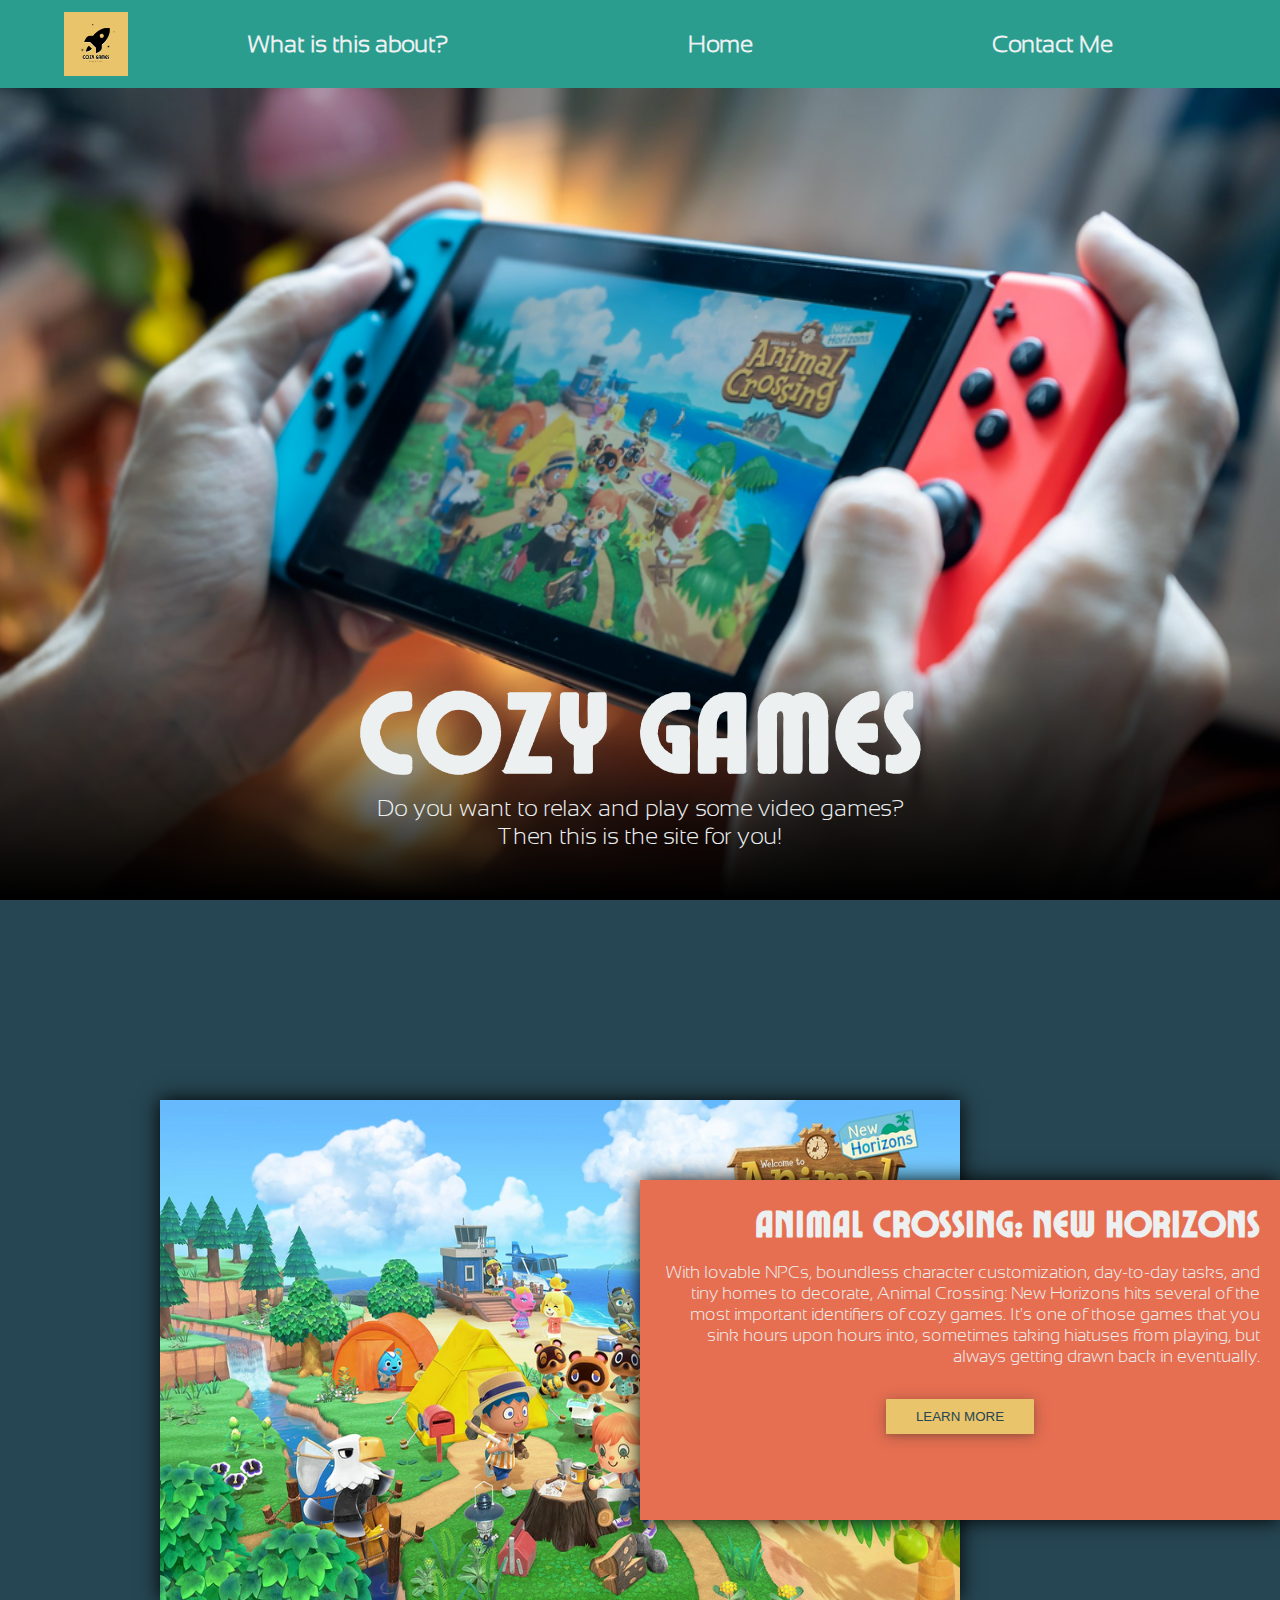
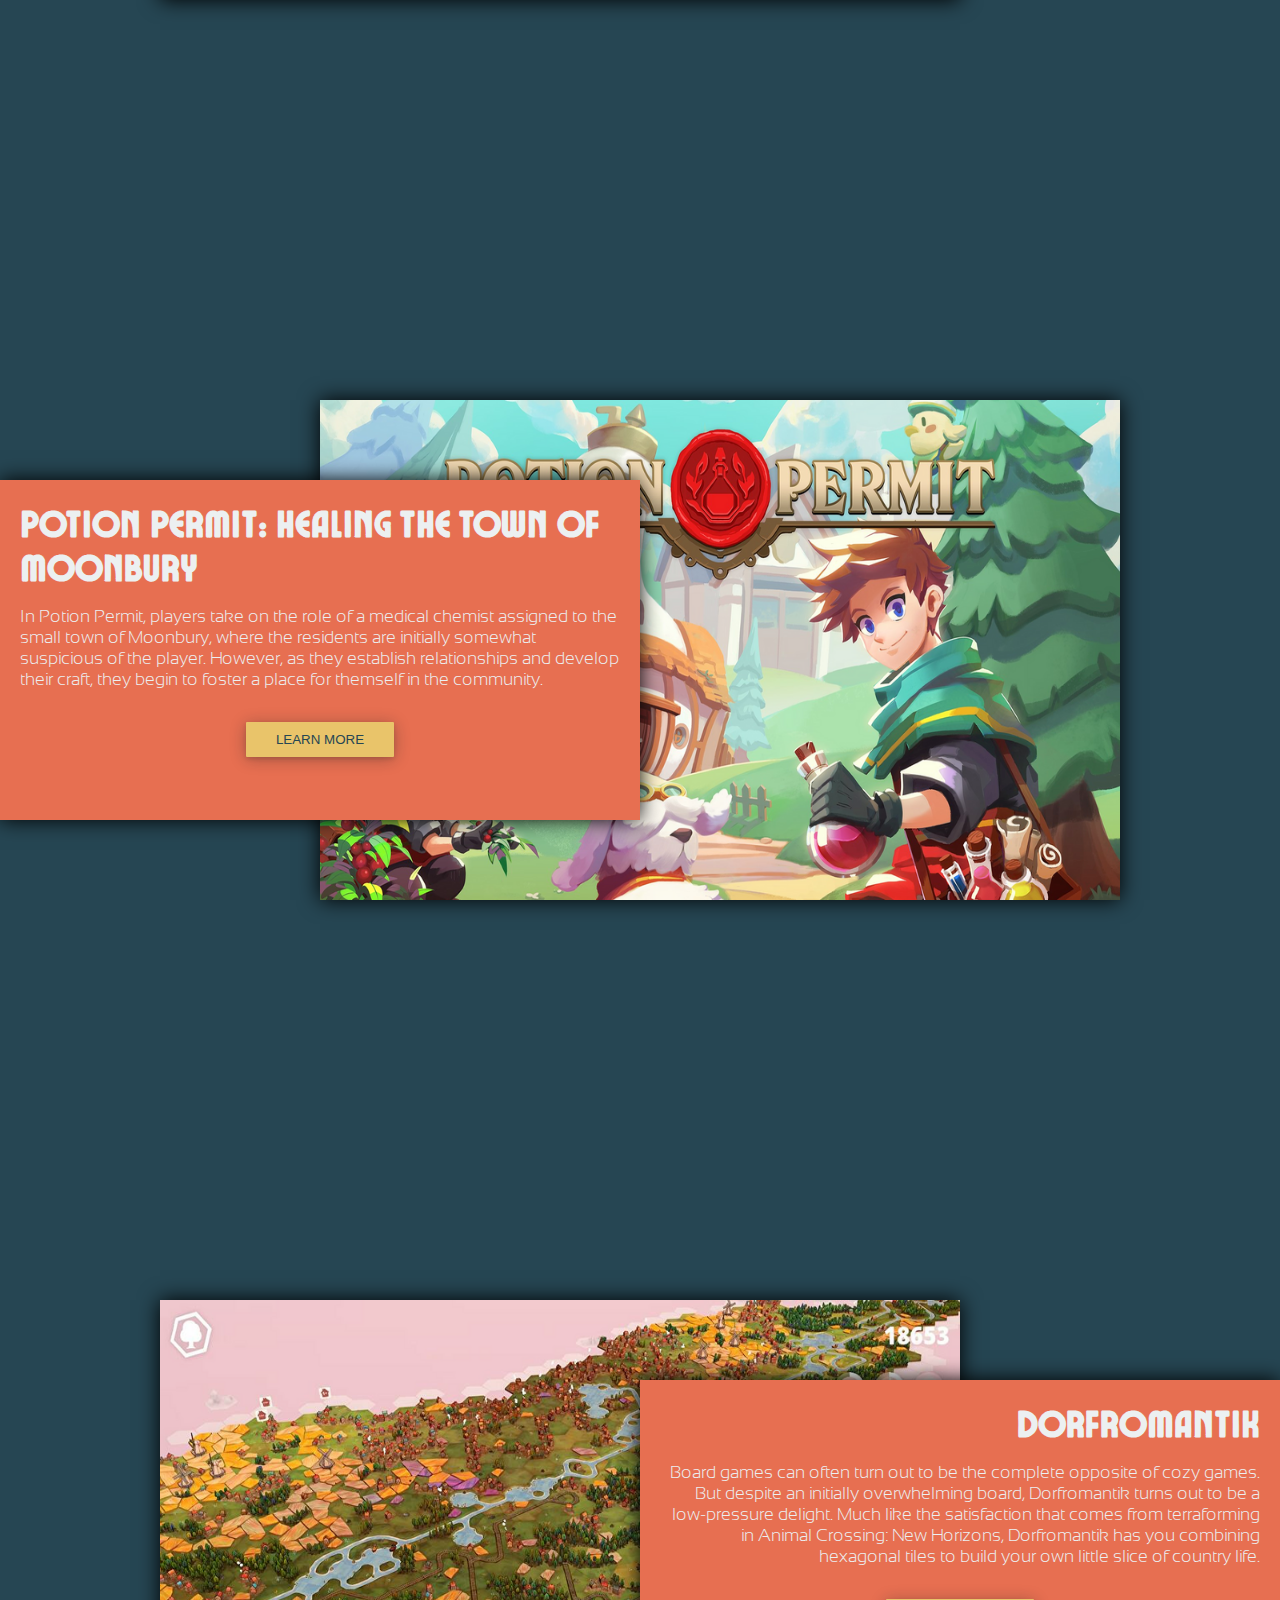
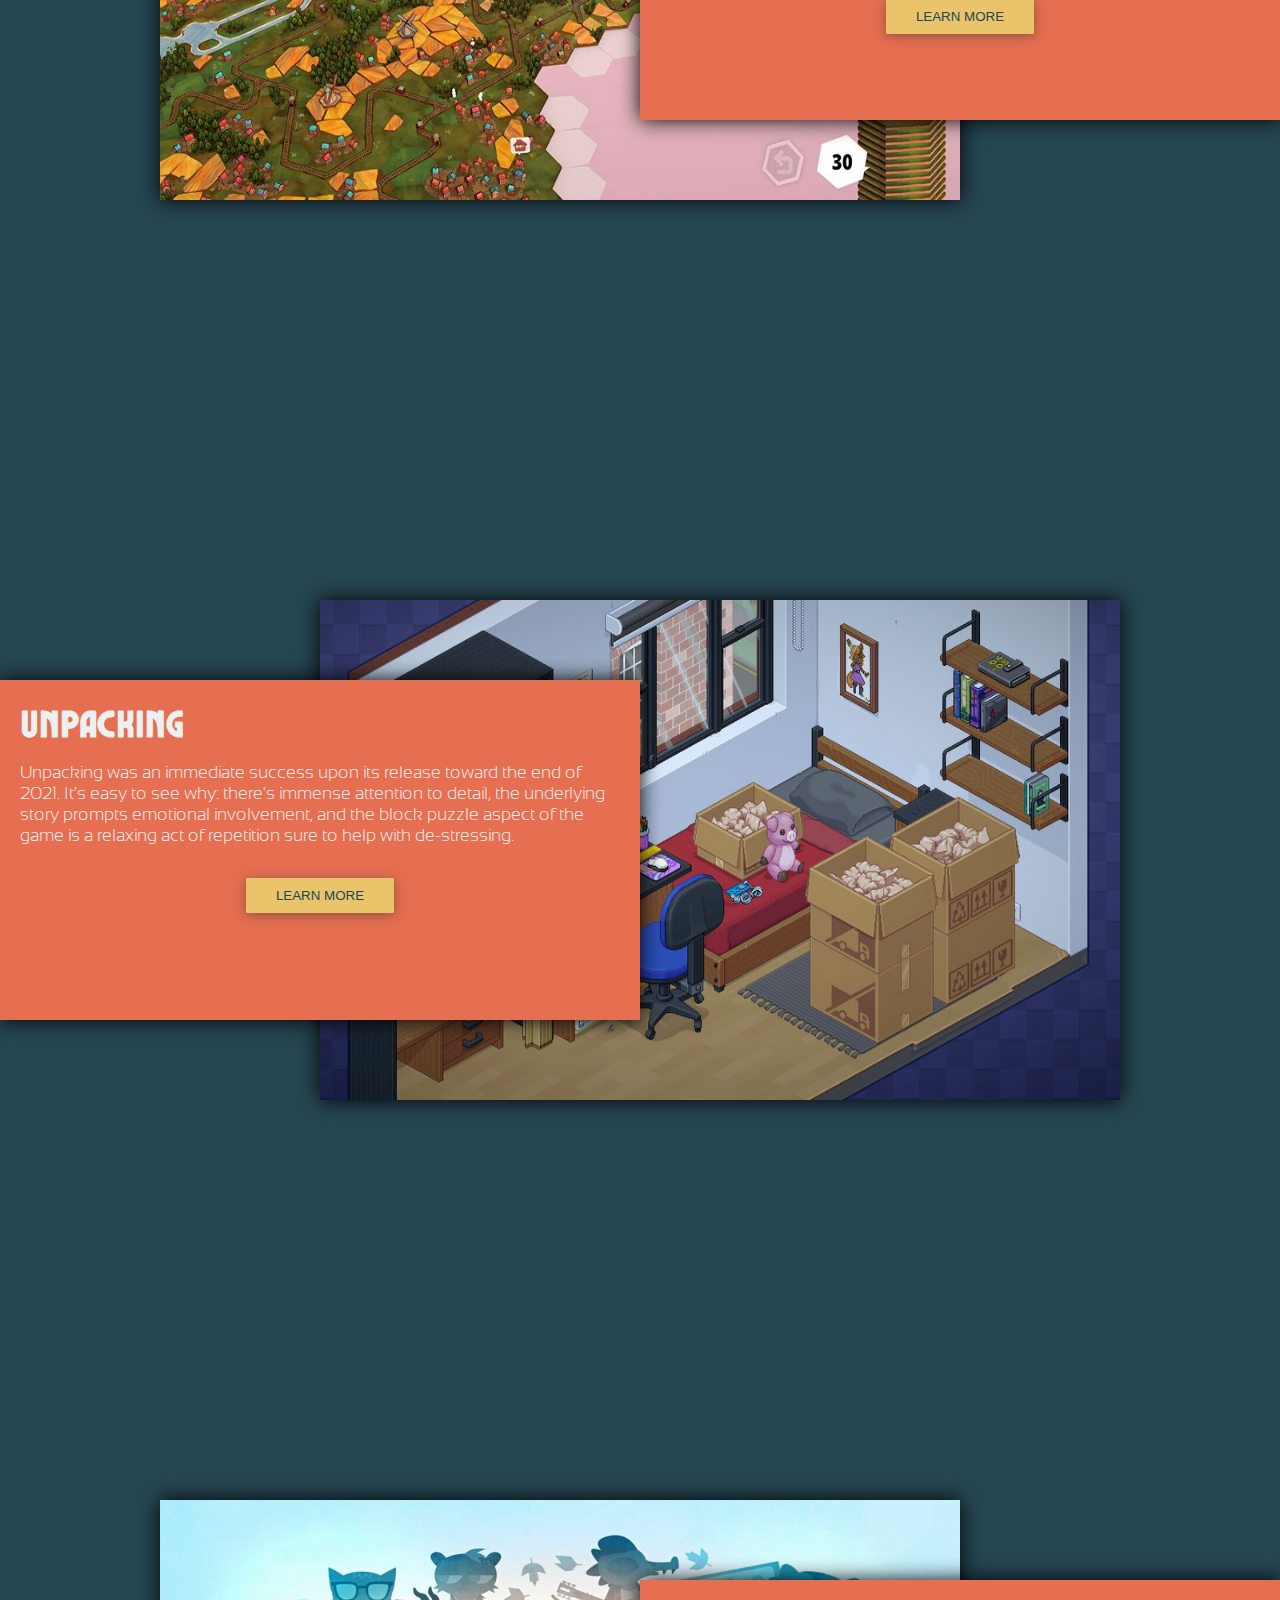
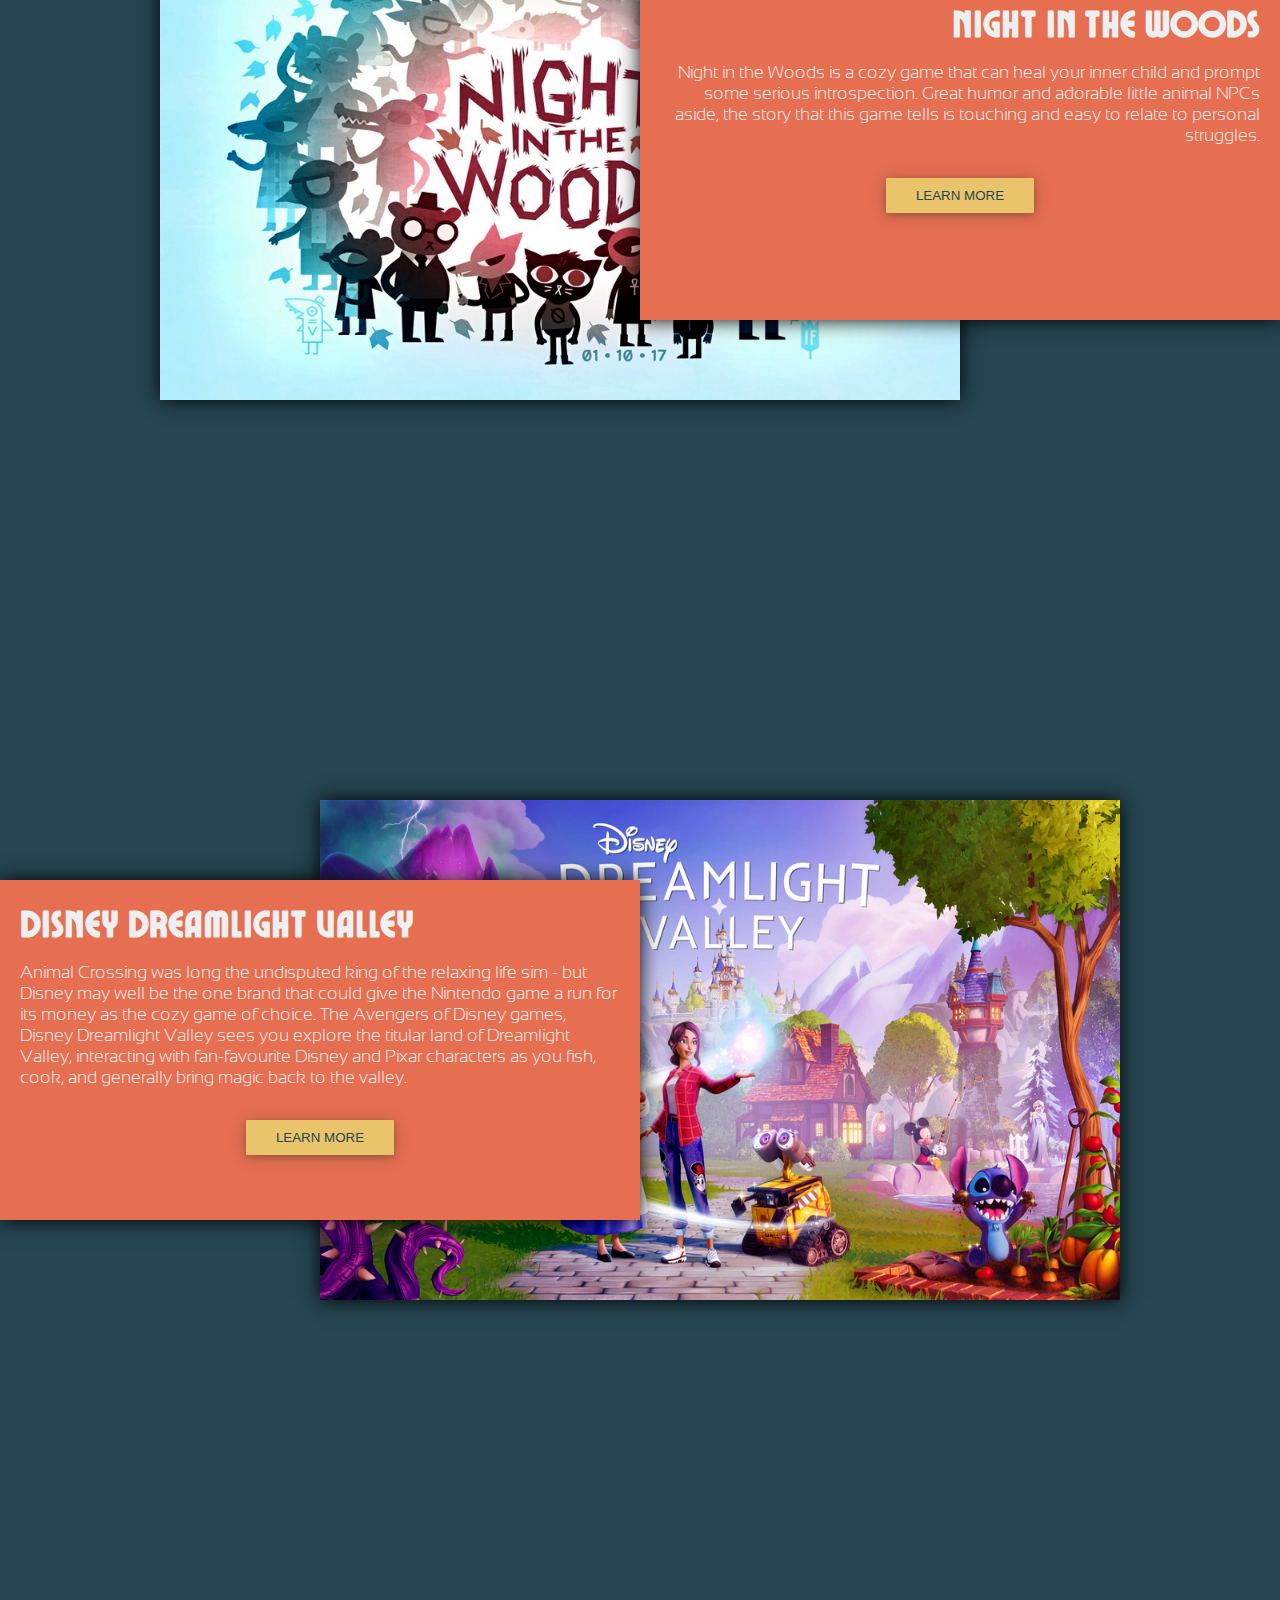
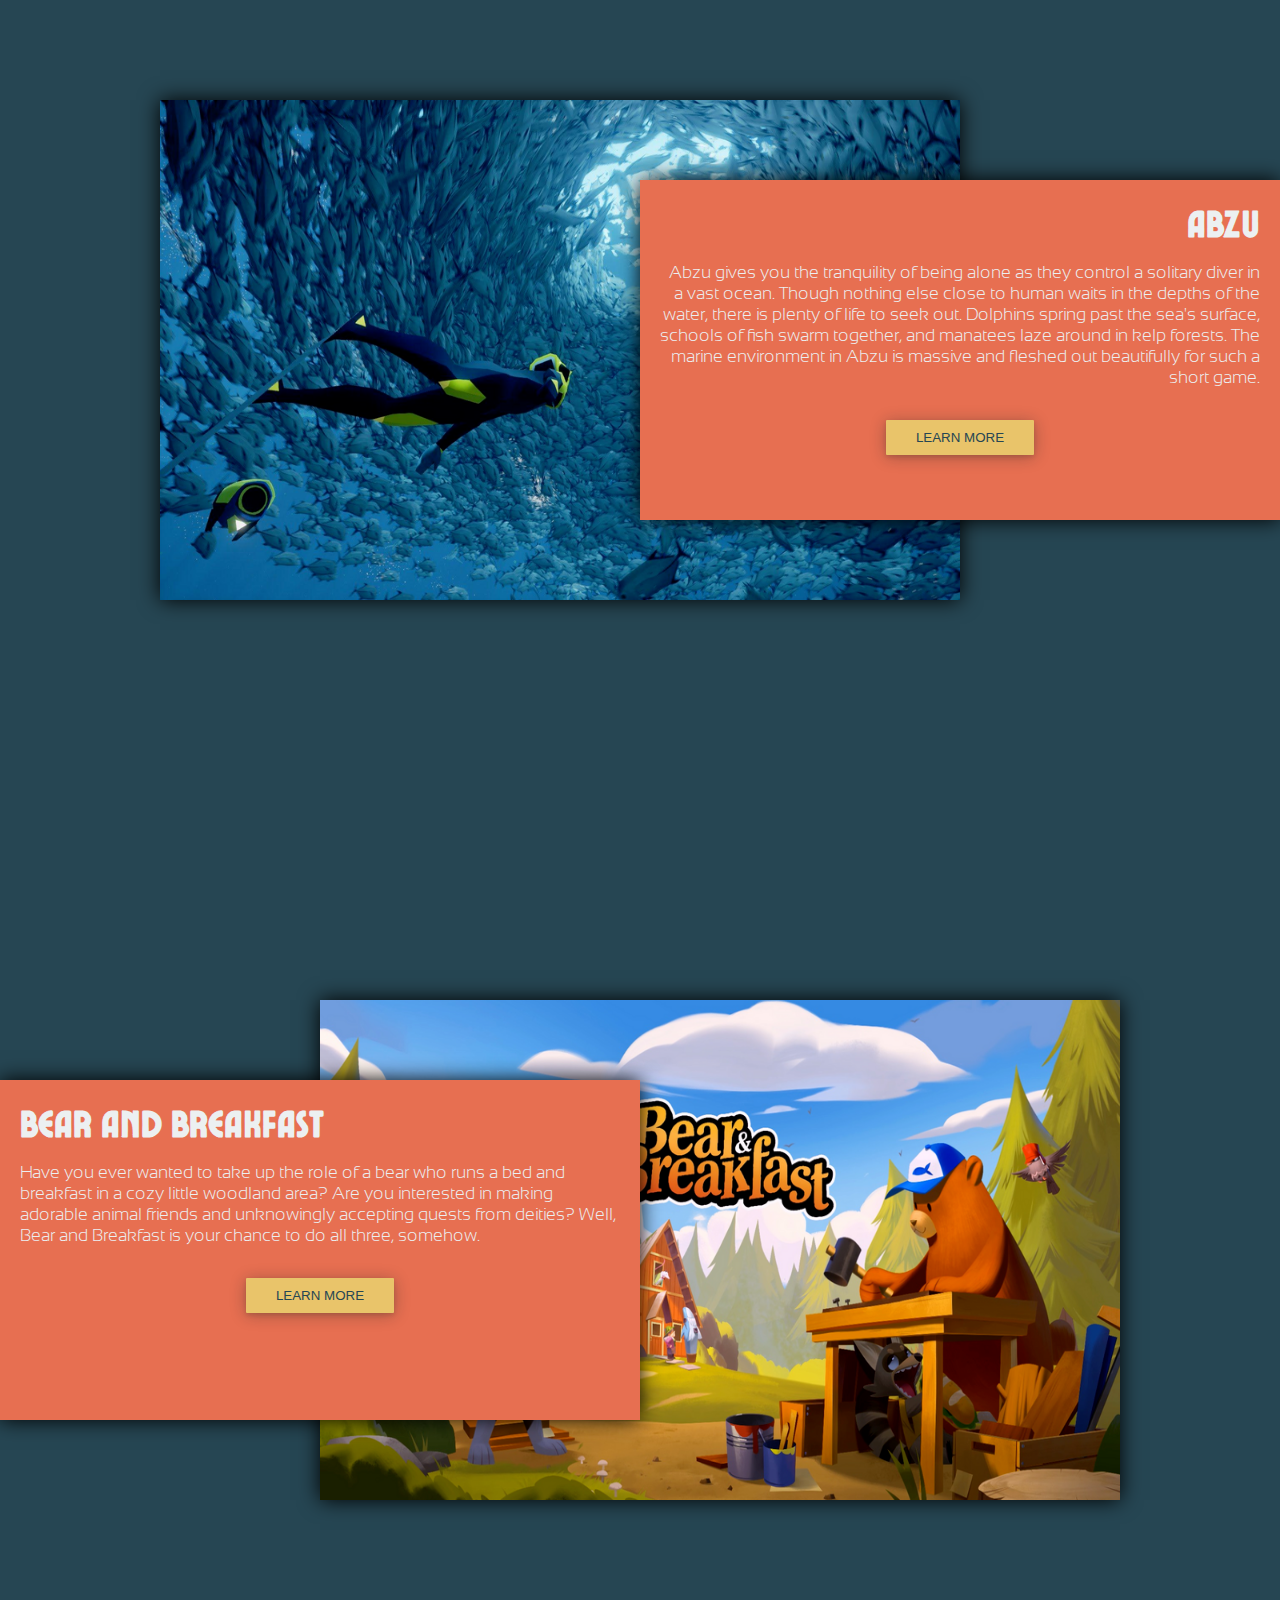
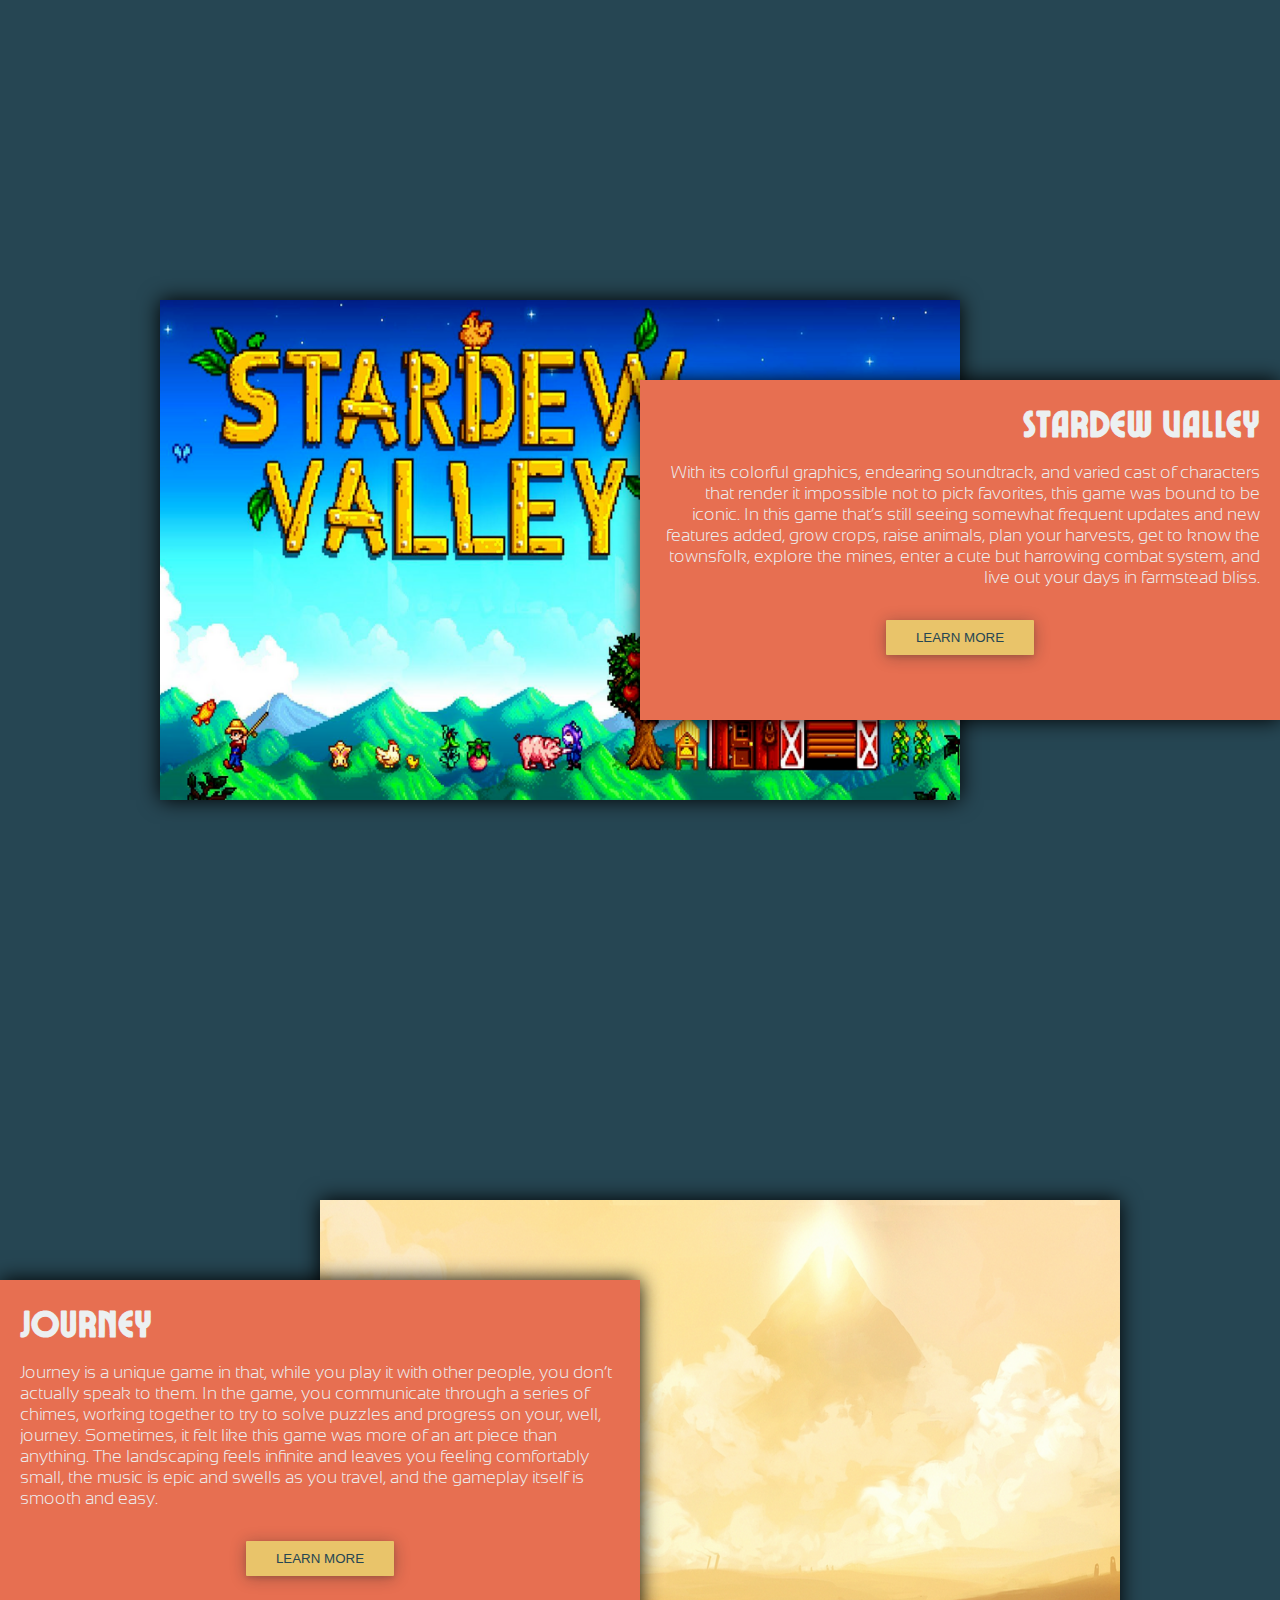
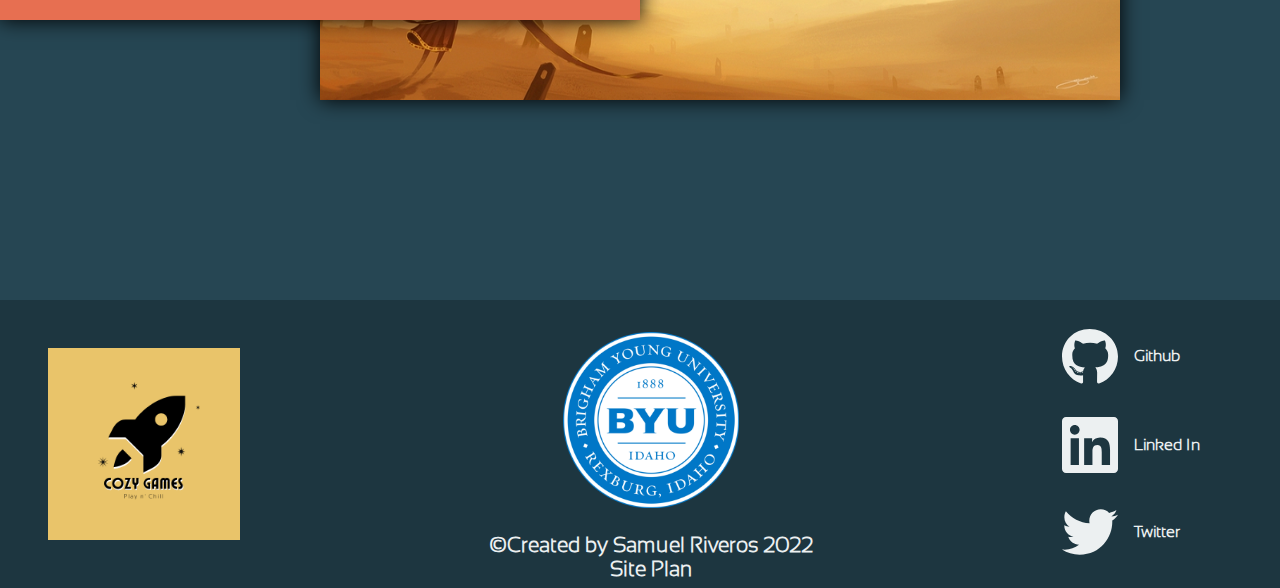
<file: cozygames/index.html>
<!DOCTYPE html>
<html lang="en">
  <head>
    <meta charset="UTF-8">
    <meta http-equiv="X-UA-Compatible" content="IE=edge">
    <meta name="viewport" content="width=device-width, initial-scale=1.0">
    <link rel="stylesheet" href="./styles/home-style.css">
    <title>Cozy Games - Home</title>
  </head>
  <body>
    <header>
      <a href="./index.html"><img src="./assets/logo.png" alt="logo" id="logo"></a>
      <nav>
        <ul>
          <li>
            <a href="./index-page2.html">What is this about?</a>
          </li>
          <li>
            <a href="./index.html">Home</a>
          </li>
          <li>
            <a href="./contact.html">Contact Me</a>
          </li>
        </ul>
      </nav>
    </header>
    <div id="hero">
      <img src="./assets/Chill.png" alt="hero">
      <div class="hero-text">
        <h1>Cozy Games</h1>
        <p>Do you want to relax and play some video games?</p>
        <p>Then this is the site for you!</p>
      </div>
    </div>
    <main>
      <div class="img-left content">
        <img src="./assets/Animal_Crossing.png" alt="Game Image" class="game-img">
        <div class="content-box">
          <h2>Animal Crossing: New Horizons</h2>
          <p>
            With lovable NPCs, boundless character customization, day-to-day tasks, and tiny homes to decorate, Animal Crossing: 
            New Horizons hits several of the most important identifiers of cozy games. It's one of those games that you sink hours 
            upon hours into, sometimes taking hiatuses from playing, but always getting drawn back in eventually.
          </p>
          <a target="_blank" href="https://animal-crossing.com/es/" class="button">
            <button class="learn-more">Learn More</button>
          </a>
        </div>
      </div>
      <div class="img-right content">
        <div class="content-box">
          <h2>Potion Permit: Healing the town of Moonbury</h2>
          <p>
            In Potion Permit, players take on the role of a medical chemist assigned to the small town of Moonbury, where the 
            residents are initially somewhat suspicious of the player. However, as they establish relationships and develop their 
            craft, they begin to foster a place for themself in the community.
          </p>
          <a target="_blank" href="https://store.steampowered.com/app/1337760/Potion_Permit/" class="button">
            <button class="learn-more">Learn More</button>
          </a>
        </div>
        <img src="./assets/Potion_Permit.png" alt="Game Image" class="game-img">
      </div>
      <div class="img-left content">
        <img src="./assets/Dorfromantik.png" alt="Game Image" class="game-img">
        <div class="content-box">
          <h2>Dorfromantik</h2>
          <p>
            Board games can often turn out to be the complete opposite of cozy games. But despite an initially overwhelming board, Dorfromantik turns out to be a low-pressure delight. Much 
            like the satisfaction that comes from terraforming in Animal Crossing: New Horizons, Dorfromantik has you combining 
            hexagonal tiles to build your own little slice of country life. 
          </p>
          <a target="_blank" href="https://store.steampowered.com/app/1455840/Dorfromantik/" class="button">
            <button class="learn-more">Learn More</button>
          </a>
        </div>
      </div>
      <div class="img-right content">
        <div class="content-box">
          <h2>Unpacking</h2>
          <p>
            Unpacking was an immediate success upon its release toward the end of 2021. It's easy to see why: there's immense 
            attention to detail, the underlying story prompts emotional involvement, and the block puzzle aspect of the game is 
            a relaxing act of repetition sure to help with de-stressing.
          </p>
          <a target="_blank" href="https://store.steampowered.com/app/1135690/Unpacking/" class="button">
            <button class="learn-more">Learn More</button>
          </a>
        </div>
        <img src="./assets/Unpacking.png" alt="Game Image" class="game-img">
      </div>
      <div class="img-left content">
        <img src="./assets/Night_in_the_Woods.png" alt="Game Image" class="game-img">
        <div class="content-box">
          <h2>Night in the Woods</h2>
          <p>
            Night in the Woods is a cozy game that can heal your inner child and prompt some serious introspection. 
            Great humor and adorable little animal NPCs aside, the story that this game tells is touching and easy to 
            relate to personal struggles.
          </p>
          <a target="_blank" href="http://www.nightinthewoods.com" class="button">
            <button class="learn-more">Learn More</button>
          </a>
        </div>
      </div>
      <div class="img-right content">
        <div class="content-box">
          <h2>Disney Dreamlight Valley</h2>
          <p>
            Animal Crossing was long the undisputed king of the relaxing life sim - but Disney may well be the one brand 
            that could give the Nintendo game a run for its money as the cozy game of choice. The Avengers of Disney games, 
            Disney Dreamlight Valley sees you explore the titular land of Dreamlight Valley, interacting with fan-favourite Disney 
            and Pixar characters as you fish, cook, and generally bring magic back to the valley.
          </p>
          <a target="_blank" href="https://disneydreamlightvalley.com/es" class="button">
            <button class="learn-more">Learn More</button>
          </a>
        </div>
        <img src="./assets/DIsney.png" alt="Game Image" class="game-img">
      </div>
      <div class="img-left content">
        <img src="./assets/Abzu.png" alt="Game Image" class="game-img">
        <div class="content-box">
          <h2>Abzu</h2>
          <p>
            Abzu gives you the tranquility of being alone as they control a solitary diver in a vast ocean. Though nothing else 
            close to human waits in the depths of the water, there is plenty of life to seek out. Dolphins spring past the sea's 
            surface, schools of fish swarm together, and manatees laze around in kelp forests. The marine environment in Abzu is 
            massive and fleshed out beautifully for such a short game.
          </p>
          <a target="_blank" href="https://store.steampowered.com/app/384190/ABZU/?l=spanish" class="button">
            <button class="learn-more">Learn More</button>
          </a>
        </div>
      </div>
      <div class="img-right content">
        <div class="content-box">
          <h2>Bear And Breakfast</h2>
          <p>
            Have you ever wanted to take up the role of a bear who runs a bed and breakfast in a cozy little woodland area? Are 
            you interested in making adorable animal friends and unknowingly accepting quests from deities? Well, Bear and Breakfast 
            is your chance to do all three, somehow.
          </p>
          <a target="_blank" href="https://www.bear.game" class="button">
            <button class="learn-more">Learn More</button>
          </a>
        </div>
        <img src="./assets/Bear_and_Breakfast.png" alt="Game Image" class="game-img">
      </div>
      <div class="img-left content">
        <img src="./assets/Stardew_Valley.png" alt="Game Image" class="game-img">
        <div class="content-box">
          <h2>Stardew Valley</h2>
          <p>
            With its colorful graphics, endearing soundtrack, and varied cast of characters that render it 
            impossible not to pick favorites, this game was bound to be iconic. In this game that’s still seeing somewhat frequent updates and new features added, 
            grow crops, raise animals, plan your harvests, get to know the townsfolk, explore the mines, enter a cute but harrowing combat 
            system, and live out your days in farmstead bliss.
          </p>
          <a target="_blank" href="https://www.stardewvalley.net" class="button">
            <button class="learn-more">Learn More</button>
          </a>
        </div>
      </div>
      <div class="img-right content">
        <div class="content-box">
          <h2>Journey</h2>
          <p>
            Journey is a unique game in that, while you play it with other people, you don’t actually speak to them. In the game, you 
            communicate through a series of chimes, working together to try to solve puzzles and progress on your, well, journey. 
            Sometimes, it felt like this game was more of an art piece than anything. The landscaping feels infinite and leaves you 
            feeling comfortably small, the music is epic and swells as you travel, and the gameplay itself is smooth and easy. 
          </p>
          <a target="_blank" href="https://store.steampowered.com/app/638230/Journey/" class="button">
            <button class="learn-more">Learn More</button>
          </a>
        </div>
        <img src="./assets/Journey.png" alt="Game Image" class="game-img">
      </div>
    </main>
    <footer>
      <div>
        <a href="./index.html"><img src="./assets/logo.png" alt="logo" id="footer-logo"></a>
      </div>
      <div class="footer-text">
        <a href="https://www.byui.edu"><img src="./assets/byui_logo.png" alt="byui-logo" id="uni-logo"></a>
        <p>&copy;Created by Samuel Riveros 2022</p>
        <a href="./site-plan.html" id="site-plan">Site Plan</a>
      </div>
      <div class="social">
        <a href="https://github.com/samuriverosb">
          <svg xmlns="http://www.w3.org/2000/svg" viewBox="0 0 496 512"><path d="M165.9 397.4c0 2-2.3 3.6-5.2 3.6-3.3.3-5.6-1.3-5.6-3.6 0-2 2.3-3.6 5.2-3.6 3-.3 5.6 1.3 5.6 3.6zm-31.1-4.5c-.7 2 1.3 4.3 4.3 4.9 2.6 1 5.6 0 6.2-2s-1.3-4.3-4.3-5.2c-2.6-.7-5.5.3-6.2 2.3zm44.2-1.7c-2.9.7-4.9 2.6-4.6 4.9.3 2 2.9 3.3 5.9 2.6 2.9-.7 4.9-2.6 4.6-4.6-.3-1.9-3-3.2-5.9-2.9zM244.8 8C106.1 8 0 113.3 0 252c0 110.9 69.8 205.8 169.5 239.2 12.8 2.3 17.3-5.6 17.3-12.1 0-6.2-.3-40.4-.3-61.4 0 0-70 15-84.7-29.8 0 0-11.4-29.1-27.8-36.6 0 0-22.9-15.7 1.6-15.4 0 0 24.9 2 38.6 25.8 21.9 38.6 58.6 27.5 72.9 20.9 2.3-16 8.8-27.1 16-33.7-55.9-6.2-112.3-14.3-112.3-110.5 0-27.5 7.6-41.3 23.6-58.9-2.6-6.5-11.1-33.3 2.6-67.9 20.9-6.5 69 27 69 27 20-5.6 41.5-8.5 62.8-8.5s42.8 2.9 62.8 8.5c0 0 48.1-33.6 69-27 13.7 34.7 5.2 61.4 2.6 67.9 16 17.7 25.8 31.5 25.8 58.9 0 96.5-58.9 104.2-114.8 110.5 9.2 7.9 17 22.9 17 46.4 0 33.7-.3 75.4-.3 83.6 0 6.5 4.6 14.4 17.3 12.1C428.2 457.8 496 362.9 496 252 496 113.3 383.5 8 244.8 8zM97.2 352.9c-1.3 1-1 3.3.7 5.2 1.6 1.6 3.9 2.3 5.2 1 1.3-1 1-3.3-.7-5.2-1.6-1.6-3.9-2.3-5.2-1zm-10.8-8.1c-.7 1.3.3 2.9 2.3 3.9 1.6 1 3.6.7 4.3-.7.7-1.3-.3-2.9-2.3-3.9-2-.6-3.6-.3-4.3.7zm32.4 35.6c-1.6 1.3-1 4.3 1.3 6.2 2.3 2.3 5.2 2.6 6.5 1 1.3-1.3.7-4.3-1.3-6.2-2.2-2.3-5.2-2.6-6.5-1zm-11.4-14.7c-1.6 1-1.6 3.6 0 5.9 1.6 2.3 4.3 3.3 5.6 2.3 1.6-1.3 1.6-3.9 0-6.2-1.4-2.3-4-3.3-5.6-2z"/></svg>
          <p>Github</p>
        </a>
        <a href="https://www.linkedin.com/in/samuel-riverosb/">
          <svg xmlns="http://www.w3.org/2000/svg" viewBox="0 0 448 512"><path d="M416 32H31.9C14.3 32 0 46.5 0 64.3v383.4C0 465.5 14.3 480 31.9 480H416c17.6 0 32-14.5 32-32.3V64.3c0-17.8-14.4-32.3-32-32.3zM135.4 416H69V202.2h66.5V416zm-33.2-243c-21.3 0-38.5-17.3-38.5-38.5S80.9 96 102.2 96c21.2 0 38.5 17.3 38.5 38.5 0 21.3-17.2 38.5-38.5 38.5zm282.1 243h-66.4V312c0-24.8-.5-56.7-34.5-56.7-34.6 0-39.9 27-39.9 54.9V416h-66.4V202.2h63.7v29.2h.9c8.9-16.8 30.6-34.5 62.9-34.5 67.2 0 79.7 44.3 79.7 101.9V416z"/></svg>
          <p>Linked In</p>
        </a>
        <a href="https://twitter.com/SamuRiverosB">
          <svg xmlns="http://www.w3.org/2000/svg" viewBox="0 0 512 512"><path d="M459.37 151.716c.325 4.548.325 9.097.325 13.645 0 138.72-105.583 298.558-298.558 298.558-59.452 0-114.68-17.219-161.137-47.106 8.447.974 16.568 1.299 25.34 1.299 49.055 0 94.213-16.568 130.274-44.832-46.132-.975-84.792-31.188-98.112-72.772 6.498.974 12.995 1.624 19.818 1.624 9.421 0 18.843-1.3 27.614-3.573-48.081-9.747-84.143-51.98-84.143-102.985v-1.299c13.969 7.797 30.214 12.67 47.431 13.319-28.264-18.843-46.781-51.005-46.781-87.391 0-19.492 5.197-37.36 14.294-52.954 51.655 63.675 129.3 105.258 216.365 109.807-1.624-7.797-2.599-15.918-2.599-24.04 0-57.828 46.782-104.934 104.934-104.934 30.213 0 57.502 12.67 76.67 33.137 23.715-4.548 46.456-13.32 66.599-25.34-7.798 24.366-24.366 44.833-46.132 57.827 21.117-2.273 41.584-8.122 60.426-16.243-14.292 20.791-32.161 39.308-52.628 54.253z"/></svg>
          <p>Twitter</p>
        </a>
      </div>
    </footer>
  </body>
</html>
</file>
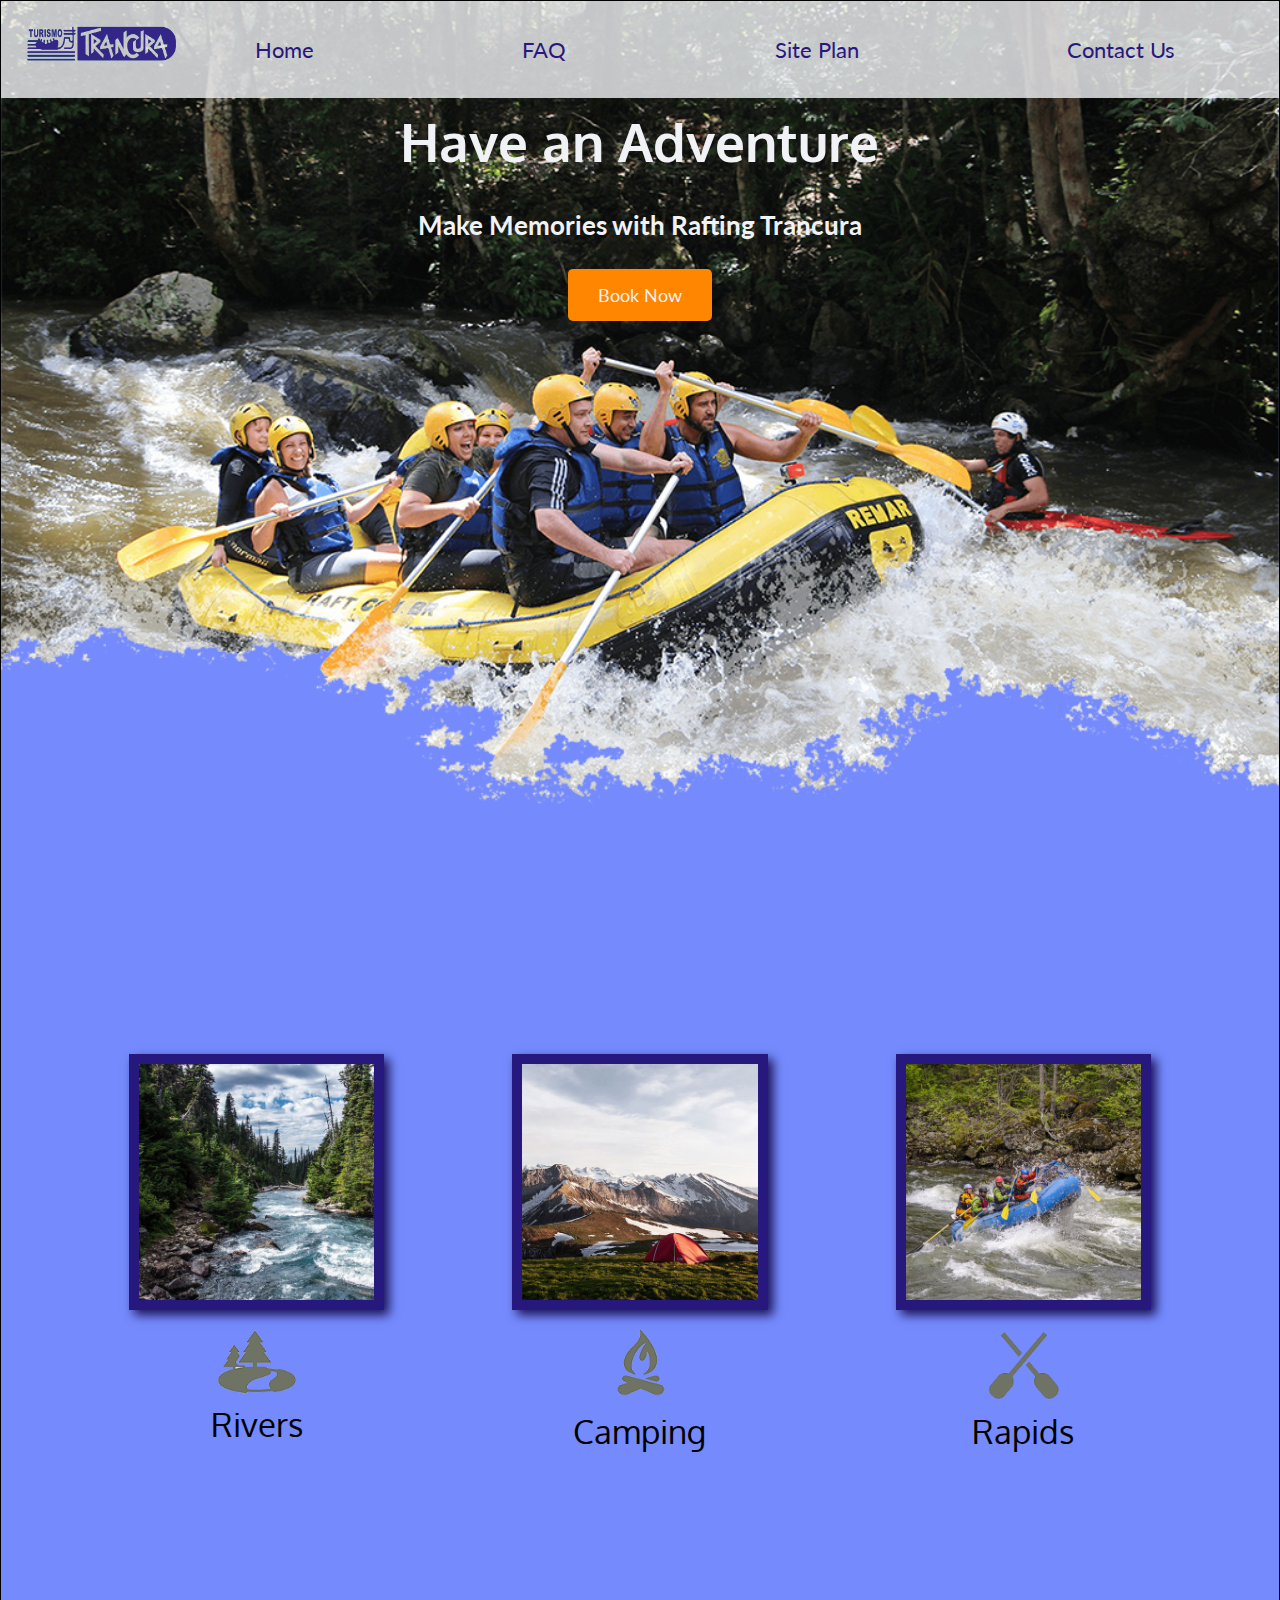
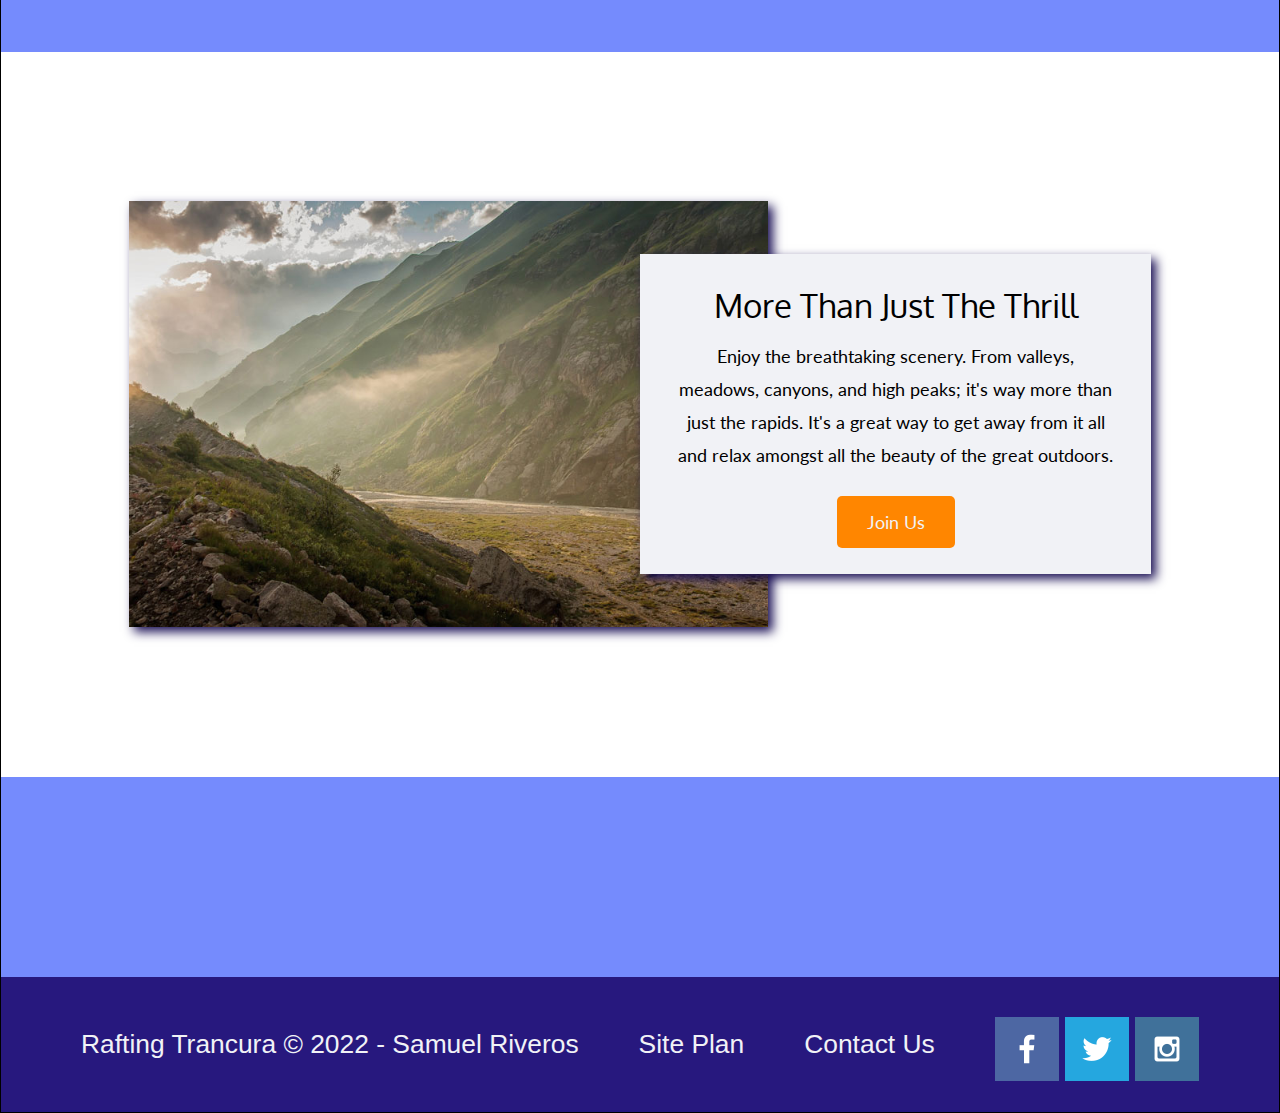
<file: wwr/index.html>
<!DOCTYPE html>
<html lang="en">
  <head>  
    <meta charset="UTF-8">
    <meta http-equiv="X-UA-Compatible" content="IE=edge">
    <meta name="viewport" content="width=device-width, initial-scale=1.0">
    <link rel="stylesheet" href="./styles/style.css">
    <title>Rafting Trancura | Home</title>
  </head>
  <body>
    <div id="content">
      <header>
        <a href="./index.html" id="logo-link">
          <img class="logo" src="images/logo.png" alt="Rafting Trancura Logo">
        </a>
        <nav>
          <a href="./index.html">Home</a>
          <a href="./faq.html">FAQ</a>
          <a href="./site-plan-rafting.html">Site Plan</a>
          <a href="./contactus.html">Contact Us</a>
        </nav>
      </header>
      <div id="hero">
        <div id="hero-box">
          <img id="hero-img" src="./images/hero.png" alt="People enjoying rafting">
        </div>
        <section id="hero-msg">
          <h1 class="home-title">Have an Adventure</h1>
          <h4>Make Memories with Rafting Trancura</h4>
          <div class="button-box">
            <a class="book" href="contactus.html">Book Now</a>
          </div>
        </section>
      </div>
      <main class="home-grid">
        <section class="rivers-card">
          <img class="card-img" src="./images/rivers.jpg" alt="river in forest">
          <img class="icon" src="./images/river_icon.png" alt="river icon">
          <h2>Rivers</h2>
        </section>
        <section class="camping-card">
          <img class="card-img" src="./images/camping.jpg" alt="tent in mountains">
          <img class="icon" src="./images/fire_icon.png" alt="fire icon">
          <h2>Camping</h2>
        </section>
        <section class="rapids-card">
          <img class="card-img" src="./images/rapids.jpg" alt="tent in mountains">
          <img class="icon" src="./images/oars.png" alt="oars icon">
          <h2>Rapids</h2>
        </section>
        <div id="background"></div>
        <img class="mountains" src="./images/mountains.jpg" alt="Misty mountains">
        <section class="msg">
          <h2>More Than Just The Thrill</h2>
          <p>Enjoy the breathtaking scenery. From valleys, meadows, canyons, and high
             peaks; it's way more than just the rapids. It's a great way to get away 
             from it all and relax amongst all the beauty of the great outdoors. </p>
          <a class="join" href="rivers.html">Join Us</a>
        </section>
      </main>
      <footer>
        <p>Rafting Trancura &copy; 2022 - Samuel Riveros</p>
        <p><a href="./site-plan-rafting.html">Site Plan</a></p>
        <p><a href="./contactus.html">Contact Us</a></p>
        <div class="social">
          <a href="https://facebook.com" target="_blank">
            <img src="./images/facebook.png" alt="fb icon">
          </a>
          <a href="https://twitter.com" target="_blank">
            <img src="./images/twitter.png" alt="twitter icon">
          </a>
          <a href="https://instagram.com" target="_blank">
            <img src="./images/instagram.png" alt="instagram icon">
          </a>
        </div>
      </footer>
    </div>
  </body>
</html>
</file>
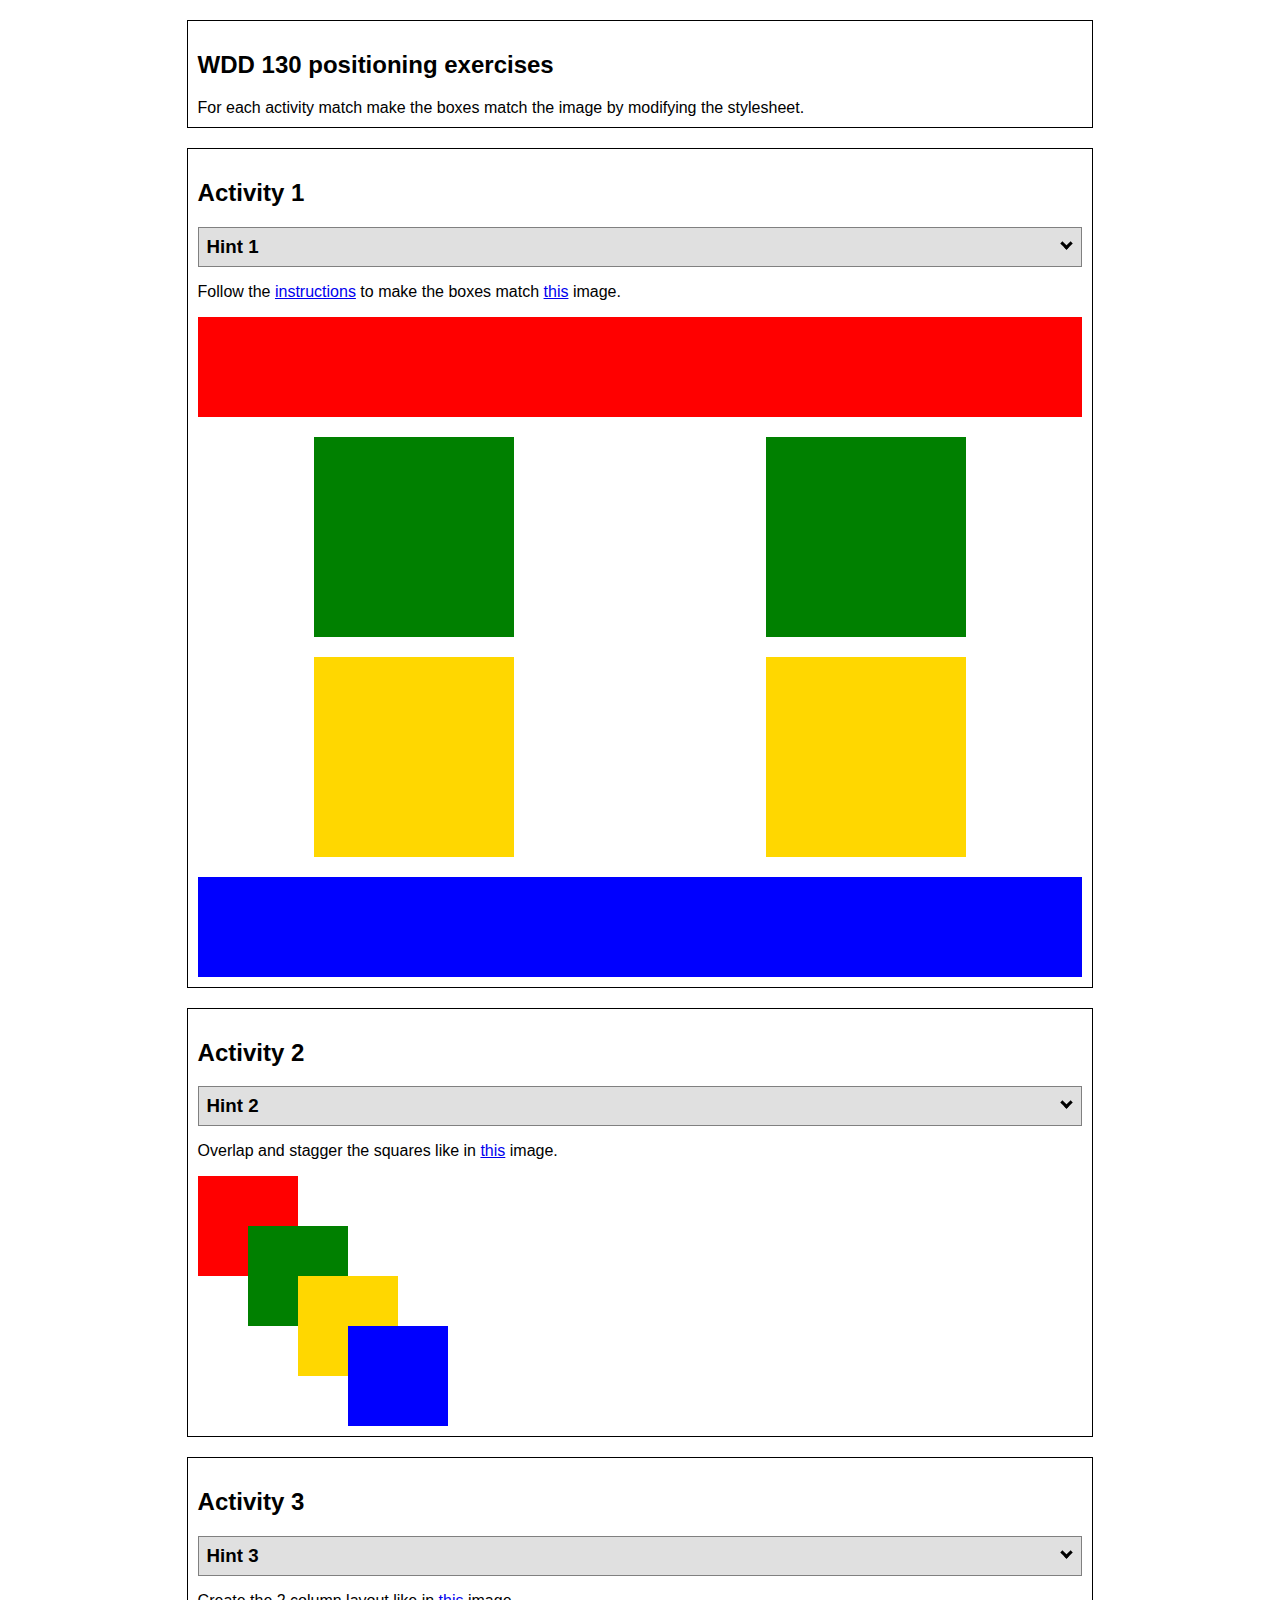
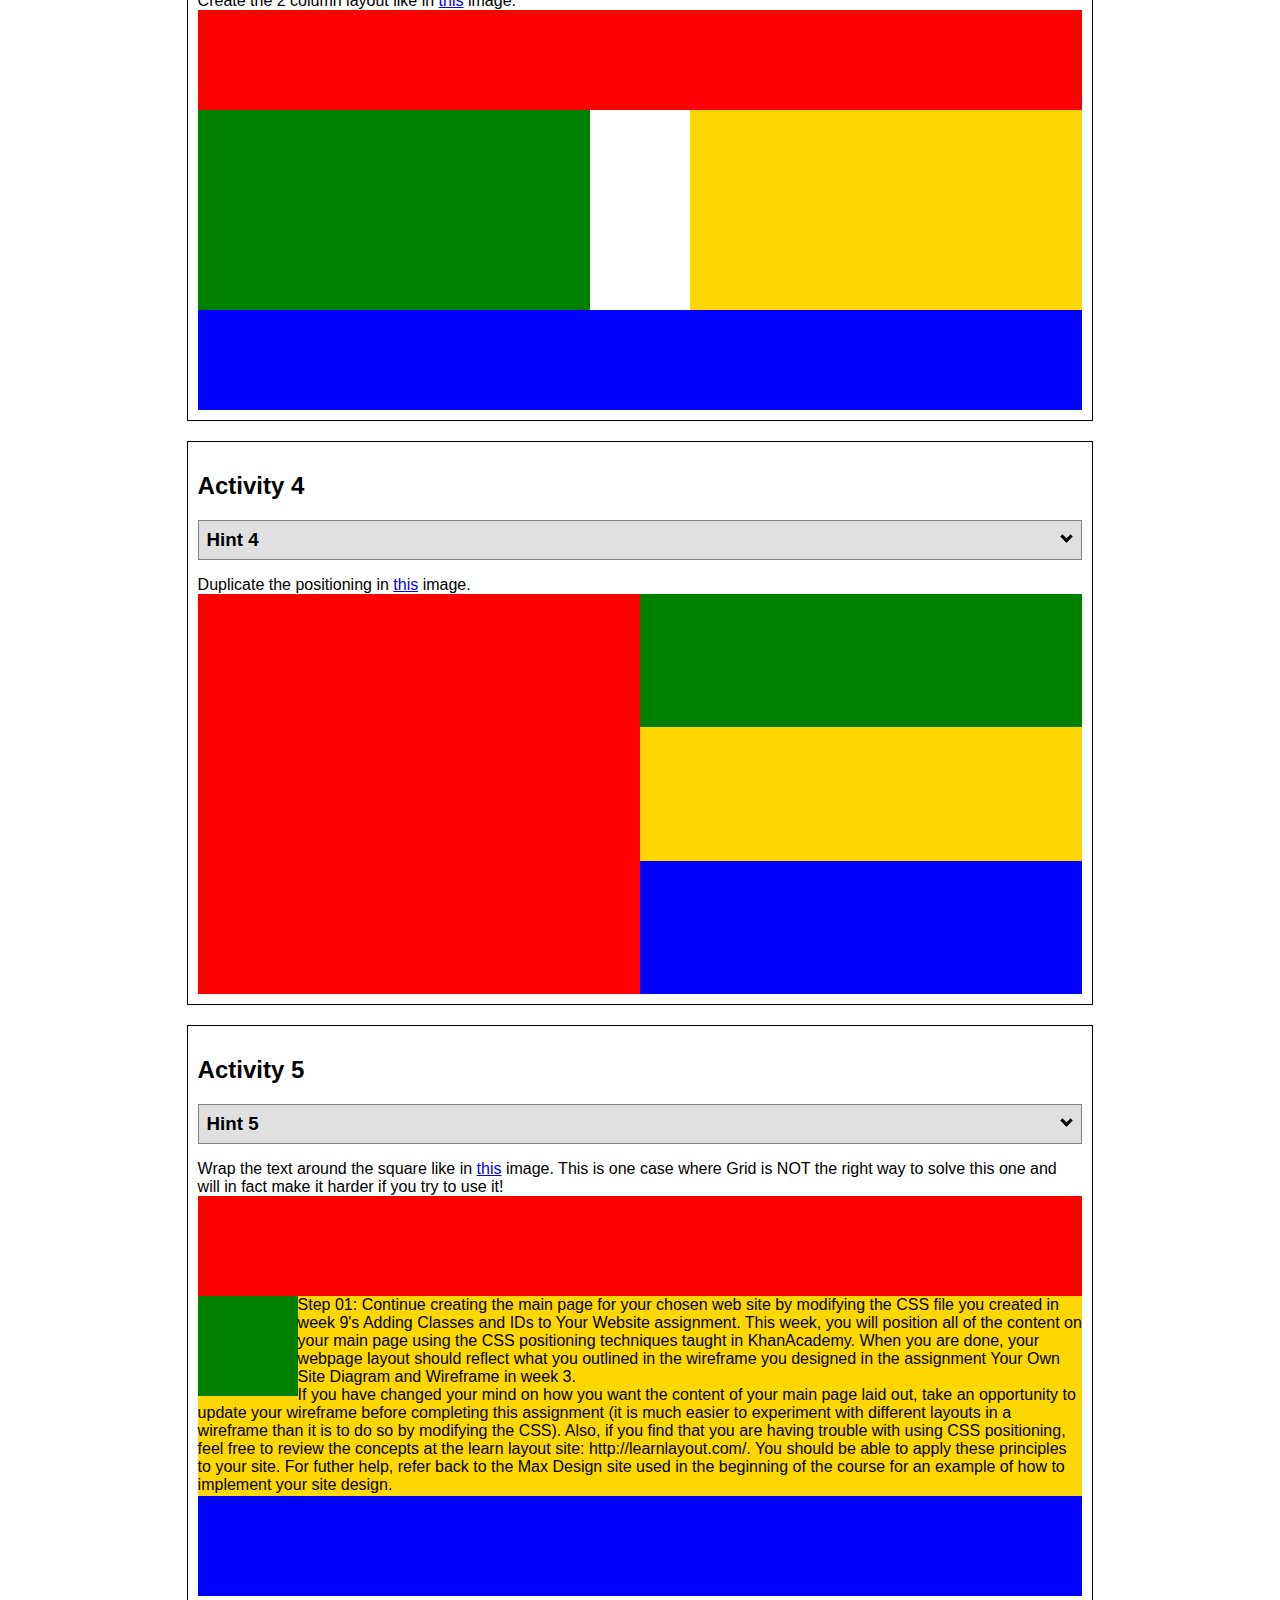
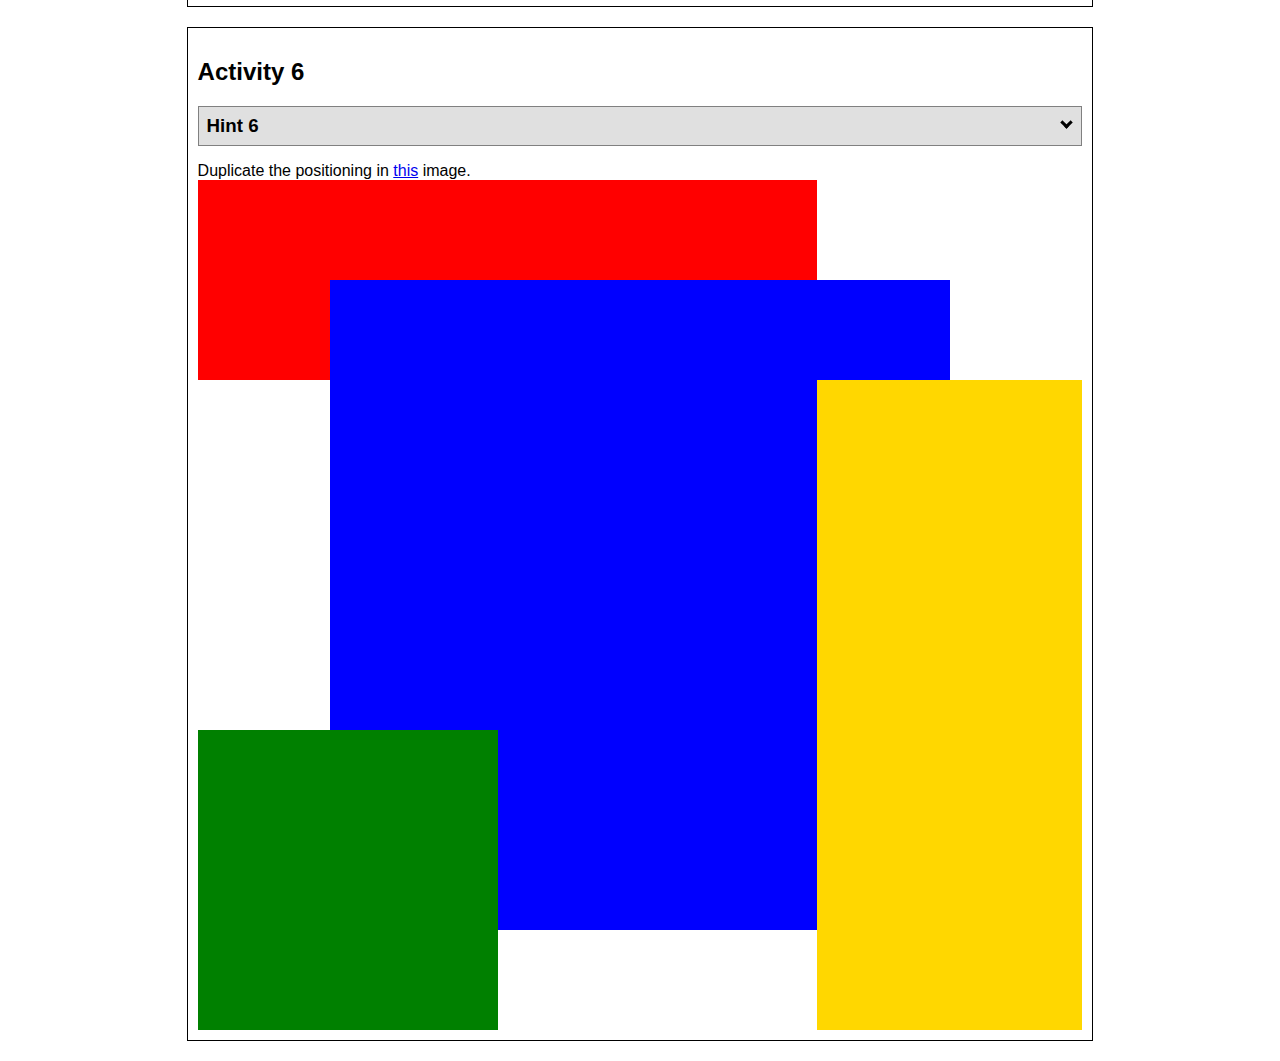
<file: positioning.html>
<!DOCTYPE html>
<html lang="en">
  <head>
    <!-- HTML - Name: positioning.html -->
    <title>Positioning Activity</title>
    <link rel="stylesheet" type="text/css" href="positionstyles.css" />
  </head>
  <body>
    <div class="activity">
      <h2>WDD 130 positioning exercises</h2>
      For each activity match make the boxes match the image by modifying the stylesheet.</div>
    <div class="activity">
      <h2>Activity 1</h2>
      <section class="hint"><input type="checkbox" ><i></i> <h3>Hint 1</h3><div><p>Check out the <a href="https://byui-wdd.github.io/wdd130/activities/w06-css-positioning.html" target="_blank">activity instructions</a> in Ilearn!</p></div></section>
      <p>Follow the <a href="https://byui-wdd.github.io/wdd130/activities/w06-css-positioning.html" target="_blank">instructions</a> to make the boxes match  <a href="https://byui-wdd.github.io/wdd130/images/example1.png" target="_blank">this</a> image.</p>
      <div class="content1" >
        <div class="red1" ></div>
        <div class="green1" ></div>
        <div class="green1" ></div>
        <div class="yellow1"></div>
        <div class="yellow1"></div>
        <div class="blue1"></div>
      </div>
    </div>
    <div class="activity">
      <h2>Activity 2</h2>
      <section class="hint"><input type="checkbox" > <h3>Hint 2</h3><i></i><div><p>Remember that the best way to shift elements around slightly on the page is with Margins.  You could also use Grid.  Either would work for this. If you choose margin, you can use a <em>negative</em> margin. (ie margin-top: -20px;)</p><h4>Properties used:</h4><ul><li>margin-top, margin-left</li><li>...or...</li><li>grid-template-columns: 50px 50px 50px 50px 50px </li></ul></div></section>
      <p>Overlap and stagger the squares like in <a href="https://byui-wdd.github.io/wdd130/images/example2.png" target="_blank">this</a> image.</p>
      <div class="content2" >
        <div class="red2" ></div>
        <div class="green2" ></div>
        <div class="yellow2"></div>
        <div class="blue2"></div>
      </div>
    </div>
    <div class="activity">
      <h2>Activity 3</h2>
      <section class="hint"><input type="checkbox" > <h3>Hint 3</h3><i></i><div><p>This one is going to be best solved with CSS Grid. Remember to make the boxes the right width first...then start moving them around. </p><h4>Properties used:</h4><ul><li>display:grid;</li><li>grid-template-columns:</li><li>grid-column-gap:</li>
        <li>grid-column:</li>  </ul></div></section>
      Create the 2 column layout like in <a href="https://byui-wdd.github.io/wdd130/images/example3.png" target="_blank">this</a>  image.
      <div class="content3" >
        <div class="red3" ></div>
        <div class="green3" ></div>
        <div class="yellow3"></div>
        <div class="blue3"></div>
      </div>
    </div>
    <div class="activity">
      <h2>Activity 4</h2>
      <section class="hint"><input type="checkbox" > <h3>Hint 4</h3><i></i><div><p>For the others we have been primarily concerned with width. For this one you will need to adjust height as well. </p><h4>Properties used:</h4><ul><li>display:grid;</li><li>grid-template-columns:</li><li>grid-row:</li></ul></div></section>
      Duplicate the positioning in <a href="https://byui-wdd.github.io/wdd130/images/example4.png" target="_blank">this</a> image. 
      <div class="content4" >
        <div class="red4" ></div>
        <div class="green4" ></div>
        <div class="yellow4"></div>
        <div class="blue4"></div>
      </div>
    </div>

    <div class="activity">
      <h2>Activity 5</h2>
      <section class="hint"><input type="checkbox" > <h3>Hint 5</h3><i></i><div><p>Grid is <strong>not</strong> the right way to do this.  In fact there is only one way to really do that...and that is with float. Remember that we float the thing we want the text to wrap around.  Also remember to start by making all the shapes the right size and shape.</p><h4>Properties used:</h4><ul><li>float: left;</li></ul></div></section>
      Wrap the text around the square like in <a href="https://byui-wdd.github.io/wdd130/images/example5.png" target="_blank">this</a> image. This is one case where Grid is NOT the right way to solve this one and will in fact make it harder if you try to use it!
      <div class="content5" >
        <div class="red5" ></div>
        <div class="green5" ></div>
        <div class="yellow5">Step 01: Continue creating the main page for your chosen web site by modifying the CSS file you created in week 9's Adding Classes and IDs to Your Website assignment. This week, you will position all of the content on your main page using the CSS positioning techniques taught in KhanAcademy. When you are done, your webpage layout should reflect what you outlined in the wireframe you designed in the assignment Your Own Site Diagram and Wireframe in week 3. <br />
          If you have changed your mind on how you want the content of your main page laid out, take an opportunity to update your wireframe before completing this assignment (it is much easier to experiment with different layouts in a wireframe than it is to do so by modifying the CSS). Also, if you find that you are having trouble with using CSS positioning, feel free to review the concepts at the learn layout site: http://learnlayout.com/. You should be able to apply these principles to your site. For futher help, refer back to the Max Design site used in the beginning of the course for an example of how to implement your site design.</div>
        <div class="blue5"></div>
      </div>
    </div>
    <div class="activity">
      <h2>Activity 6</h2>
      <section class="hint"><input type="checkbox" > <h3>Hint 6</h3><i></i><div><p>This one is all about visualizing the grid behind the layout. If you are having a hard time doing that first: all the sizes are even multiples of 100, and second here is another example with the lines drawn: <a href="https://byui-wdd.github.io/wdd130/images/example6-hint.png" target="_blank">example 6 with lines</a>. For this one you will find it easiest if you use px for the column width. You can also use <kbd>z-index</kbd> to control the element layering.    </p><h4>Properties used:</h4><ul><li>display:grid;</li><li>grid-template-columns:</li><li>grid-column:</li><li>grid-row:</li><li><a href="https://www.w3schools.com/cssref/pr_pos_z-index.asp" target="_blank">z-index:</a></li></ul></div></section>
      Duplicate the positioning in <a href="https://byui-wdd.github.io/wdd130/images/example6.png" target="_blank">this</a> image.
      <div class="content6" >
        <div class="red6" ></div>
        <div class="green6" ></div>
        <div class="yellow6"></div>
        <div class="blue6"></div>
      </div>
    </div>
  </body>
</html>
</file>
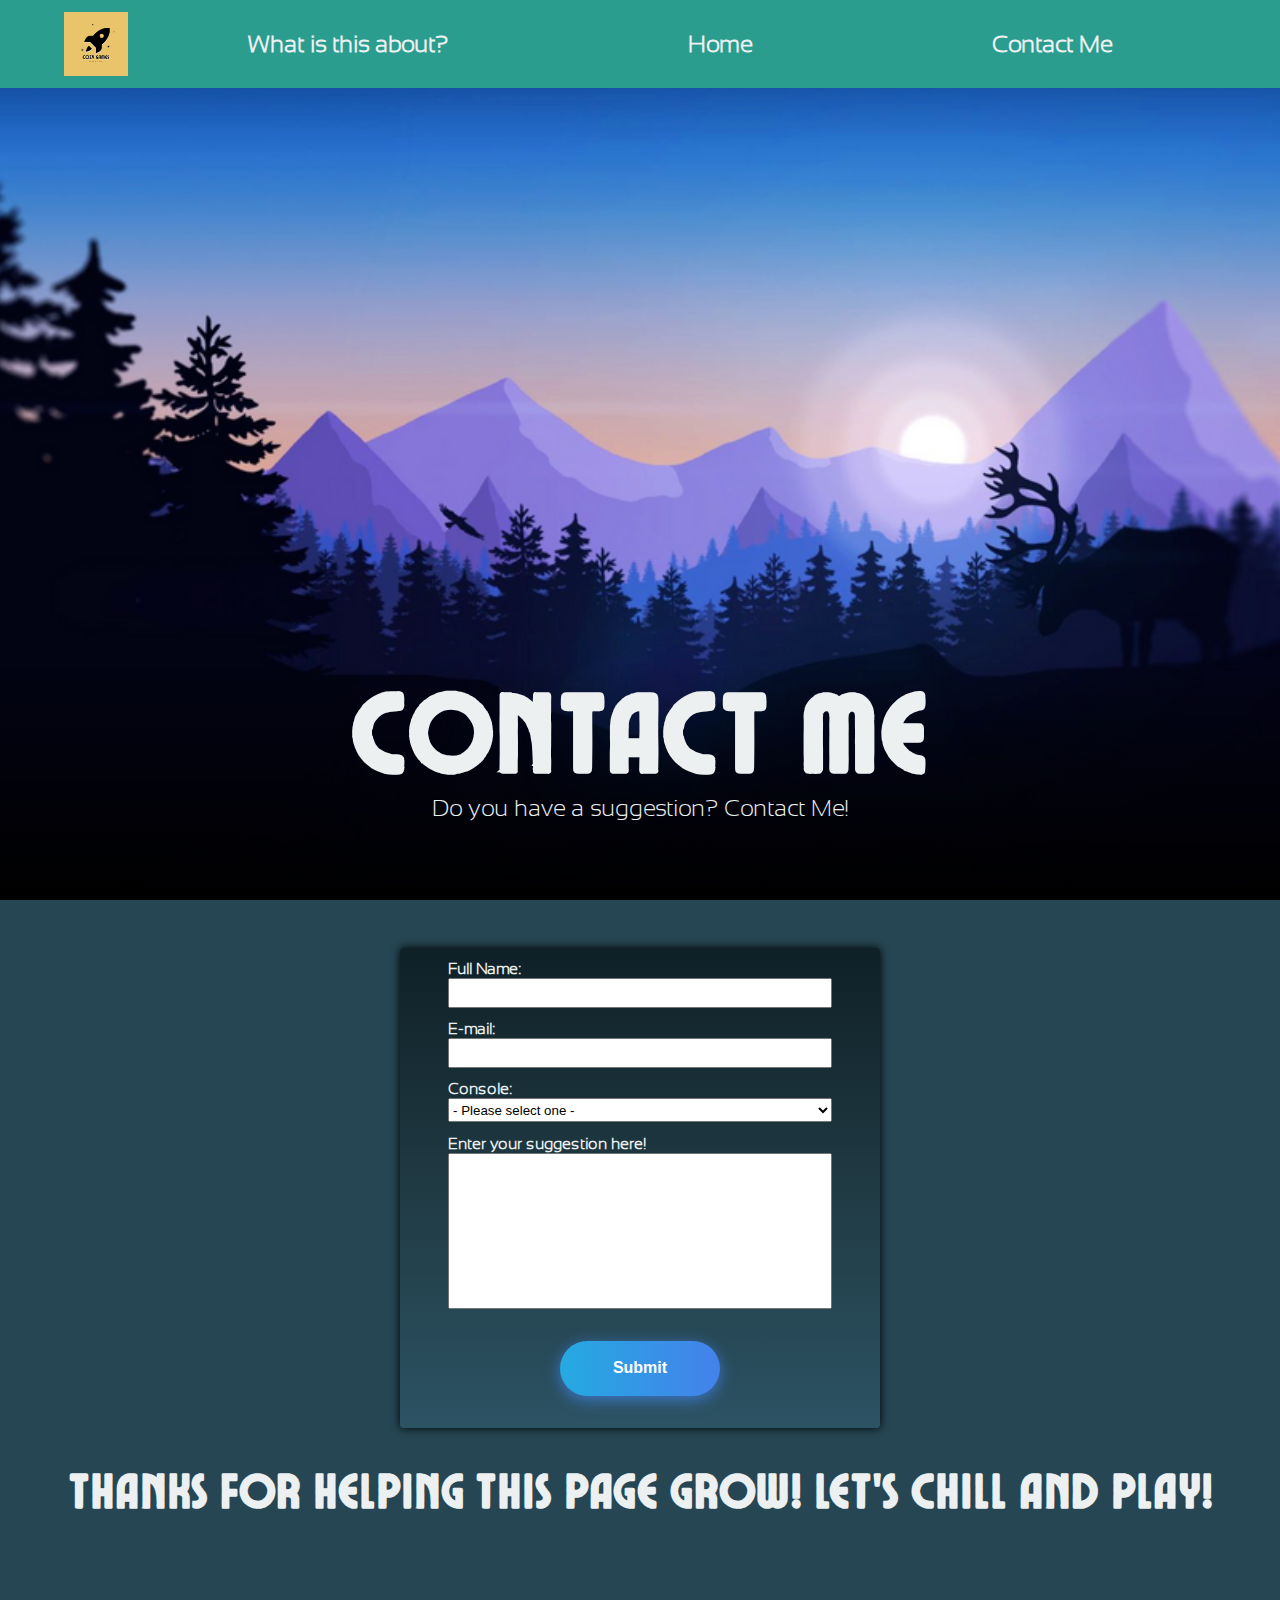
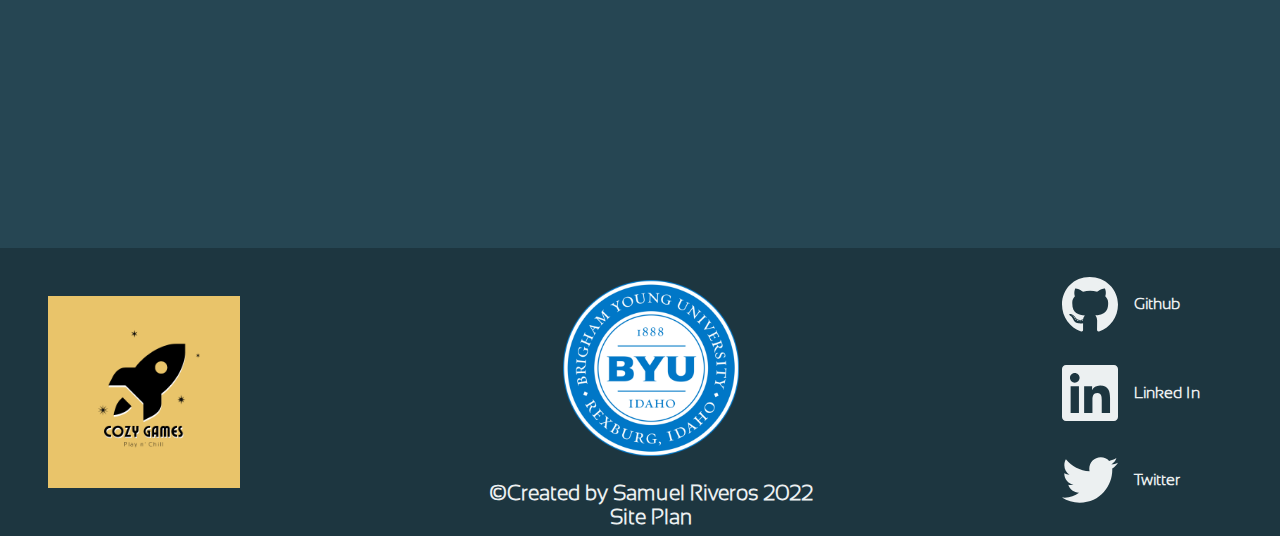
<file: cozygames/contact.html>
<!DOCTYPE html>
<html lang="en">
  <head>
    <meta charset="UTF-8">
    <meta http-equiv="X-UA-Compatible" content="IE=edge">
    <meta name="viewport" content="width=device-width, initial-scale=1.0">
    <link rel="stylesheet" href="./styles/contact.css">
    <title>Cozy Games - Contact Me</title>
  </head>
  <body>
    <header>
      <a href="./index.html"><img src="./assets/logo.png" alt="logo" id="logo"></a>
      <nav>
        <ul>
          <li>
            <a href="./index-page2.html">What is this about?</a>
          </li>
          <li>
            <a href="./index.html">Home</a>
          </li>
          <li>
            <a href="./contact.html">Contact Me</a>
          </li>
        </ul>
      </nav>
    </header>
    <div id="hero">
      <img src="./assets/Chill3.png" alt="hero">
      <div class="hero-text">
        <h1>Contact Me</h1>
        <p>Do you have a suggestion? Contact Me!</p>
      </div>
    </div>
    <main>
      <form class="form">
        <label for="name">
          Full Name: <input type="name" name="name" id="name" required>
        </label>
        <label for="email">
          E-mail: <input type="email" name="email" id="email" required>
        </label>
        <label for="console">
          Console: <select name="console" id="console">
            <option value="0">- Please select one -</option>
            <option value="1">PC</option>
            <option value="2">Playstation 4/5</option>
            <option value="3">Xbox One/Series X</option>
            <option value="4">Nintendo Switch</option>
          </select>
        </label>
        <label for="suggestion">
          Enter your suggestion here! <textarea name="suggestion" id="suggestion" cols="30" rows="10" required></textarea>
        </label>
        <input type="button" value="Submit" class="btn btn-hover" onclick="handleSubmit()">
      </form>
      <h1 class="text">Thanks for helping this page grow! Let's Chill and Play!</h1>
    </main>
    <footer>
      <div>
        <a href="./index.html"><img src="./assets/logo.png" alt="logo" id="footer-logo"></a>
      </div>
      <div class="footer-text">
        <a href="https://www.byui.edu"><img src="./assets/byui_logo.png" alt="byui-logo" id="uni-logo"></a>
        <p>&copy;Created by Samuel Riveros 2022</p>
        <a href="./site-plan.html" id="site-plan">Site Plan</a>
      </div>
      <div class="social">
        <a href="https://github.com/samuriverosb">
          <svg xmlns="http://www.w3.org/2000/svg" viewBox="0 0 496 512"><path d="M165.9 397.4c0 2-2.3 3.6-5.2 3.6-3.3.3-5.6-1.3-5.6-3.6 0-2 2.3-3.6 5.2-3.6 3-.3 5.6 1.3 5.6 3.6zm-31.1-4.5c-.7 2 1.3 4.3 4.3 4.9 2.6 1 5.6 0 6.2-2s-1.3-4.3-4.3-5.2c-2.6-.7-5.5.3-6.2 2.3zm44.2-1.7c-2.9.7-4.9 2.6-4.6 4.9.3 2 2.9 3.3 5.9 2.6 2.9-.7 4.9-2.6 4.6-4.6-.3-1.9-3-3.2-5.9-2.9zM244.8 8C106.1 8 0 113.3 0 252c0 110.9 69.8 205.8 169.5 239.2 12.8 2.3 17.3-5.6 17.3-12.1 0-6.2-.3-40.4-.3-61.4 0 0-70 15-84.7-29.8 0 0-11.4-29.1-27.8-36.6 0 0-22.9-15.7 1.6-15.4 0 0 24.9 2 38.6 25.8 21.9 38.6 58.6 27.5 72.9 20.9 2.3-16 8.8-27.1 16-33.7-55.9-6.2-112.3-14.3-112.3-110.5 0-27.5 7.6-41.3 23.6-58.9-2.6-6.5-11.1-33.3 2.6-67.9 20.9-6.5 69 27 69 27 20-5.6 41.5-8.5 62.8-8.5s42.8 2.9 62.8 8.5c0 0 48.1-33.6 69-27 13.7 34.7 5.2 61.4 2.6 67.9 16 17.7 25.8 31.5 25.8 58.9 0 96.5-58.9 104.2-114.8 110.5 9.2 7.9 17 22.9 17 46.4 0 33.7-.3 75.4-.3 83.6 0 6.5 4.6 14.4 17.3 12.1C428.2 457.8 496 362.9 496 252 496 113.3 383.5 8 244.8 8zM97.2 352.9c-1.3 1-1 3.3.7 5.2 1.6 1.6 3.9 2.3 5.2 1 1.3-1 1-3.3-.7-5.2-1.6-1.6-3.9-2.3-5.2-1zm-10.8-8.1c-.7 1.3.3 2.9 2.3 3.9 1.6 1 3.6.7 4.3-.7.7-1.3-.3-2.9-2.3-3.9-2-.6-3.6-.3-4.3.7zm32.4 35.6c-1.6 1.3-1 4.3 1.3 6.2 2.3 2.3 5.2 2.6 6.5 1 1.3-1.3.7-4.3-1.3-6.2-2.2-2.3-5.2-2.6-6.5-1zm-11.4-14.7c-1.6 1-1.6 3.6 0 5.9 1.6 2.3 4.3 3.3 5.6 2.3 1.6-1.3 1.6-3.9 0-6.2-1.4-2.3-4-3.3-5.6-2z"/></svg>
          <p>Github</p>
        </a>
        <a href="https://www.linkedin.com/in/samuel-riverosb/">
          <svg xmlns="http://www.w3.org/2000/svg" viewBox="0 0 448 512"><path d="M416 32H31.9C14.3 32 0 46.5 0 64.3v383.4C0 465.5 14.3 480 31.9 480H416c17.6 0 32-14.5 32-32.3V64.3c0-17.8-14.4-32.3-32-32.3zM135.4 416H69V202.2h66.5V416zm-33.2-243c-21.3 0-38.5-17.3-38.5-38.5S80.9 96 102.2 96c21.2 0 38.5 17.3 38.5 38.5 0 21.3-17.2 38.5-38.5 38.5zm282.1 243h-66.4V312c0-24.8-.5-56.7-34.5-56.7-34.6 0-39.9 27-39.9 54.9V416h-66.4V202.2h63.7v29.2h.9c8.9-16.8 30.6-34.5 62.9-34.5 67.2 0 79.7 44.3 79.7 101.9V416z"/></svg>
          <p>Linked In</p>
        </a>
        <a href="https://twitter.com/SamuRiverosB">
          <svg xmlns="http://www.w3.org/2000/svg" viewBox="0 0 512 512"><path d="M459.37 151.716c.325 4.548.325 9.097.325 13.645 0 138.72-105.583 298.558-298.558 298.558-59.452 0-114.68-17.219-161.137-47.106 8.447.974 16.568 1.299 25.34 1.299 49.055 0 94.213-16.568 130.274-44.832-46.132-.975-84.792-31.188-98.112-72.772 6.498.974 12.995 1.624 19.818 1.624 9.421 0 18.843-1.3 27.614-3.573-48.081-9.747-84.143-51.98-84.143-102.985v-1.299c13.969 7.797 30.214 12.67 47.431 13.319-28.264-18.843-46.781-51.005-46.781-87.391 0-19.492 5.197-37.36 14.294-52.954 51.655 63.675 129.3 105.258 216.365 109.807-1.624-7.797-2.599-15.918-2.599-24.04 0-57.828 46.782-104.934 104.934-104.934 30.213 0 57.502 12.67 76.67 33.137 23.715-4.548 46.456-13.32 66.599-25.34-7.798 24.366-24.366 44.833-46.132 57.827 21.117-2.273 41.584-8.122 60.426-16.243-14.292 20.791-32.161 39.308-52.628 54.253z"/></svg>
          <p>Twitter</p>
        </a>
      </div>
    </footer>
    <script>
      const handleSubmit = () => {
        alert("Thanks for helping Cozy Games grow! We've sent you an email with a 10% discount coupon on the next game you buy on the platform selected. Have a Cozy Day!")
      }
    </script>
  </body>
</html>
</file>
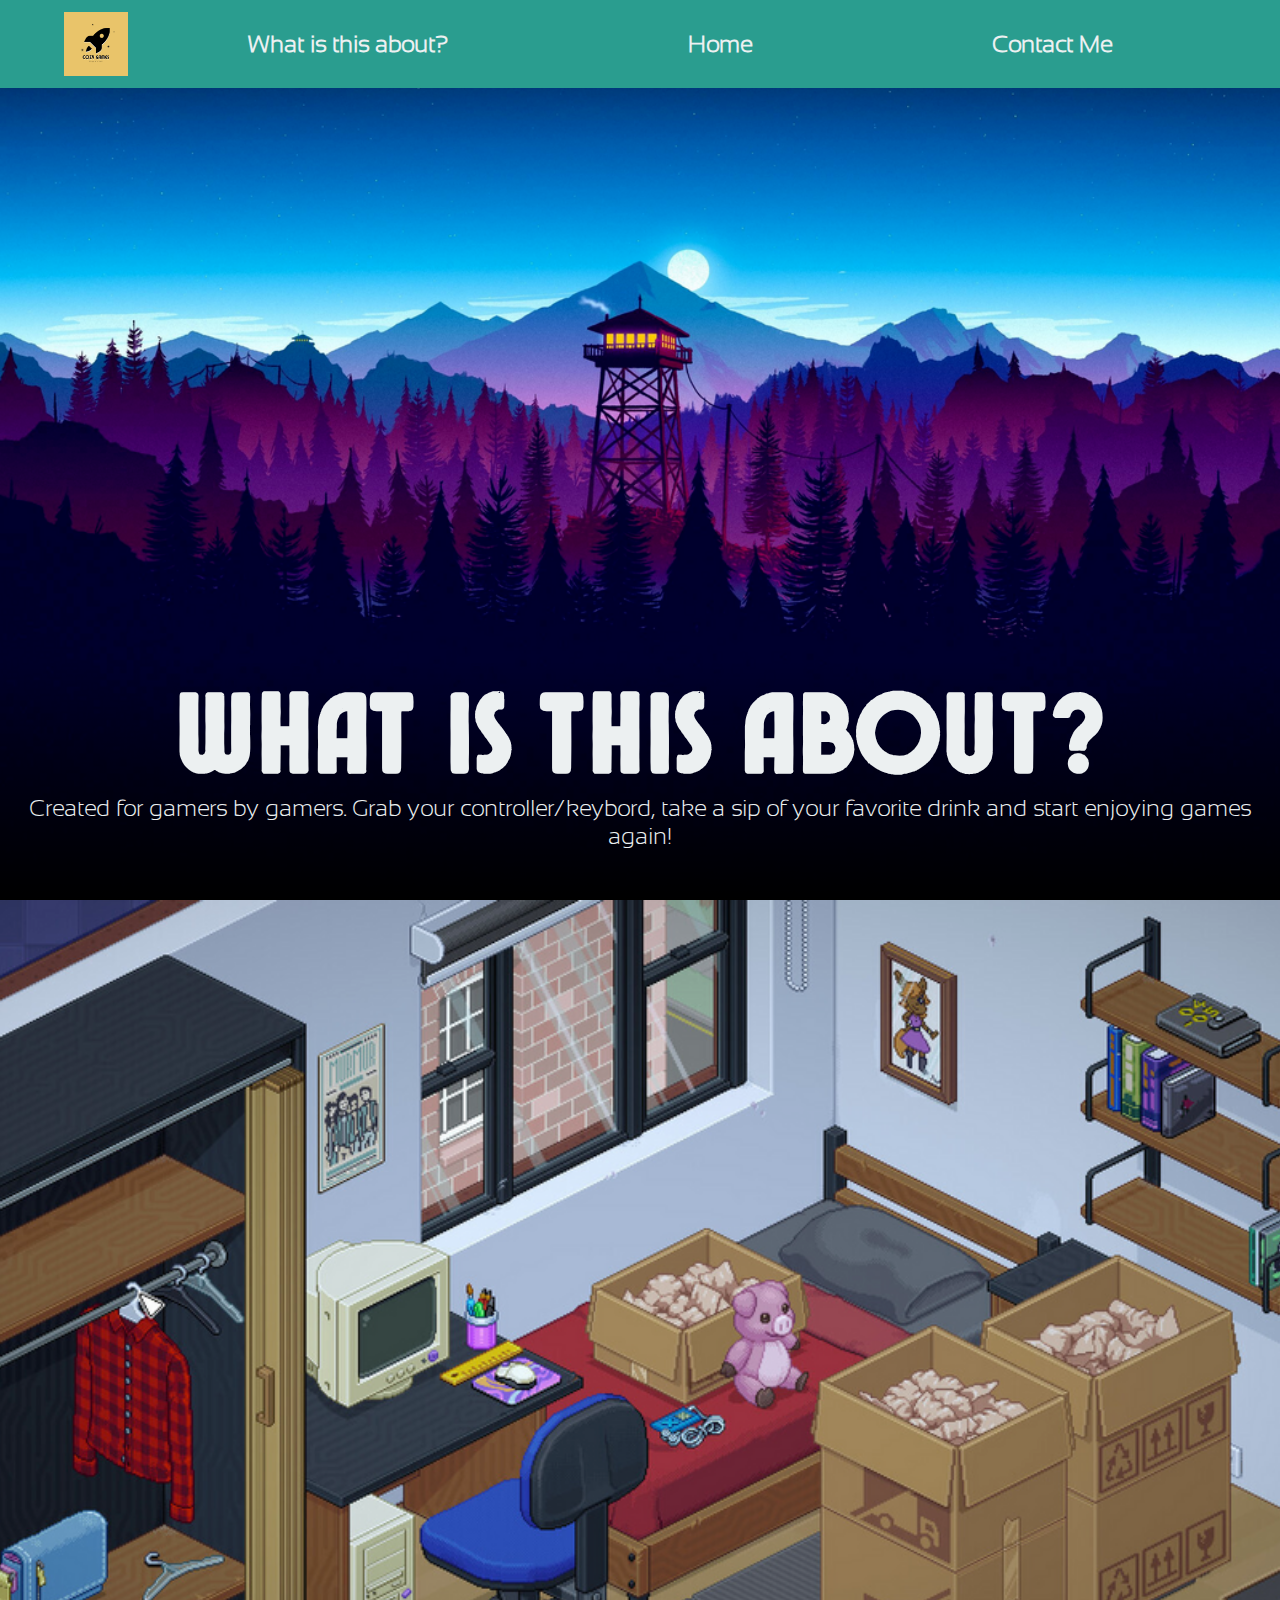
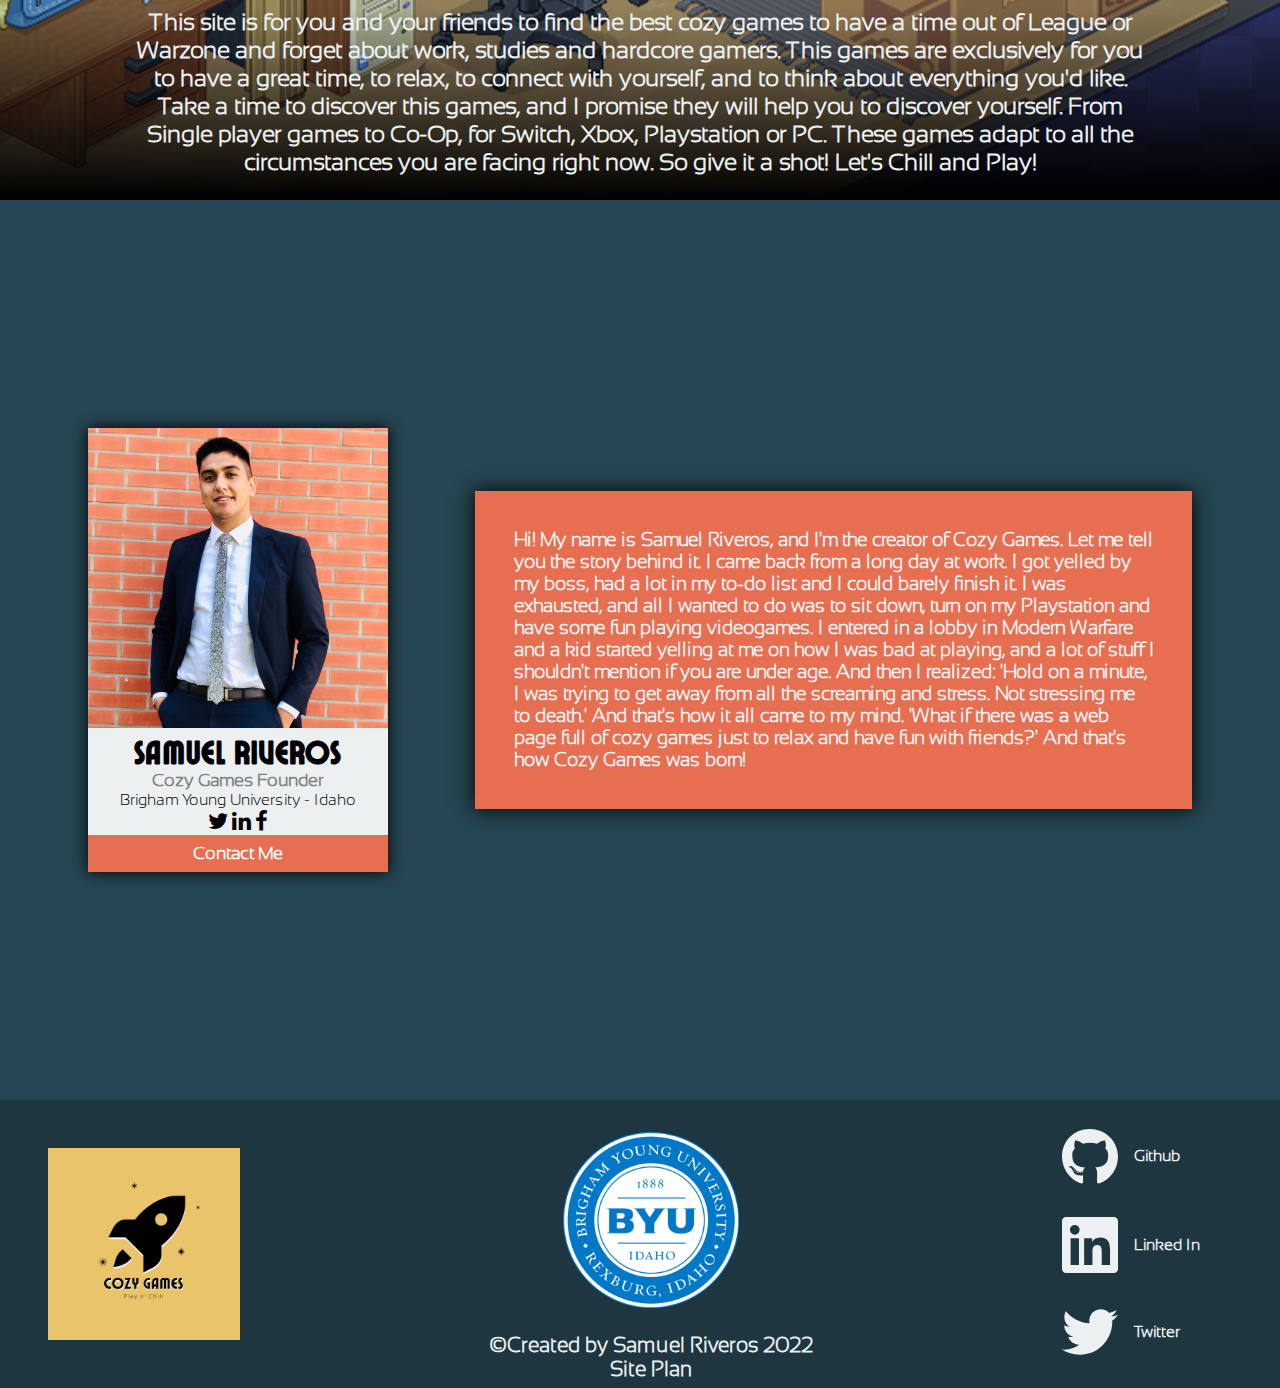
<file: cozygames/index-page2.html>
<!DOCTYPE html>
<html lang="en">
  <head>
    <meta charset="UTF-8">
    <meta http-equiv="X-UA-Compatible" content="IE=edge">
    <meta name="viewport" content="width=device-width, initial-scale=1.0">
    <link rel="stylesheet" href="./styles/page2-style.css">
    <link rel="stylesheet" href="https://cdnjs.cloudflare.com/ajax/libs/font-awesome/4.7.0/css/font-awesome.min.css">
    <title>Cozy Games - What is this about?</title>
  </head>
  <body>
    <header>
      <a href="./index.html"><img src="./assets/logo.png" alt="logo" id="logo"></a>
      <nav>
        <ul>
          <li>
            <a href="./index-page2.html">What is this about?</a>
          </li>
          <li>
            <a href="./index.html">Home</a>
          </li>
          <li>
            <a href="./contact.html">Contact Me</a>
          </li>
        </ul>
      </nav>
    </header>
    <div id="hero">
      <img src="./assets/cozy_background.png" alt="hero">
      <div class="hero-text">
        <h1>What is this about?</h1>
        <p>Created for gamers by gamers. Grab your controller/keybord, take a sip of your favorite drink and start enjoying games again!</p>
      </div>
    </div>
    <main>
      <div class="content">
        <img src="./assets/Unpacking.png" alt="Unpacking">
        <div class="text">
          <p>
            This site is for you and your friends to find the best cozy games to have a time out of League or Warzone and forget about work, 
            studies and hardcore gamers. This games are exclusively for you to have a great time, to relax, to connect with yourself, and to 
            think about everything you'd like. Take a time to discover this games, and I promise they will help you to discover yourself. 
            From Single player games to Co-Op, for Switch, Xbox, Playstation or PC. These games adapt to all the circumstances you are facing 
            right now. So give it a shot! Let's Chill and Play!
          </p>
        </div>
      </div>
      <div class="presentation">
        <div class="card">
          <img src="./assets/pfp_2.jpeg" alt="Samuel" style="width:100%">
          <h1>Samuel Riveros</h1>
          <p class="title">Cozy Games Founder</p>
          <p>Brigham Young University - Idaho</p>
          <a href="https://twitter.com/SamuRiverosB"><i class="fa fa-twitter"></i></a>
          <a href="https://www.linkedin.com/in/samuel-riverosb/"><i class="fa fa-linkedin"></i></a>
          <a href="https://www.facebook.com/samueel.riveros"><i class="fa fa-facebook"></i></a>
          <p><a href="./contact.html"><button>Contact Me</button></a></p>
        </div>
        <div class="presentation-text">
          <p>
            Hi! My name is Samuel Riveros, and I'm the creator of Cozy Games. Let me tell you the story behind it. I came back from a long 
            day at work. I got yelled by my boss, had a lot in my to-do list and I could barely finish it. I was exhausted, and all I wanted 
            to do was to sit down, turn on my Playstation and have some fun playing videogames. I entered in a lobby in Modern Warfare and a 
            kid started yelling at me on how I was bad at playing, and a lot of stuff I shouldn't mention if you are under age. And then 
            I realized: 'Hold on a minute, I was trying to get away from all the screaming and stress. Not stressing me to death.' And 
            that's how it all came to my mind. 'What if there was a web page full of cozy games just to relax and have fun with friends?' 
            And that's how Cozy Games was born!
          </p>
        </div>
      </div>
    </main>
    <footer>
      <div>
        <a href="./index.html"><img src="./assets/logo.png" alt="logo" id="footer-logo"></a>
      </div>
      <div class="footer-text">
        <a href="https://www.byui.edu"><img src="./assets/byui_logo.png" alt="byui-logo" id="uni-logo"></a>
        <p>&copy;Created by Samuel Riveros 2022</p>
        <a href="./site-plan.html" id="site-plan">Site Plan</a>
      </div>
      <div class="social">
        <a href="https://github.com/samuriverosb">
          <svg xmlns="http://www.w3.org/2000/svg" viewBox="0 0 496 512"><path d="M165.9 397.4c0 2-2.3 3.6-5.2 3.6-3.3.3-5.6-1.3-5.6-3.6 0-2 2.3-3.6 5.2-3.6 3-.3 5.6 1.3 5.6 3.6zm-31.1-4.5c-.7 2 1.3 4.3 4.3 4.9 2.6 1 5.6 0 6.2-2s-1.3-4.3-4.3-5.2c-2.6-.7-5.5.3-6.2 2.3zm44.2-1.7c-2.9.7-4.9 2.6-4.6 4.9.3 2 2.9 3.3 5.9 2.6 2.9-.7 4.9-2.6 4.6-4.6-.3-1.9-3-3.2-5.9-2.9zM244.8 8C106.1 8 0 113.3 0 252c0 110.9 69.8 205.8 169.5 239.2 12.8 2.3 17.3-5.6 17.3-12.1 0-6.2-.3-40.4-.3-61.4 0 0-70 15-84.7-29.8 0 0-11.4-29.1-27.8-36.6 0 0-22.9-15.7 1.6-15.4 0 0 24.9 2 38.6 25.8 21.9 38.6 58.6 27.5 72.9 20.9 2.3-16 8.8-27.1 16-33.7-55.9-6.2-112.3-14.3-112.3-110.5 0-27.5 7.6-41.3 23.6-58.9-2.6-6.5-11.1-33.3 2.6-67.9 20.9-6.5 69 27 69 27 20-5.6 41.5-8.5 62.8-8.5s42.8 2.9 62.8 8.5c0 0 48.1-33.6 69-27 13.7 34.7 5.2 61.4 2.6 67.9 16 17.7 25.8 31.5 25.8 58.9 0 96.5-58.9 104.2-114.8 110.5 9.2 7.9 17 22.9 17 46.4 0 33.7-.3 75.4-.3 83.6 0 6.5 4.6 14.4 17.3 12.1C428.2 457.8 496 362.9 496 252 496 113.3 383.5 8 244.8 8zM97.2 352.9c-1.3 1-1 3.3.7 5.2 1.6 1.6 3.9 2.3 5.2 1 1.3-1 1-3.3-.7-5.2-1.6-1.6-3.9-2.3-5.2-1zm-10.8-8.1c-.7 1.3.3 2.9 2.3 3.9 1.6 1 3.6.7 4.3-.7.7-1.3-.3-2.9-2.3-3.9-2-.6-3.6-.3-4.3.7zm32.4 35.6c-1.6 1.3-1 4.3 1.3 6.2 2.3 2.3 5.2 2.6 6.5 1 1.3-1.3.7-4.3-1.3-6.2-2.2-2.3-5.2-2.6-6.5-1zm-11.4-14.7c-1.6 1-1.6 3.6 0 5.9 1.6 2.3 4.3 3.3 5.6 2.3 1.6-1.3 1.6-3.9 0-6.2-1.4-2.3-4-3.3-5.6-2z"/></svg>
          <p>Github</p>
        </a>
        <a href="https://www.linkedin.com/in/samuel-riverosb/">
          <svg xmlns="http://www.w3.org/2000/svg" viewBox="0 0 448 512"><path d="M416 32H31.9C14.3 32 0 46.5 0 64.3v383.4C0 465.5 14.3 480 31.9 480H416c17.6 0 32-14.5 32-32.3V64.3c0-17.8-14.4-32.3-32-32.3zM135.4 416H69V202.2h66.5V416zm-33.2-243c-21.3 0-38.5-17.3-38.5-38.5S80.9 96 102.2 96c21.2 0 38.5 17.3 38.5 38.5 0 21.3-17.2 38.5-38.5 38.5zm282.1 243h-66.4V312c0-24.8-.5-56.7-34.5-56.7-34.6 0-39.9 27-39.9 54.9V416h-66.4V202.2h63.7v29.2h.9c8.9-16.8 30.6-34.5 62.9-34.5 67.2 0 79.7 44.3 79.7 101.9V416z"/></svg>
          <p>Linked In</p>
        </a>
        <a href="https://twitter.com/SamuRiverosB">
          <svg xmlns="http://www.w3.org/2000/svg" viewBox="0 0 512 512"><path d="M459.37 151.716c.325 4.548.325 9.097.325 13.645 0 138.72-105.583 298.558-298.558 298.558-59.452 0-114.68-17.219-161.137-47.106 8.447.974 16.568 1.299 25.34 1.299 49.055 0 94.213-16.568 130.274-44.832-46.132-.975-84.792-31.188-98.112-72.772 6.498.974 12.995 1.624 19.818 1.624 9.421 0 18.843-1.3 27.614-3.573-48.081-9.747-84.143-51.98-84.143-102.985v-1.299c13.969 7.797 30.214 12.67 47.431 13.319-28.264-18.843-46.781-51.005-46.781-87.391 0-19.492 5.197-37.36 14.294-52.954 51.655 63.675 129.3 105.258 216.365 109.807-1.624-7.797-2.599-15.918-2.599-24.04 0-57.828 46.782-104.934 104.934-104.934 30.213 0 57.502 12.67 76.67 33.137 23.715-4.548 46.456-13.32 66.599-25.34-7.798 24.366-24.366 44.833-46.132 57.827 21.117-2.273 41.584-8.122 60.426-16.243-14.292 20.791-32.161 39.308-52.628 54.253z"/></svg>
          <p>Twitter</p>
        </a>
      </div>
    </footer>
  </body>
</html>
</file>
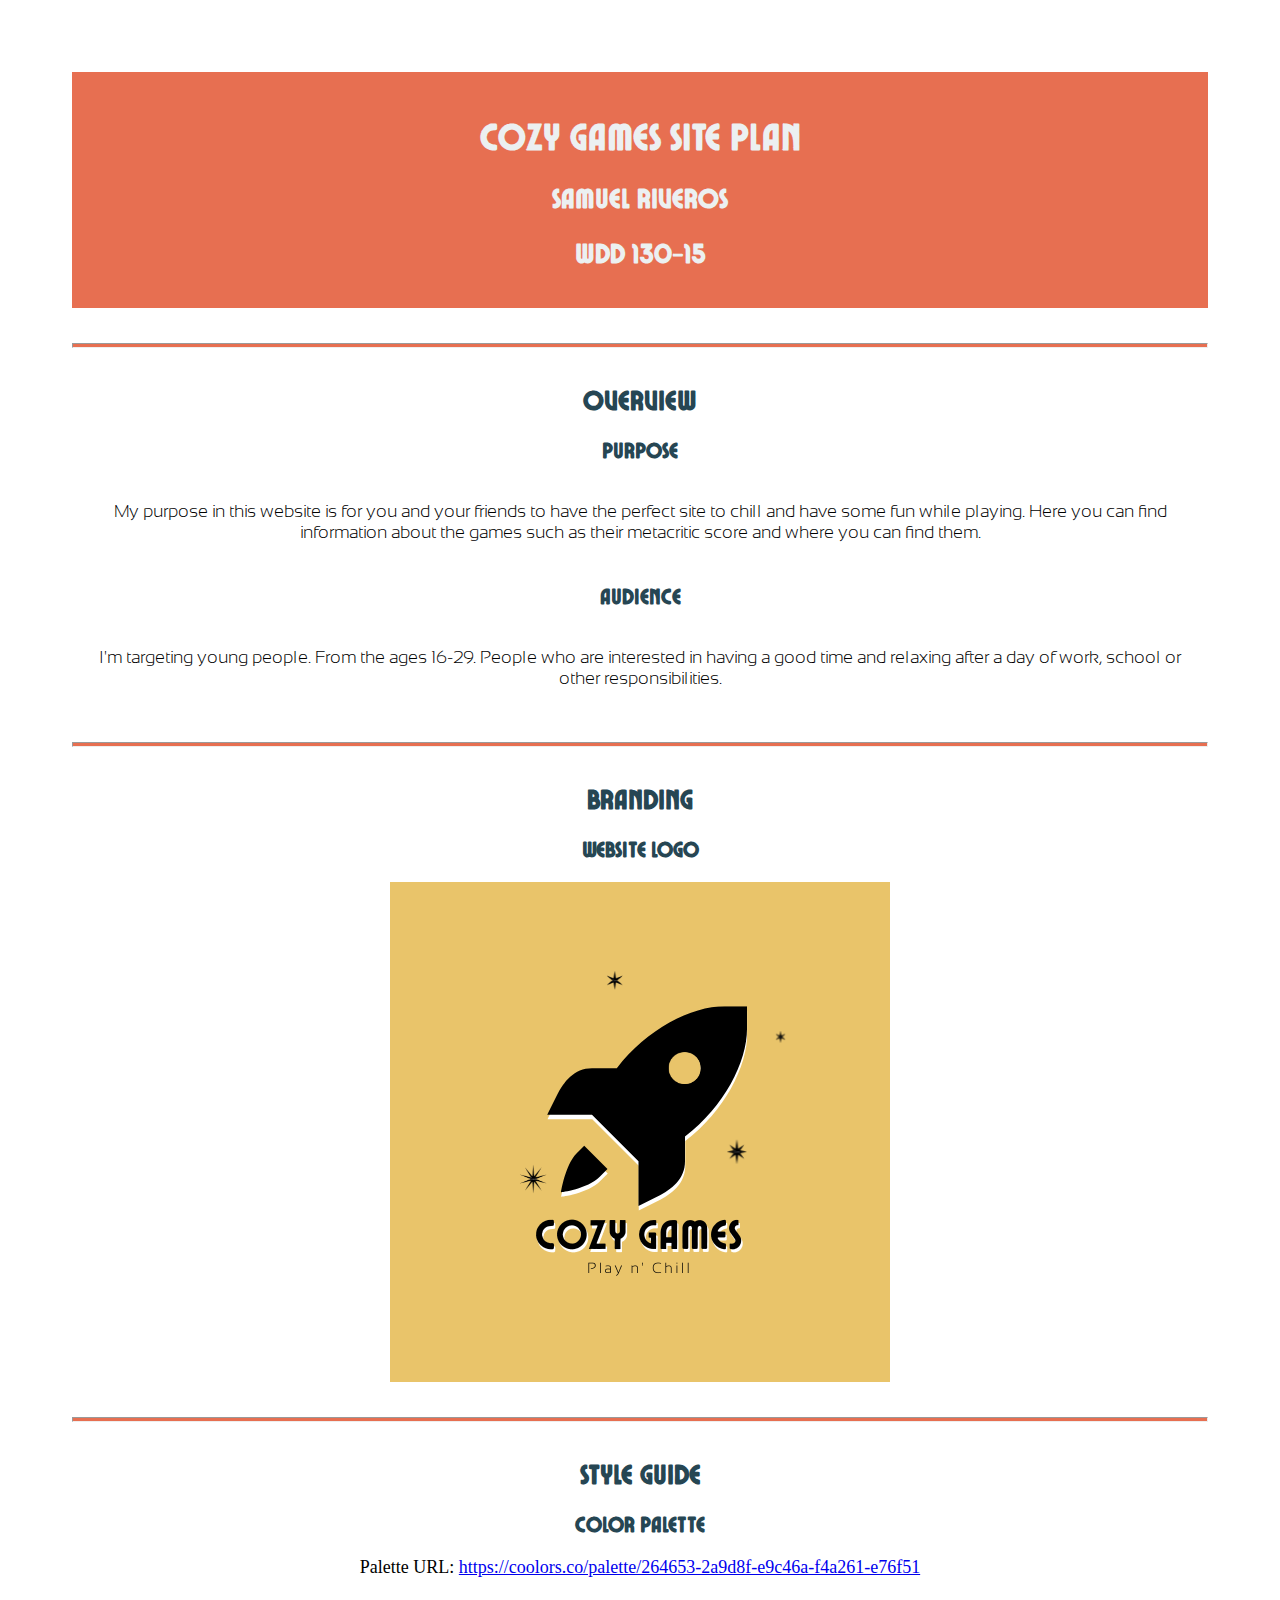
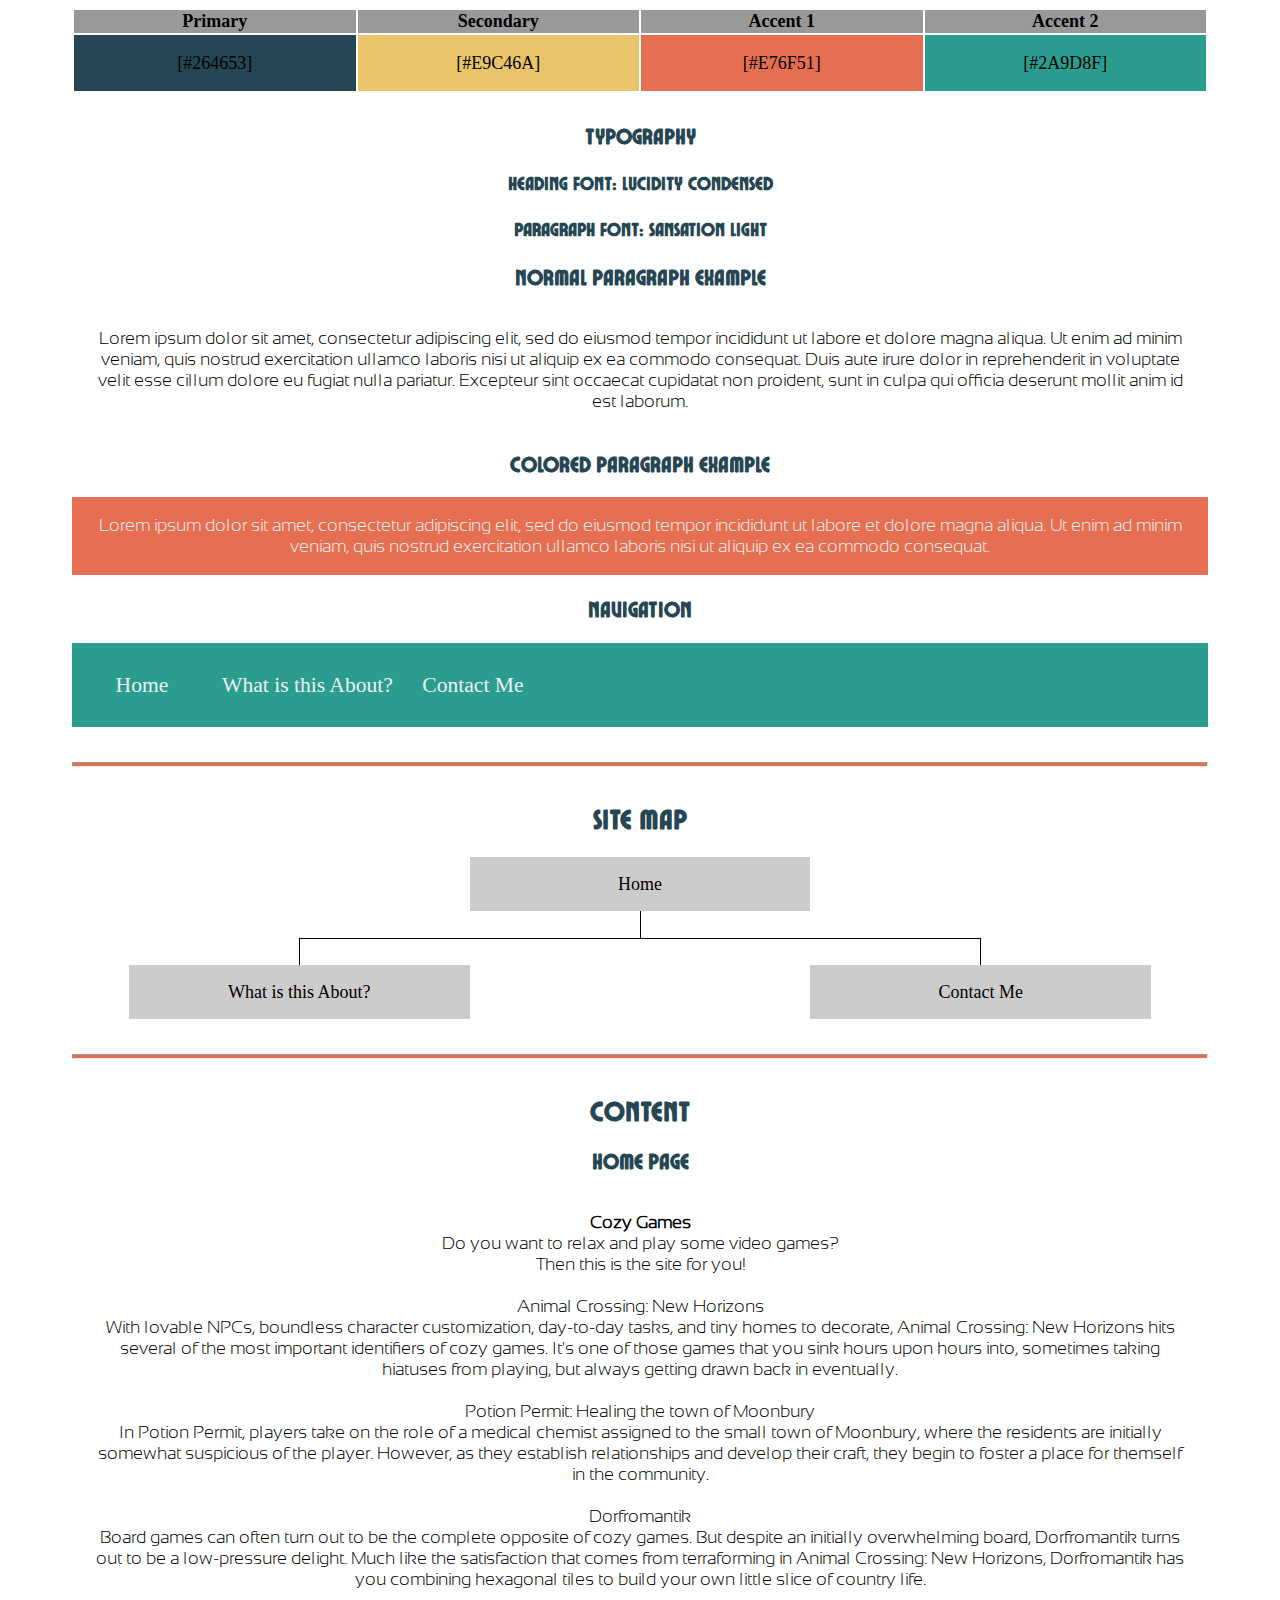
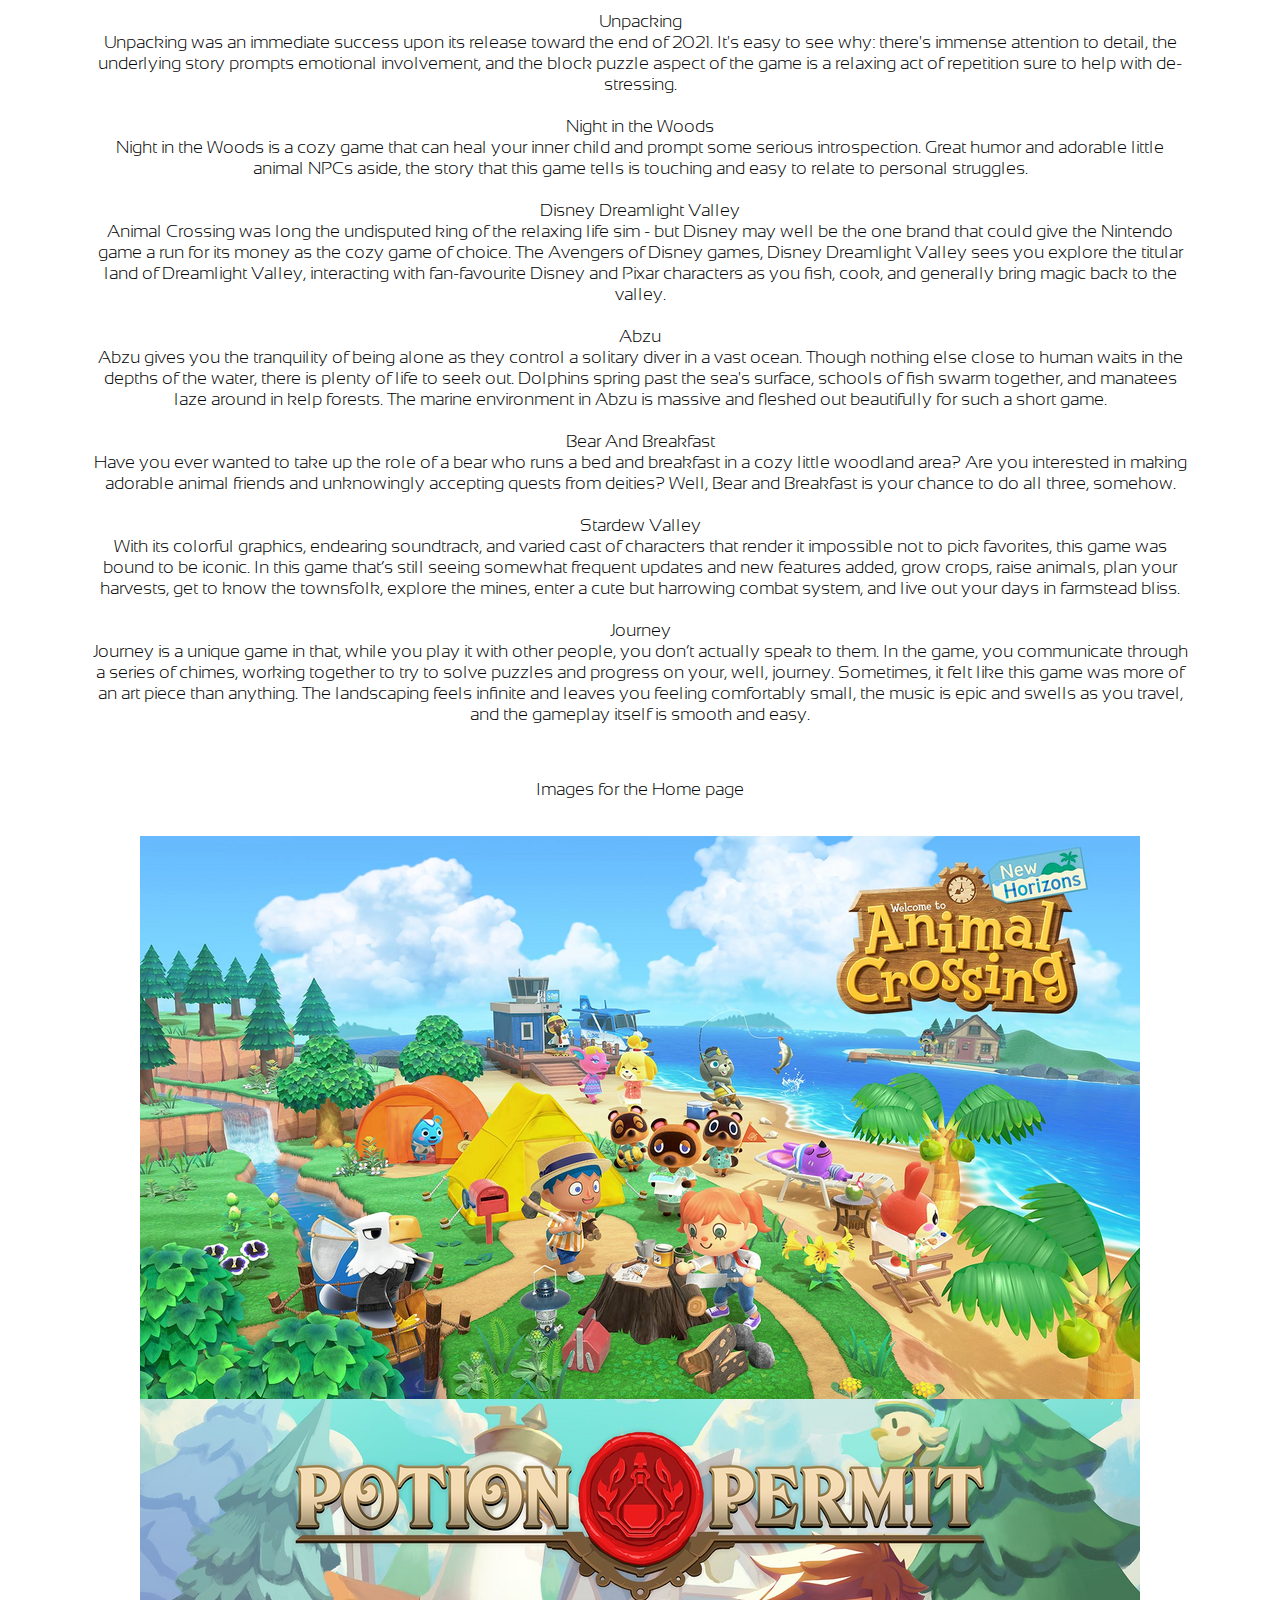
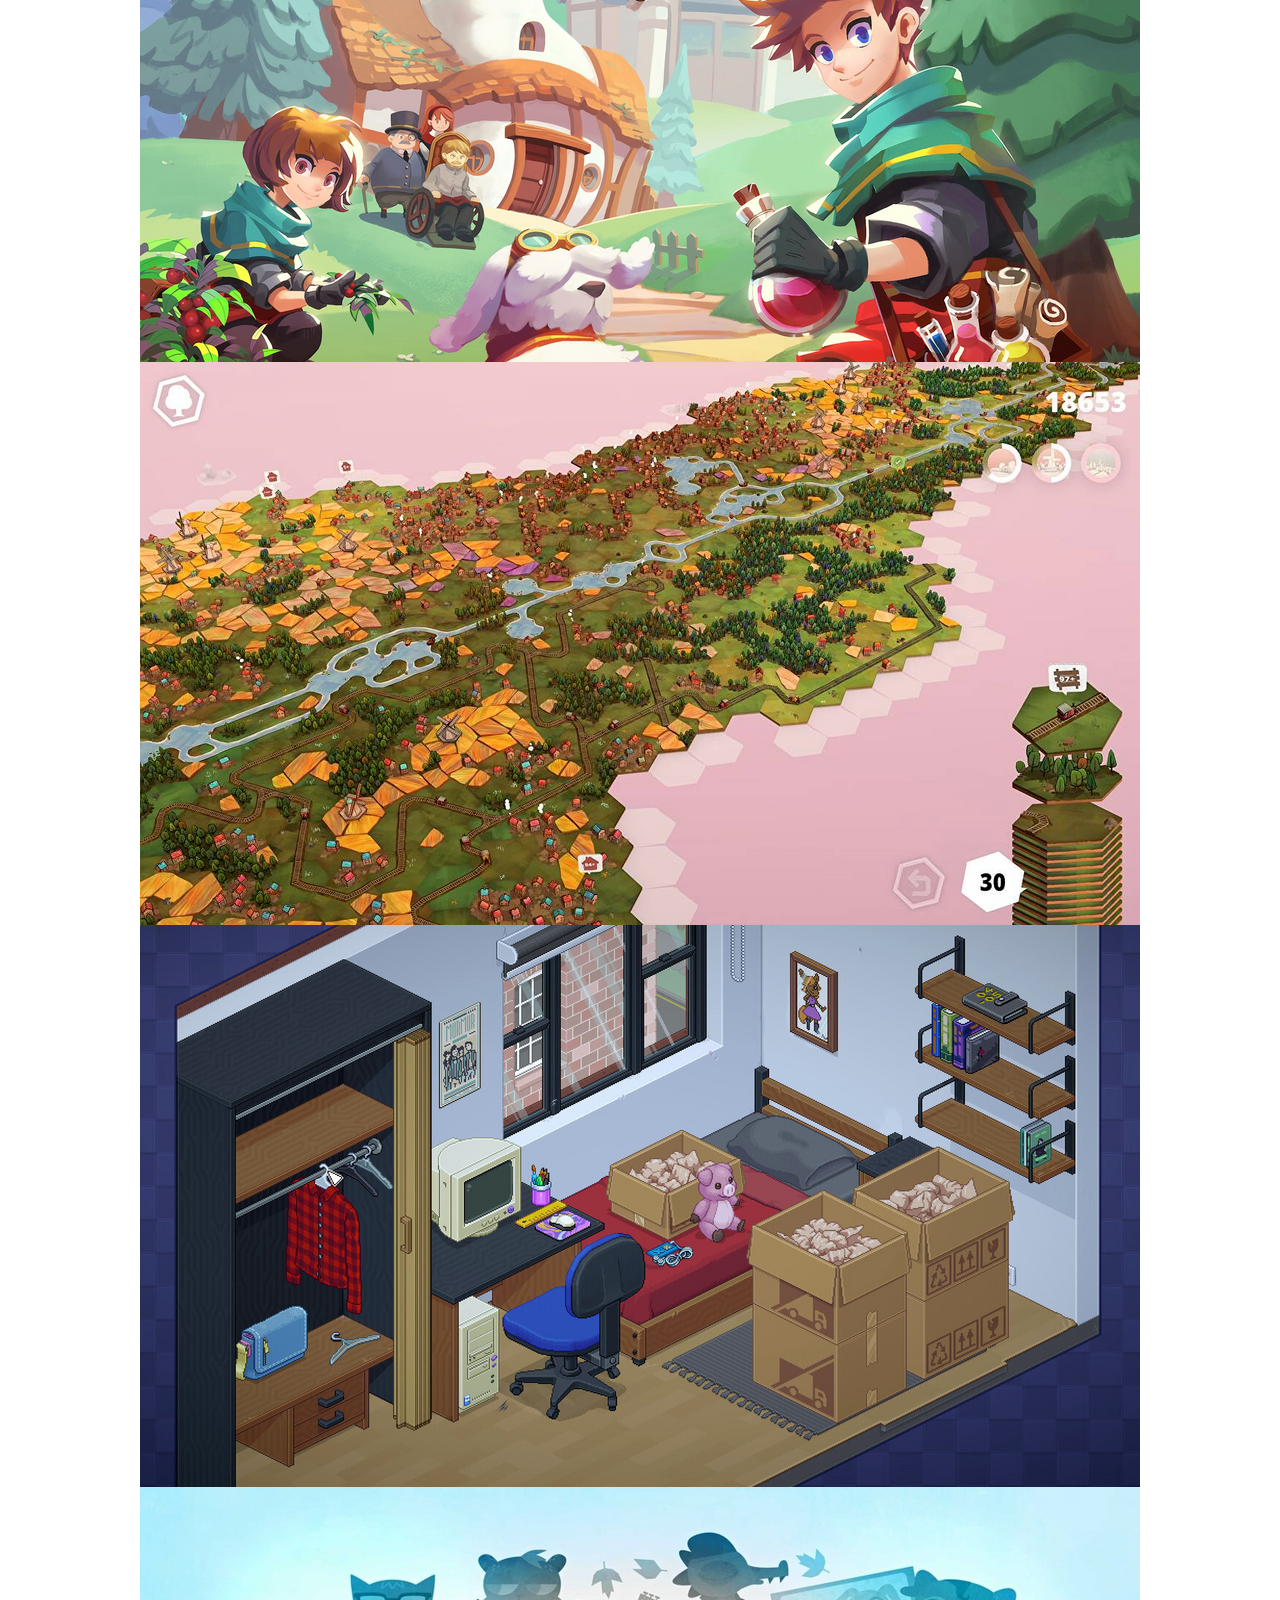
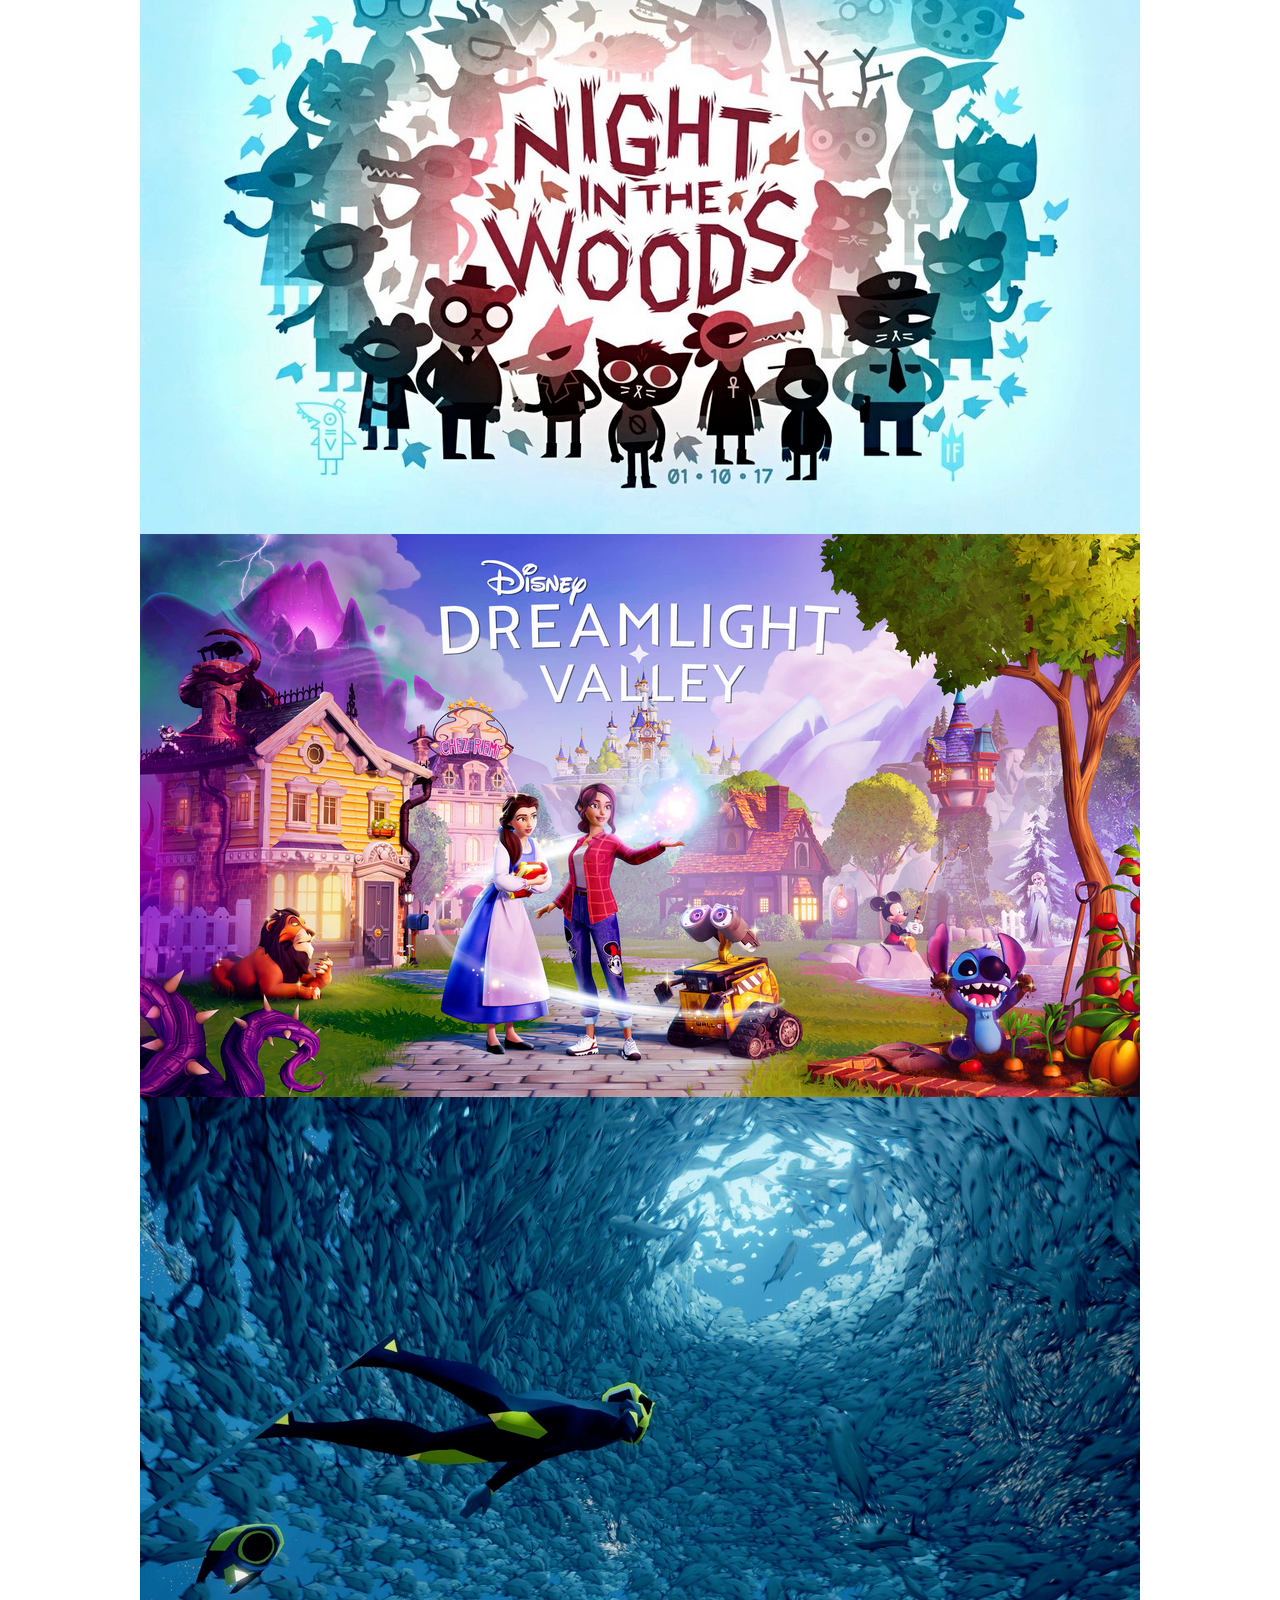
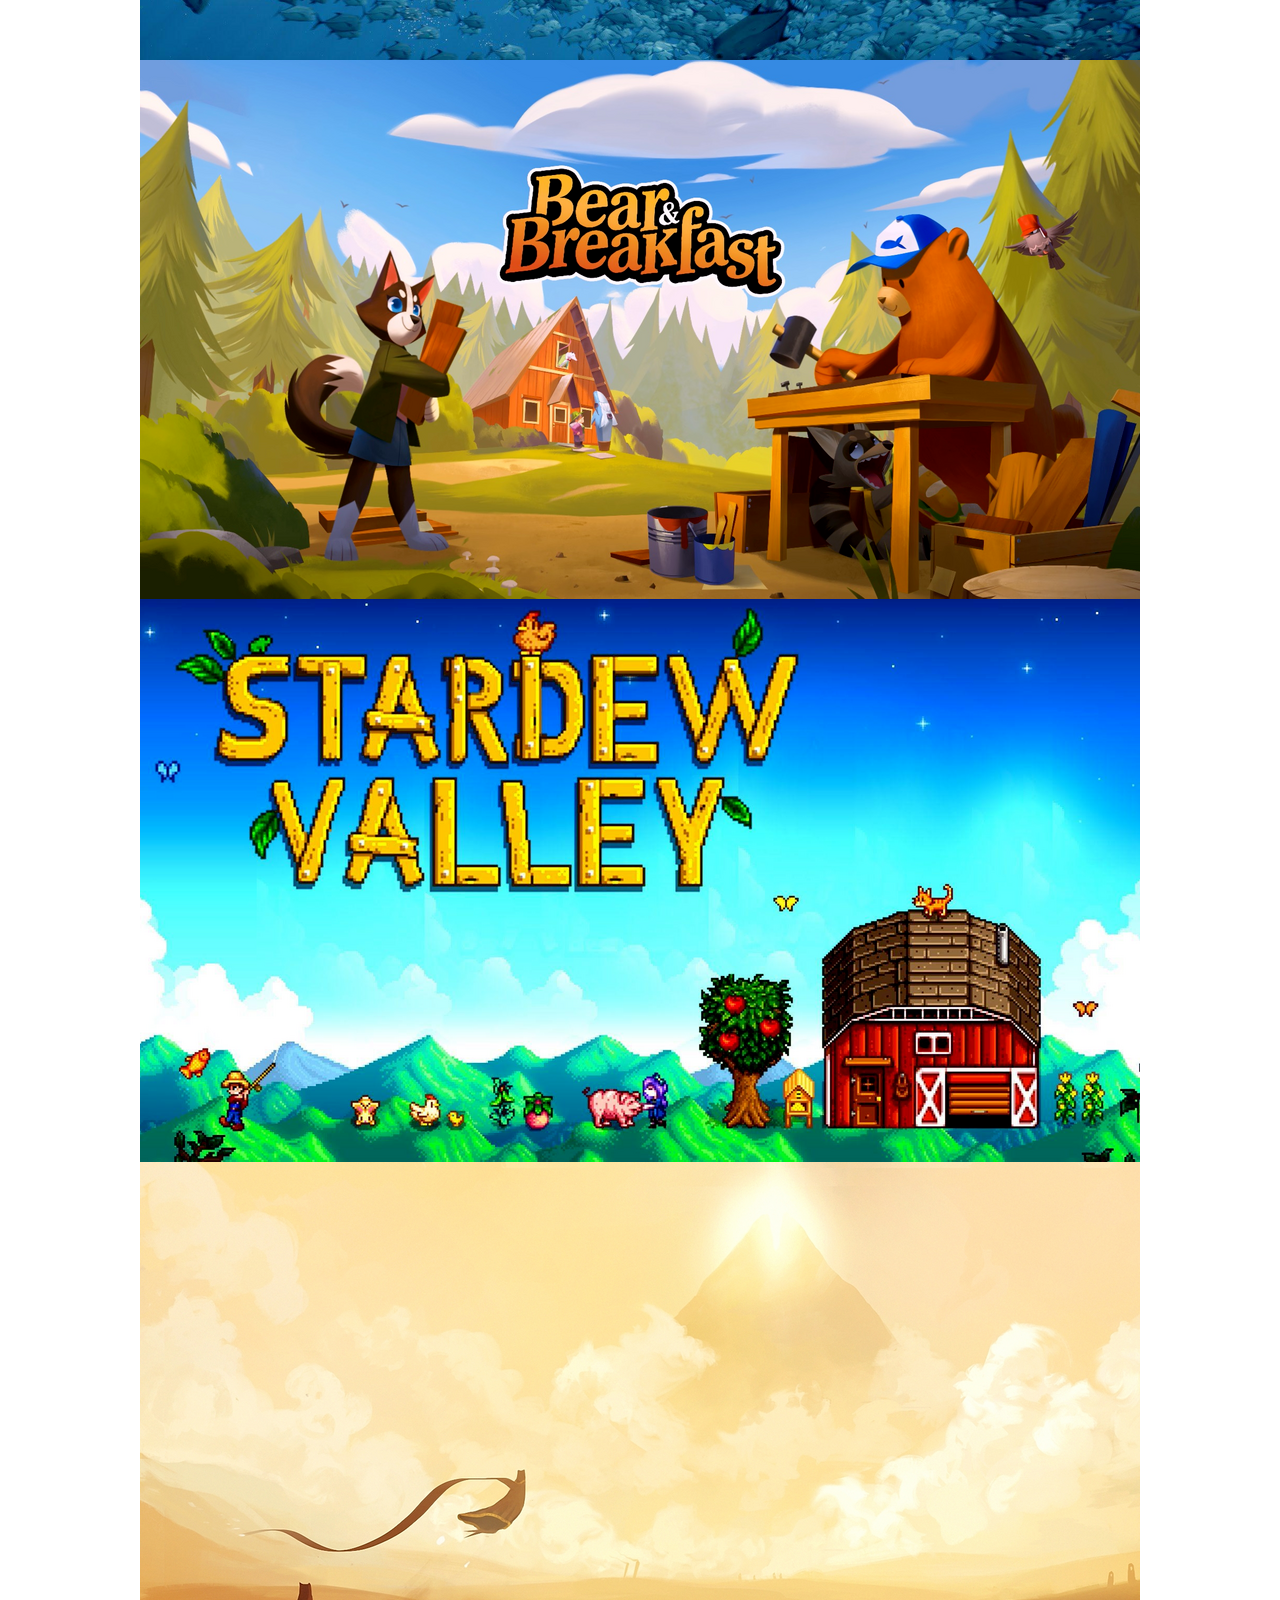
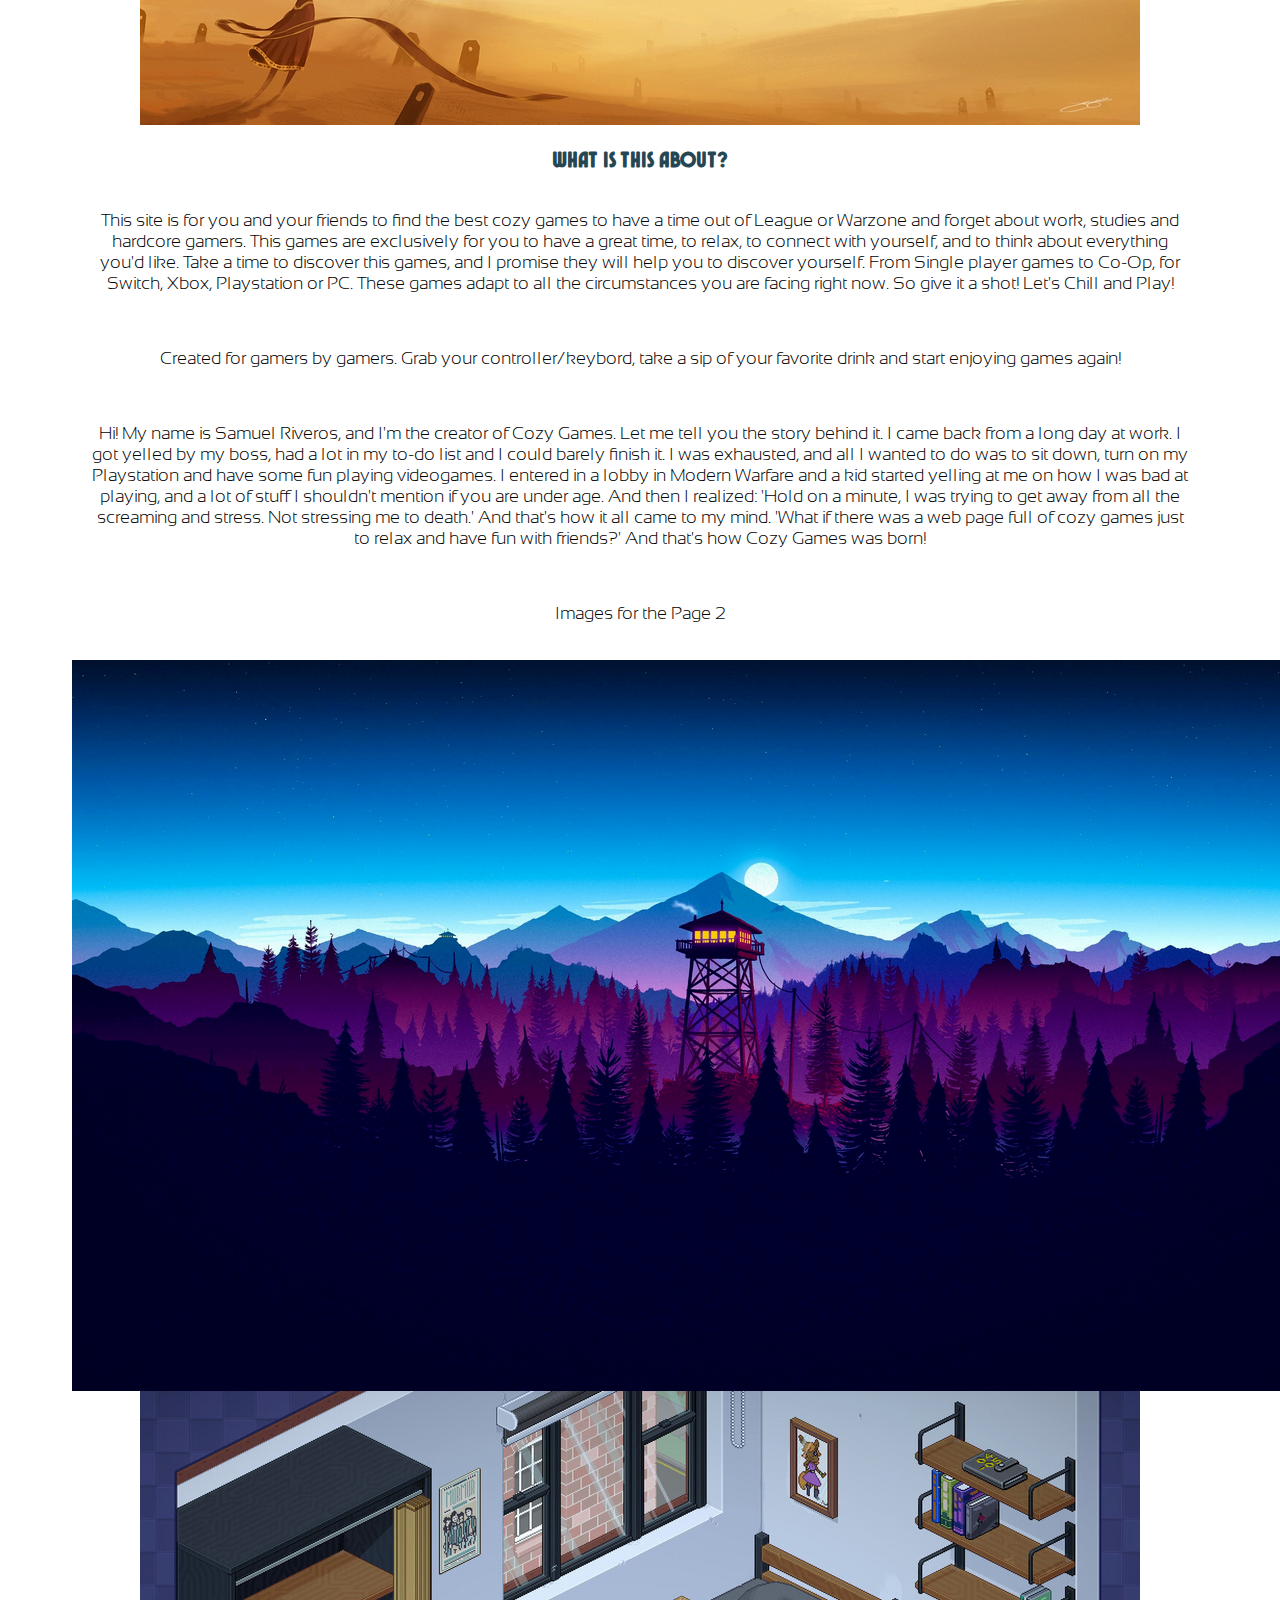
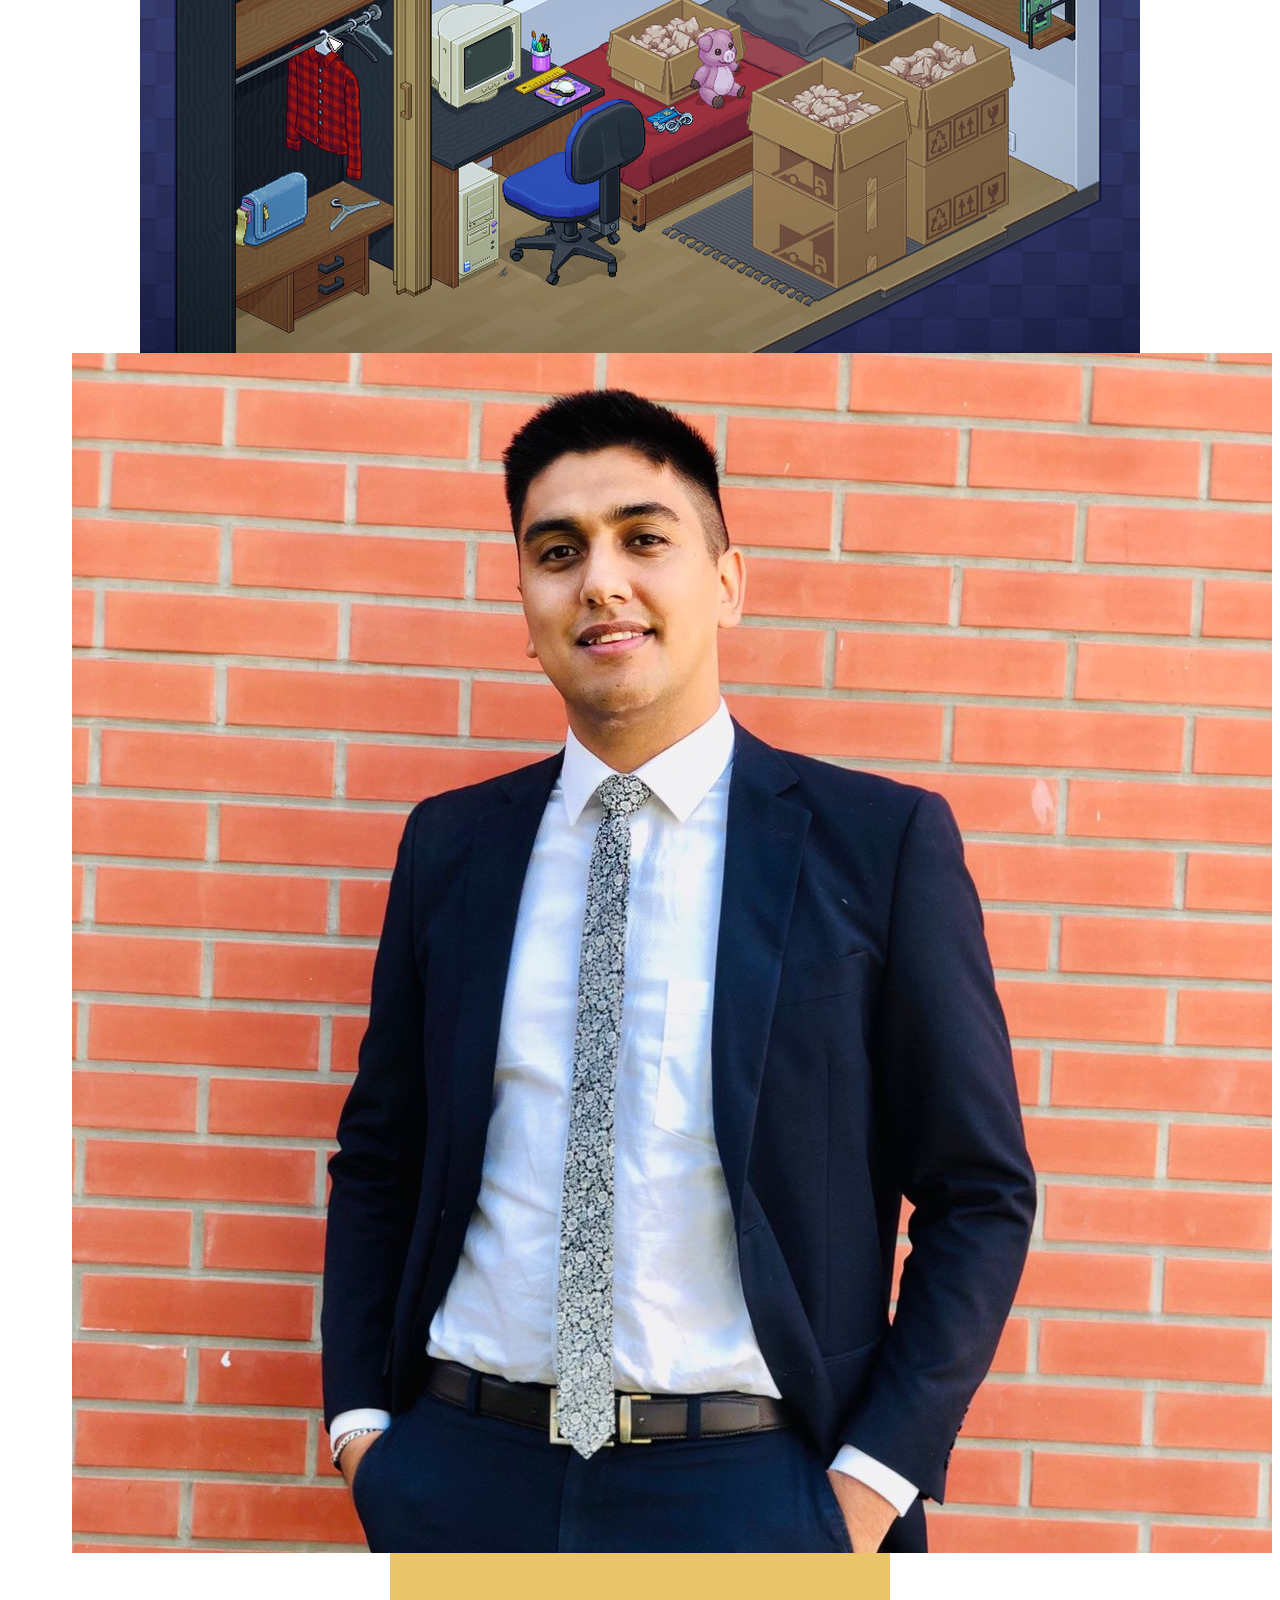
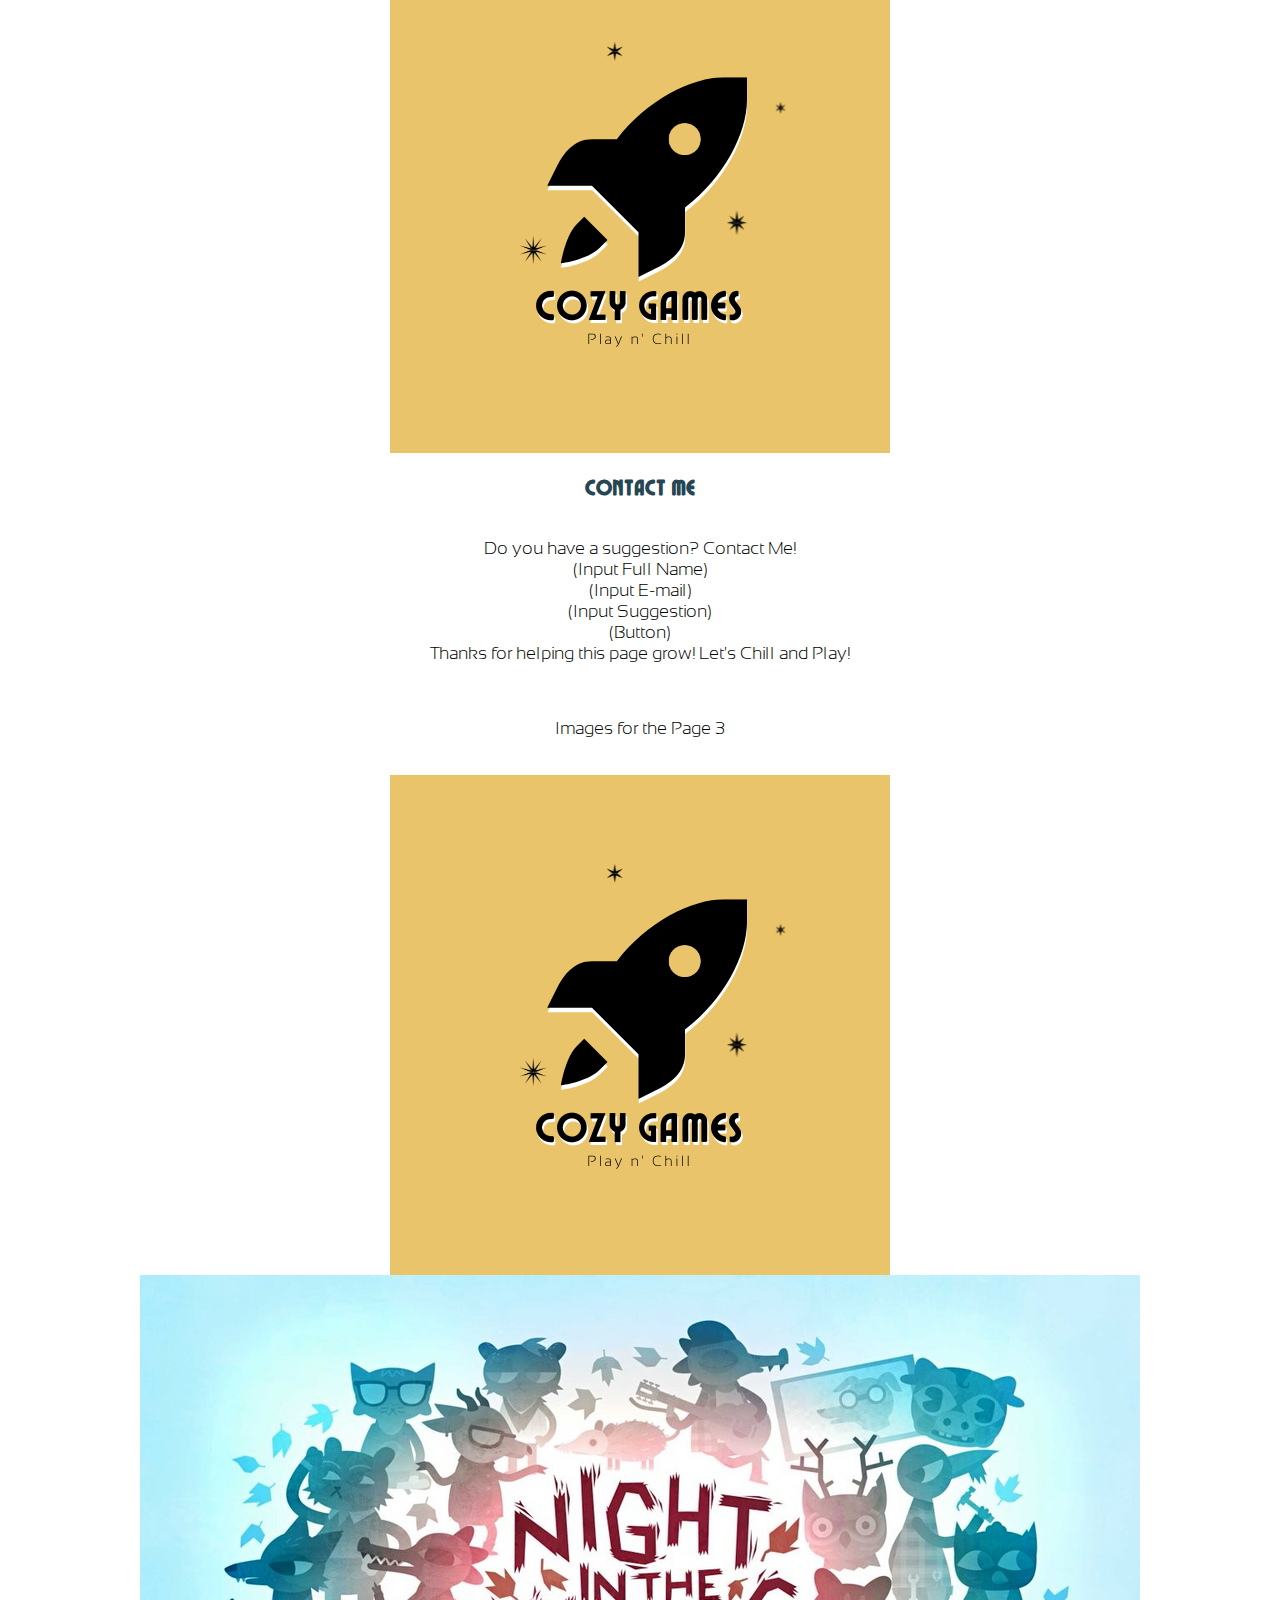
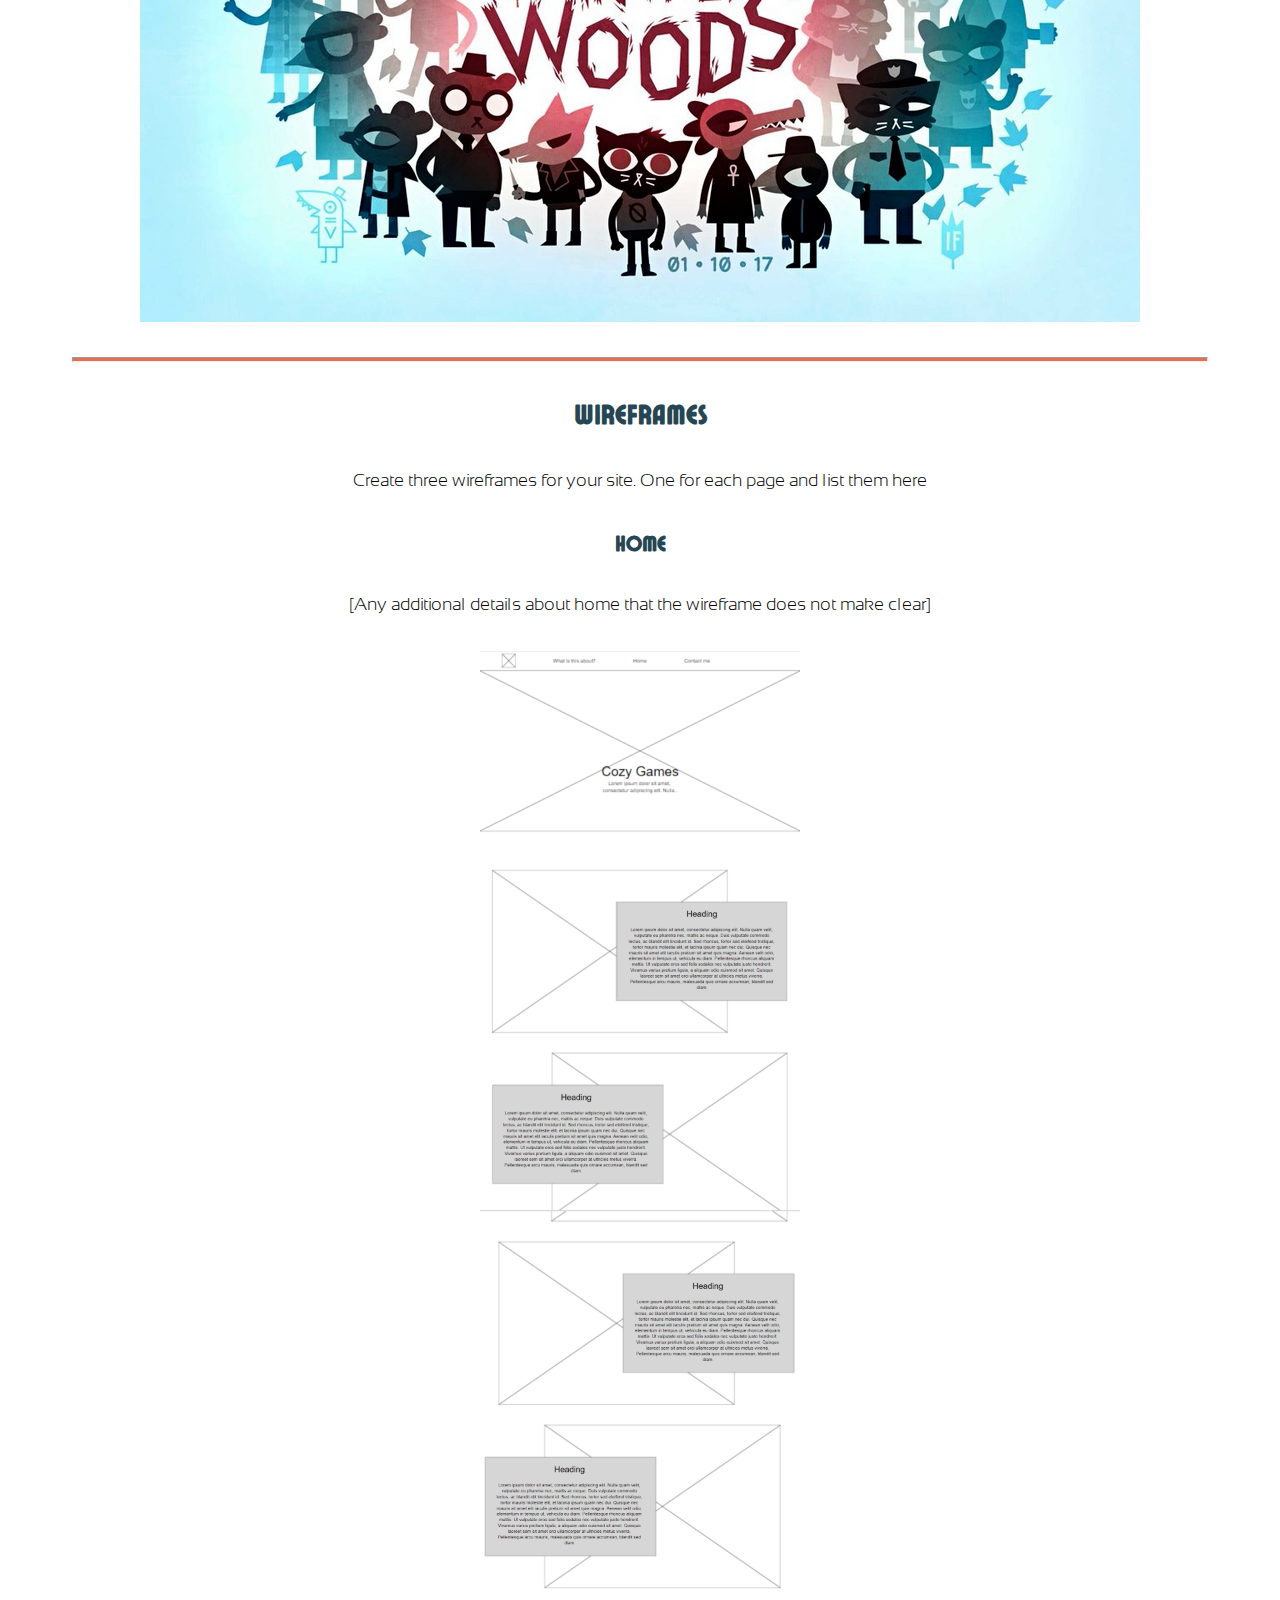
<file: cozygames/site-plan.html>
<!DOCTYPE html>
<html lang="en-us">
  <head>
    <meta charset="utf-8">
    <title>Site Plan</title>
    <link type="text/css" rel="stylesheet" href="styles/site-plan.css">
  </head>

  <body>
    <header>
      <h1>Cozy Games Site Plan</h1>
      <h2>Samuel Riveros</h2>
      <h2>WDD 130-15</h2>
      <!-- In the header above, add the name or your site, your name and class number. For example if you are in section 3 you would put WDD 130.03 -->
    </header>
    <main>

      <!-- ------------------------Steps 2-3------------------------------ -->
      <hr>
      <h2>Overview</h2>
      <h3>Purpose</h3>
      <p>My purpose in this website is for you and your friends to 
        have the perfect site to chill and have some fun while playing.
        Here you can find information about the games such as their metacritic
        score and where you can find them.
      </p>  <!-- change this -->


      <h3>Audience</h3>
      <p>I'm targeting young people. From the ages 16-29. People who are
        interested in having a good time and relaxing after a day of work,
        school or other responsibilities.
      </p>  <!-- change this -->

      <hr>
      <h2>Branding</h2>
      <h3>Website Logo</h3>
      <!-- Replace this with some sort of logo for your site.  A logo can be as simple as the name of your site in a nice font :) -->
      <img src="./assets/logo.png" alt="Logo image">
      <hr>
      <h2>
        Style Guide
      </h2>

      <!-- ------------------------Steps 4-8------------------------------ -->

      <h3>
        Color Palette
      </h3>
      <!--  The colors you choose for a website are one of the most important decisions you will make. Follow the instructions on the activity in iLearn then return and replace the color codes below with the hex color codes (the 6 digit numbers that show at the bottom of each color) for the colors you have chosen below.  You should have at least 2 colors but do not have to fill in all 4 if you do not need them.  -->

      <!-- Copy and paste the URL to your finished palette below Make sure to paste it into both spots -->
      Palette URL: <a href="https://coolors.co/palette/264653-2a9d8f-e9c46a-f4a261-e76f51" target="_blank">https://coolors.co/palette/264653-2a9d8f-e9c46a-f4a261-e76f51</a>


      <table class="colors">
        <tr><th>Primary</th><th>Secondary</th><th>Accent 1</th><th>Accent 2</th></tr>
        <!-- Replace the numbers in the boxes below with your hex color codes. Then switch to the site-plan.css file and change your colors there as well. -->
        <tr><td class="primary">[#264653]</td><td class="secondary">[#E9C46A]</td><td class="accent1">[#E76F51]</td><td class="accent2">[#2A9D8F]</td></tr>
      </table>

      <!-- ------------------------Step 9------------------------------ -->

      <h3>
        Typography
      </h3>
      <!-- Choose a font for your paragraphs (body copy) and headlines. What font(s) have you chosen? Why did you choose what you did?  Make sure to review the list of web safe fonts at W3Schools.org as a starting point.  Think also about which of your colors above you might use for background and font colors. -->

      <h4>
        Heading Font: Lucidity Condensed  <!-- change this -->
      </h4>
      <h4>
        Paragraph Font: Sansation Light  <!-- change this -->
      </h4>
      <h3>
        Normal paragraph example
      </h3>
      <p>
        Lorem ipsum dolor sit amet, consectetur adipiscing elit, sed do eiusmod tempor incididunt ut labore et dolore magna aliqua. Ut enim ad minim veniam, quis nostrud exercitation ullamco laboris nisi ut aliquip ex ea commodo consequat. Duis aute irure dolor in reprehenderit in voluptate velit esse cillum dolore eu fugiat nulla pariatur. Excepteur sint occaecat cupidatat non proident, sunt in culpa qui officia deserunt mollit anim id est laborum.
      </p>
      <h3>
        Colored paragraph example
      </h3>
      <p class="colored">
        Lorem ipsum dolor sit amet, consectetur adipiscing elit, sed do eiusmod tempor incididunt ut labore et dolore magna aliqua. Ut enim ad minim veniam, quis nostrud exercitation ullamco laboris nisi ut aliquip ex ea commodo consequat. 
      </p>

      <!-- ------------------------Step 10------------------------------ -->

      <h3>
        Navigation
      </h3>
      <!-- Think about how you want your navigation bar to look. In the site-plan.css file change the colors to your colors to get the look you desire. --> 
      <nav>
        <a href="#">Home</a>
        <a href="#">What is this About?</a>
        <a href="#">Contact Me</a>
      </nav>
      <hr>
      <h2>
        Site Map
      </h2>
      <div class="sitemap">
        <div class="sm-home">
          Home
        </div>
        <div class="sm-page2">
          What is this About? <!-- change this -->
        </div>
        <div class="sm-page3">
          Contact Me  <!-- change this -->
        </div>

        <div class="top">
          &nbsp;
        </div>
        <div class="left">
          &nbsp;
        </div>
        <div class="right">
          &nbsp;
        </div>

      </div>

      <!-- --------Content Section -------------- -->
      <hr>
      <h2>
        Content
      </h2>
      <h3>Home page</h3>
      <p>
        <strong>Cozy Games</strong>
        <br>
        Do you want to relax and play some video games? 
        <br>
        Then this is the site for you!
        <br>
        <br>
        Animal Crossing: New Horizons
        <br>
            With lovable NPCs, boundless character customization, day-to-day tasks, and tiny homes to decorate, Animal Crossing: 
            New Horizons hits several of the most important identifiers of cozy games. It's one of those games that you sink hours 
            upon hours into, sometimes taking hiatuses from playing, but always getting drawn back in eventually.
        <br>
        <br>
        Potion Permit: Healing the town of Moonbury
        <br>
            In Potion Permit, players take on the role of a medical chemist assigned to the small town of Moonbury, where the 
            residents are initially somewhat suspicious of the player. However, as they establish relationships and develop their 
            craft, they begin to foster a place for themself in the community.
        <br>
        <br>
        Dorfromantik
        <br>
            Board games can often turn out to be the complete opposite of cozy games. But despite an initially overwhelming board, Dorfromantik turns out to be a low-pressure delight. Much 
            like the satisfaction that comes from terraforming in Animal Crossing: New Horizons, Dorfromantik has you combining 
            hexagonal tiles to build your own little slice of country life. 
        <br>
        <br>
        Unpacking
        <br>
            Unpacking was an immediate success upon its release toward the end of 2021. It's easy to see why: there's immense 
            attention to detail, the underlying story prompts emotional involvement, and the block puzzle aspect of the game is 
            a relaxing act of repetition sure to help with de-stressing.
        <br>
        <br>
        Night in the Woods
        <br>
            Night in the Woods is a cozy game that can heal your inner child and prompt some serious introspection. 
            Great humor and adorable little animal NPCs aside, the story that this game tells is touching and easy to 
            relate to personal struggles.
        <br>
        <br>
        Disney Dreamlight Valley
        <br>
            Animal Crossing was long the undisputed king of the relaxing life sim - but Disney may well be the one brand 
            that could give the Nintendo game a run for its money as the cozy game of choice. The Avengers of Disney games, 
            Disney Dreamlight Valley sees you explore the titular land of Dreamlight Valley, interacting with fan-favourite Disney 
            and Pixar characters as you fish, cook, and generally bring magic back to the valley.
        <br>
        <br>
        Abzu
        <br>
            Abzu gives you the tranquility of being alone as they control a solitary diver in a vast ocean. Though nothing else 
            close to human waits in the depths of the water, there is plenty of life to seek out. Dolphins spring past the sea's 
            surface, schools of fish swarm together, and manatees laze around in kelp forests. The marine environment in Abzu is 
            massive and fleshed out beautifully for such a short game.
        <br>
        <br>
        Bear And Breakfast
        <br>
            Have you ever wanted to take up the role of a bear who runs a bed and breakfast in a cozy little woodland area? Are 
            you interested in making adorable animal friends and unknowingly accepting quests from deities? Well, Bear and Breakfast 
            is your chance to do all three, somehow.
        <br>
        <br>
        Stardew Valley
        <br>
            With its colorful graphics, endearing soundtrack, and varied cast of characters that render it 
            impossible not to pick favorites, this game was bound to be iconic. In this game that’s still seeing somewhat frequent updates and new features added, 
            grow crops, raise animals, plan your harvests, get to know the townsfolk, explore the mines, enter a cute but harrowing combat 
            system, and live out your days in farmstead bliss.
        <br>
        <br>
        Journey
        <br>
            Journey is a unique game in that, while you play it with other people, you don’t actually speak to them. In the game, you 
            communicate through a series of chimes, working together to try to solve puzzles and progress on your, well, journey. 
            Sometimes, it felt like this game was more of an art piece than anything. The landscaping feels infinite and leaves you 
            feeling comfortably small, the music is epic and swells as you travel, and the gameplay itself is smooth and easy. 
        <br>
      </p>
      <p>Images for the Home page</p>
        <img src="./assets/Animal_Crossing.png" alt="Animal_Crossing">
        <img src="./assets/Potion_Permit.png" alt="Potion_Permit">
        <img src="./assets/Dorfromantik.png" alt="Dorfromantik">
        <img src="./assets/Unpacking.png" alt="Unpacking">
        <img src="./assets/Night_in_the_Woods.png" alt="Night_in_the_Woods">
        <img src="./assets/DIsney.png" alt="disneydreamlightvalley">
        <img src="./assets/Abzu.png" alt="Abzu">
        <img src="./assets/Bear_and_Breakfast.png" alt="Bear_and_Breakfast">
        <img src="./assets/Stardew_Valley.png" alt="stardewvalley">
        <img src="./assets/Journey.png" alt="journey">

      </ul>
      <h3>What is this About?</h3>
      <p>
        This site is for you and your friends to find the best cozy games to have a time out of League or Warzone and forget about work, studies
        and hardcore gamers. This games are exclusively for you to have a great time, to relax, to connect with yourself, and to think about everything
        you'd like. Take a time to discover this games, and I promise they will help you to discover yourself. From Single player games to Co-Op, 
        for Switch, Xbox, Playstation or PC. These games adapt to all the circumstances you are facing right now. So give it a shot! Let's Chill and
        Play!
      </p>
      <p>
        Created for gamers by gamers. Grab your controller/keybord, take a sip of your favorite drink and start enjoying games again!
      </p>
      <p>
        Hi! My name is Samuel Riveros, and I'm the creator of Cozy Games. Let me tell you the story behind it. I came back from a long day at work.
        I got yelled by my boss, had a lot in my to-do list and I could barely finish it. I was exhausted, and all I wanted to do was to sit down, 
        turn on my Playstation and have some fun playing videogames. I entered in a lobby in Modern Warfare and a kid started yelling at me on how 
        I was bad at playing, and a lot of stuff I shouldn't mention if you are under age. And then I realized: 'Hold on a minute, I was trying to get
        away from all the screaming and stress. Not stressing me to death.' And that's how it all came to my mind. 'What if there was a web page full of
        cozy games just to relax and have fun with friends?' And that's how Cozy Games was born!
      </p>
      <p>Images for the Page 2</p>
        <img src="./assets/cozy_background.png" alt="background">
        <img src="./assets/Unpacking.png" alt="Unpacking">
        <img src="./assets/pfp_2.jpeg" alt="pfp_2">
        <img src="./assets/logo.png" alt="logo">

      </ul>
      <h3>Contact Me</h3>
      <p>
        Do you have a suggestion? Contact Me!
        <br>
        (Input Full Name)
        <br>
        (Input E-mail)
        <br>
        (Input Suggestion)
        <br>
        (Button)
        <br>
        Thanks for helping this page grow! Let's Chill and Play!
      </p>
      <p>Images for the Page 3</p>
        <img src="./assets/logo.png" alt="image for page3">
        <img src="./assets/Night in the Woods.png" alt="image for page3">

      </ul>
      <hr>
      <h2>
        Wireframes
      </h2>
      <p>
        Create three wireframes for your site. One for each page and list them here</p>

      <h3>Home</h3>
      <p>         
        [Any additional details about home that the wireframe does not make clear]
      </p>
      <img class="wireframe" src="./assets/wireframe_home.png" alt="home page wireframe">

      <h3>[Page 2]</h3>
      <p>         
        [Any additional details about page 2 that the wireframe does not make clear]
      </p>
      <img class="wireframe" src="./assets/wireframe_what.png" alt="page 2 wireframe">

      <h3>[Page 3]</h3>
      <p>         
        [Any additional details about page 3 that the wireframe does not make clear]
      </p>
      <img class="wireframe" src="./assets/wireframe_contact.png" alt="page 3 wireframe">
    </main>
  </body>

</html>
</file>
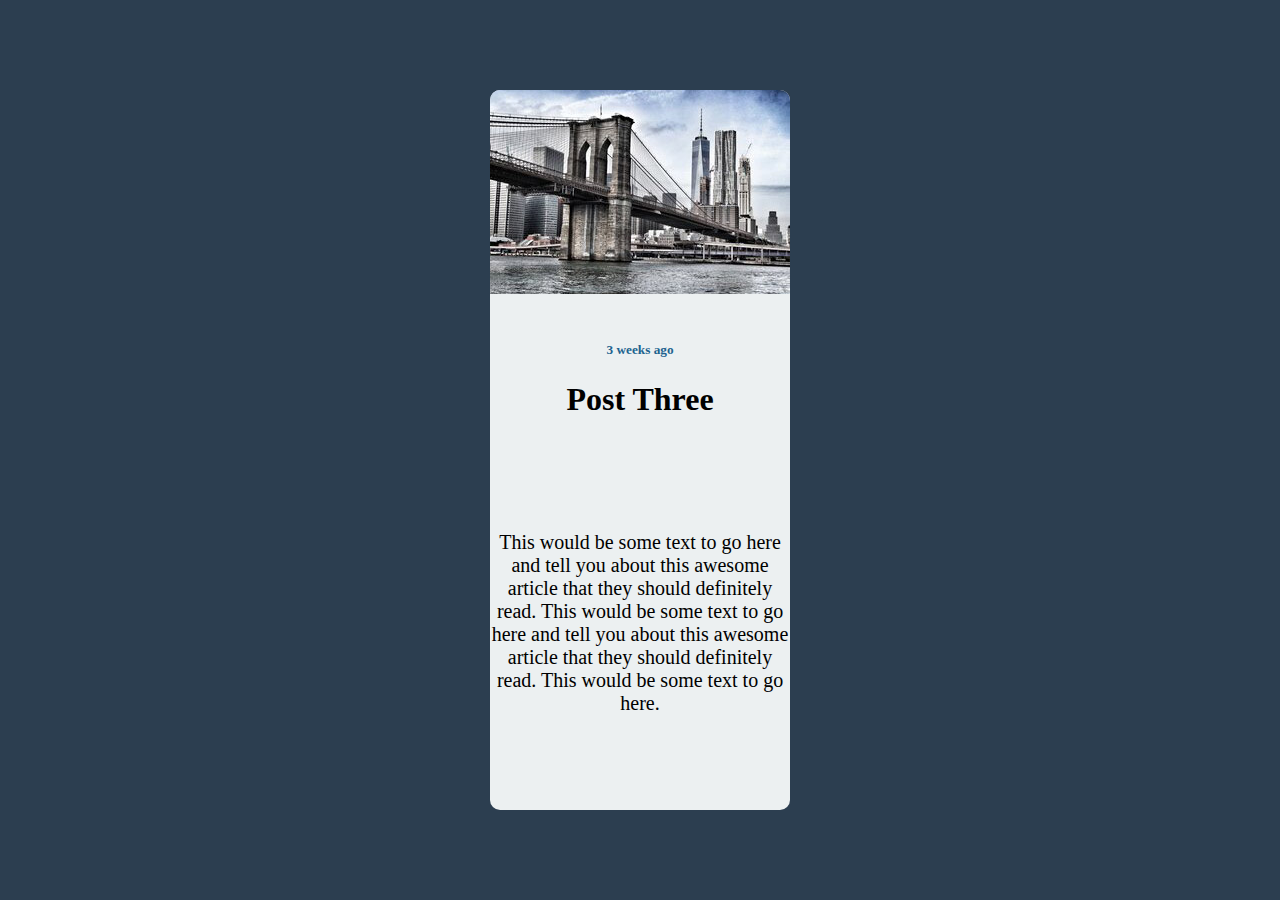
<file: Testing/Ice_Challenge.html>
<!DOCTYPE html>
<html lang="en">
  <head>
    <meta charset="UTF-8">
    <meta http-equiv="X-UA-Compatible" content="IE=edge">
    <meta name="viewport" content="width=device-width, initial-scale=1.0">
    <link rel="stylesheet" href="styles/ice_challenge_style.css">
    <title>Ice Challenge</title>
  </head>
  <body>
    <div id="presentation-card">
      <img src="./styles/assets/w09_ice_img.jpg" alt="City Scape">
      <h5>3 weeks ago</h5>
      <h1>Post Three</h1>
      <p>
        This would be some text to go
        here and tell you about this 
        awesome article that they 
        should definitely read. This 
        would be some text to go here 
        and tell you about this 
        awesome article that they 
        should definitely read. This 
        would be some text to go here.
      </p>
    </div>
  </body>
</html>
</file>
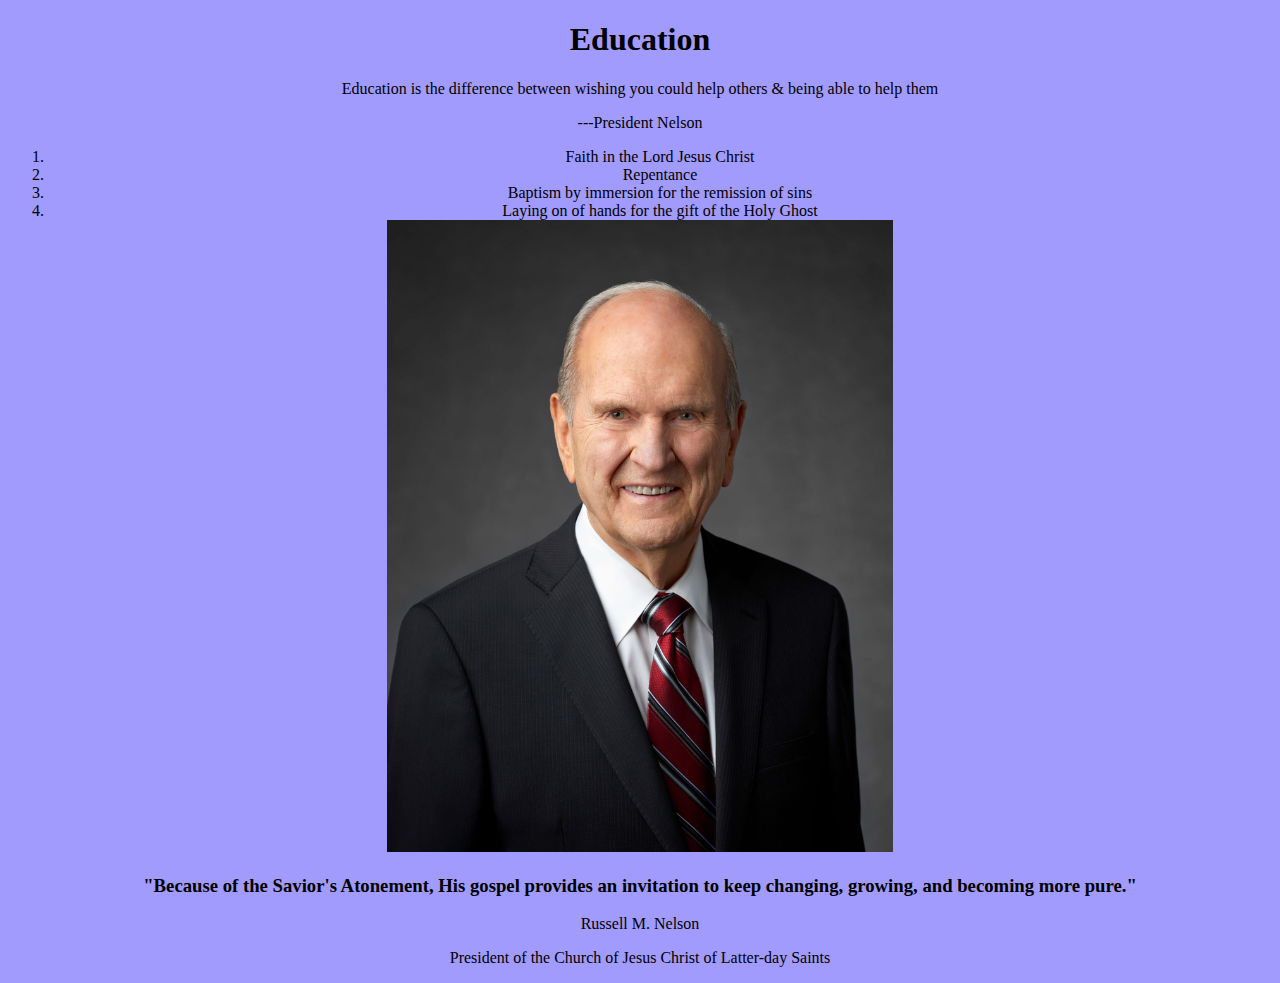
<file: Testing/testing.html>
<!DOCTYPE html>
<html lang="en">
  <head>
    <meta charset="UTF-8">
    <meta http-equiv="X-UA-Compatible" content="IE=edge">
    <meta name="viewport" content="width=device-width, initial-scale=1.0">
    <link rel="stylesheet" href="./styles/testing.css">
    <title>Education</title>
  </head>
  <body>
    <header>
      <h1>Education</h1>
      <p>Education is the difference between wishing you could help others & being able to help them</p>
      <p>---President Nelson</p>
    </header>
    <main>
      <ol>
        <li>Faith in the Lord Jesus Christ</li>
        <li>Repentance</li>
        <li>Baptism by immersion for the remission of sins</li>
        <li>Laying on of hands for the gift of the Holy Ghost</li>
      </ol>
      <img src="./styles/assets/russell_nelson_official_portrait_2018.jpeg" alt="Russel M. Nelson">
      <h3>"Because of the Savior's Atonement, His gospel provides an invitation to keep changing, growing, and becoming more pure."</h3>
    </main>
    <footer>
      <p>Russell M. Nelson</p>
      <p>President of the Church of Jesus Christ of Latter-day Saints</p>
    </footer>
  </body>
</html>
</file>
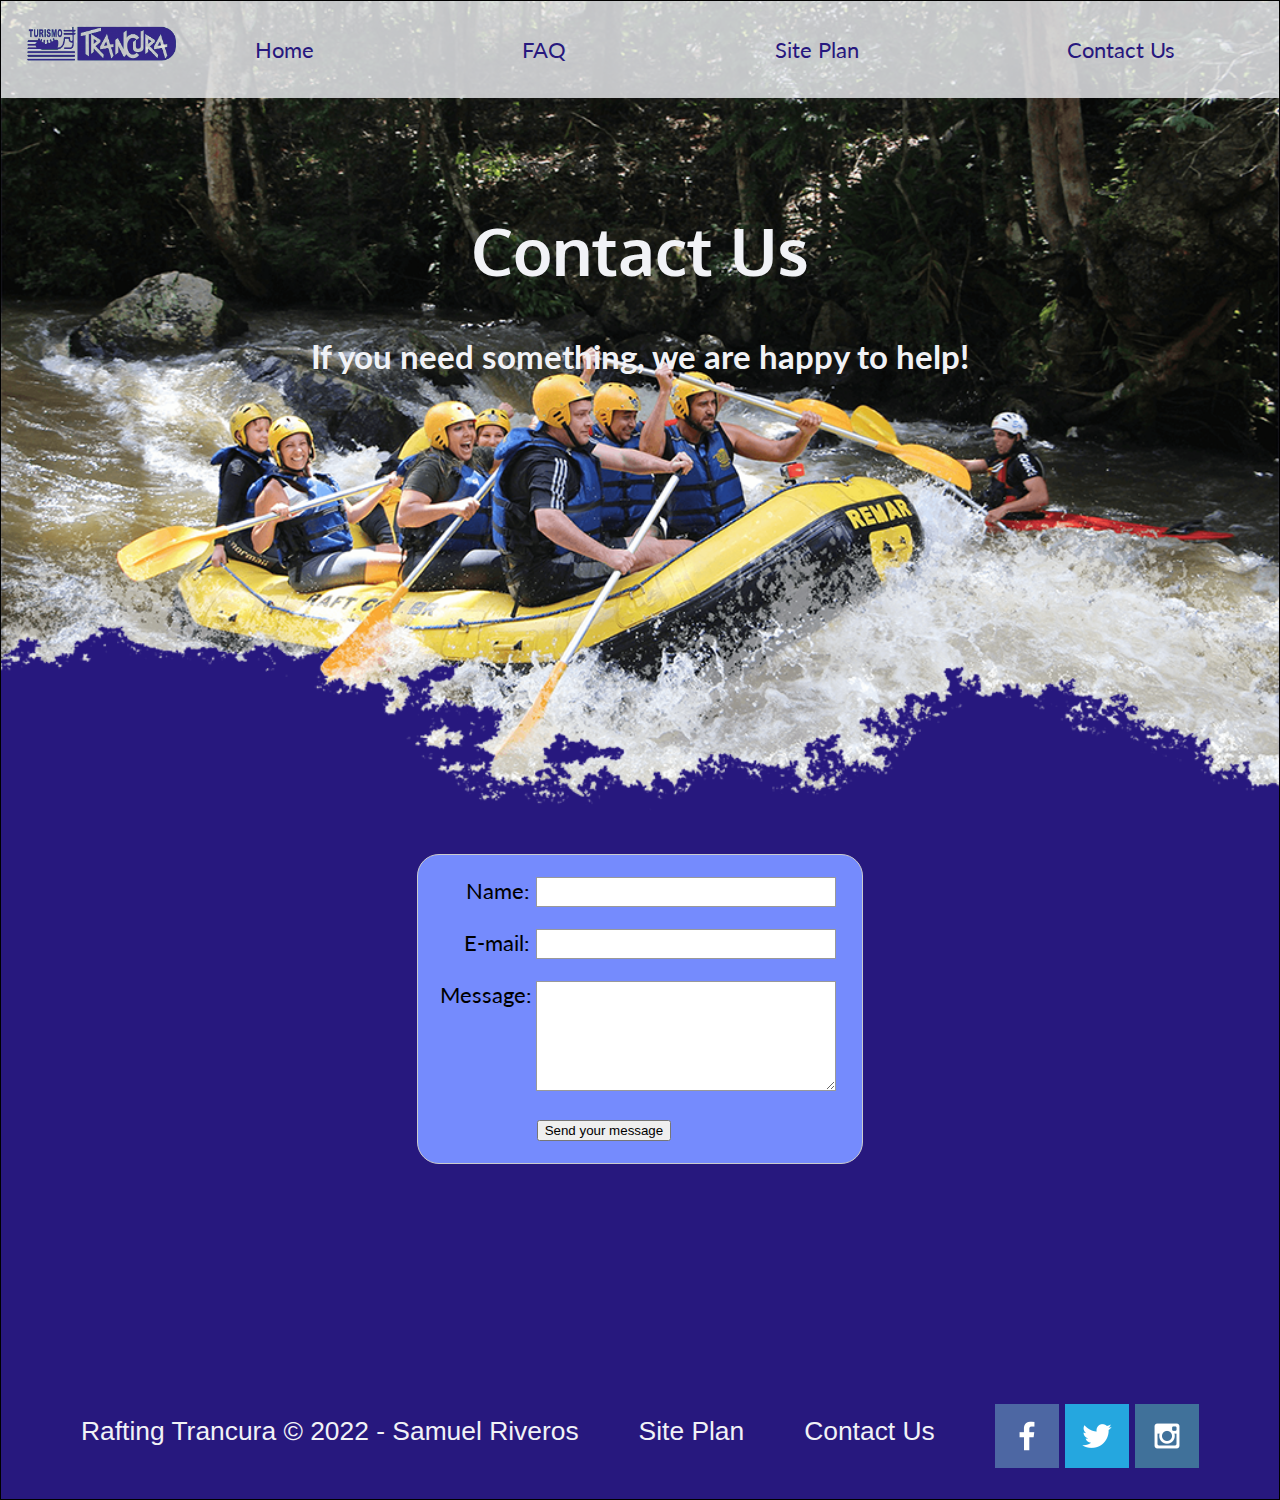
<file: wwr/contactus.html>
<!DOCTYPE html>
<html lang="en">
  <head>
    <meta charset="UTF-8">
    <meta http-equiv="X-UA-Compatible" content="IE=edge">
    <meta name="viewport" content="width=device-width, initial-scale=1.0">
    <link rel="stylesheet" href="./styles/faq_style.css">
    <title>Contact Us</title>
  </head>
  <body>
    <div id="content">
      <header>
        <a href="./index.html" id="logo-link">
          <img class="logo" src="images/logo.png" alt="Rafting Trancura Logo">
        </a>
        <nav>
          <a href="./index.html">Home</a>
          <a href="./faq.html">FAQ</a>
          <a href="./site-plan-rafting.html">Site Plan</a>
          <a href="./contactus.html">Contact Us</a>
        </nav>
      </header>
      <div id="hero">
        <div id="hero-box">
          <img id="hero-img" src="./images/hero.png" alt="People enjoying rafting">
        </div>
        <section id="hero-msg">
          <h1 class="home-title">Contact Us</h1>
          <h4>If you need something, we are happy to help!</h4>
        </section>
      </div>
      <div id="feedback"></div>
      <form action="/my-handling-form-page" method="post">
        <ul>
          <li>
            <label for="name">Name:</label>
            <input type="text" id="name" name="user_name" />
          </li>
          <li>
            <label for="mail">E-mail:</label>
            <input type="email" id="mail" name="user_email" />
          </li>
          <li>
            <label for="msg">Message:</label>
            <textarea id="msg" name="user_message"></textarea>
          </li>
          <li class="button">
            <button type="submit">Send your message</button>
          </li>
        </ul>
      </form>
      <footer>
        <p>Rafting Trancura &copy; 2022 - Samuel Riveros</p>
        <p><a href="./site-plan-rafting.html">Site Plan</a></p>
        <p><a href="./contactus.html">Contact Us</a></p>
        <div class="social">
          <a href="https://facebook.com" target="_blank">
            <img src="./images/facebook.png" alt="fb icon">
          </a>
          <a href="https://twitter.com" target="_blank">
            <img src="./images/twitter.png" alt="twitter icon">
          </a>
          <a href="https://instagram.com" target="_blank">
            <img src="./images/instagram.png" alt="instagram icon">
          </a>
        </div>
      </footer>
    </div>
    <style>
      form {
        /* Center the form on the page */
        margin: 0 auto;
        width: 400px;
        /* Form outline */
        padding: 1em;
        border: 1px solid #ccc;
        border-radius: 1em;
        background-color: #758BFD;
      }

      ul {
        list-style: none;
        padding: 0;
        margin: 0;
      }

      form li + li {
        margin-top: 1em;
      }

      label {
        /* Uniform size & alignment */
        display: inline-block;
        width: 90px;
        text-align: right;
      }

      input,
      textarea {
        /* To make sure that all text fields have the same font settings
           By default, textareas have a monospace font */
        font: 1em sans-serif;
      
        /* Uniform text field size */
        width: 300px;
        box-sizing: border-box;
      
        /* Match form field borders */
        border: 1px solid #999;
      }

      input:focus,
      textarea:focus {
        /* Additional highlight for focused elements */
        border-color: #000;
      }

      textarea {
        /* Align multiline text fields with their labels */
        vertical-align: top;
      
        /* Provide space to type some text */
        height: 5em;
      }

      .button {
        /* Align buttons with the text fields */
        padding-left: 90px; /* same size as the label elements */
      }

      button {
        /* This extra margin represent roughly the same space as the space
           between the labels and their text fields */
        margin-left: 0.5em;
      }
      #feedback {
        background-color: antiquewhite;
        position: absolute;
        top: 0;
        left: 0;
        right: 0;
        padding: .5em;
        /* make this element invisible until we are ready for it */
        display: none;      
      }
      .moveDown {
          margin-top: 3em;
      }
    </style>
    <script>
      // get the feedback div element so we can do something with it.
      const feedbackElement = document.getElementById('feedback');
      // get the form so we can read what was entered in it.
      const formElement = document.forms[0];
      // add a 'listener' to wait for a submission of our form. When that happens run the code below.
      formElement.addEventListener('submit', function(e) {
          // stop the form from doing the default action.
          e.preventDefault();
          // set the contents of our feedback element to a message letting the user know the form was submitted successfully. Notice that we pull the name that was entered in the form to personalize the message!
          feedbackElement.innerHTML = 'Hello '+ formElement.user_name.value +'! Thank you for your message. We will get back with you as soon as possible!';
          // make the feedback element visible.
          feedbackElement.style.display = "block";
          // add a class to move everything down so our message doesn't cover it.
          document.body.classList.toggle('moveDown');
      });
  </script>
  </body>
</html>
</file>
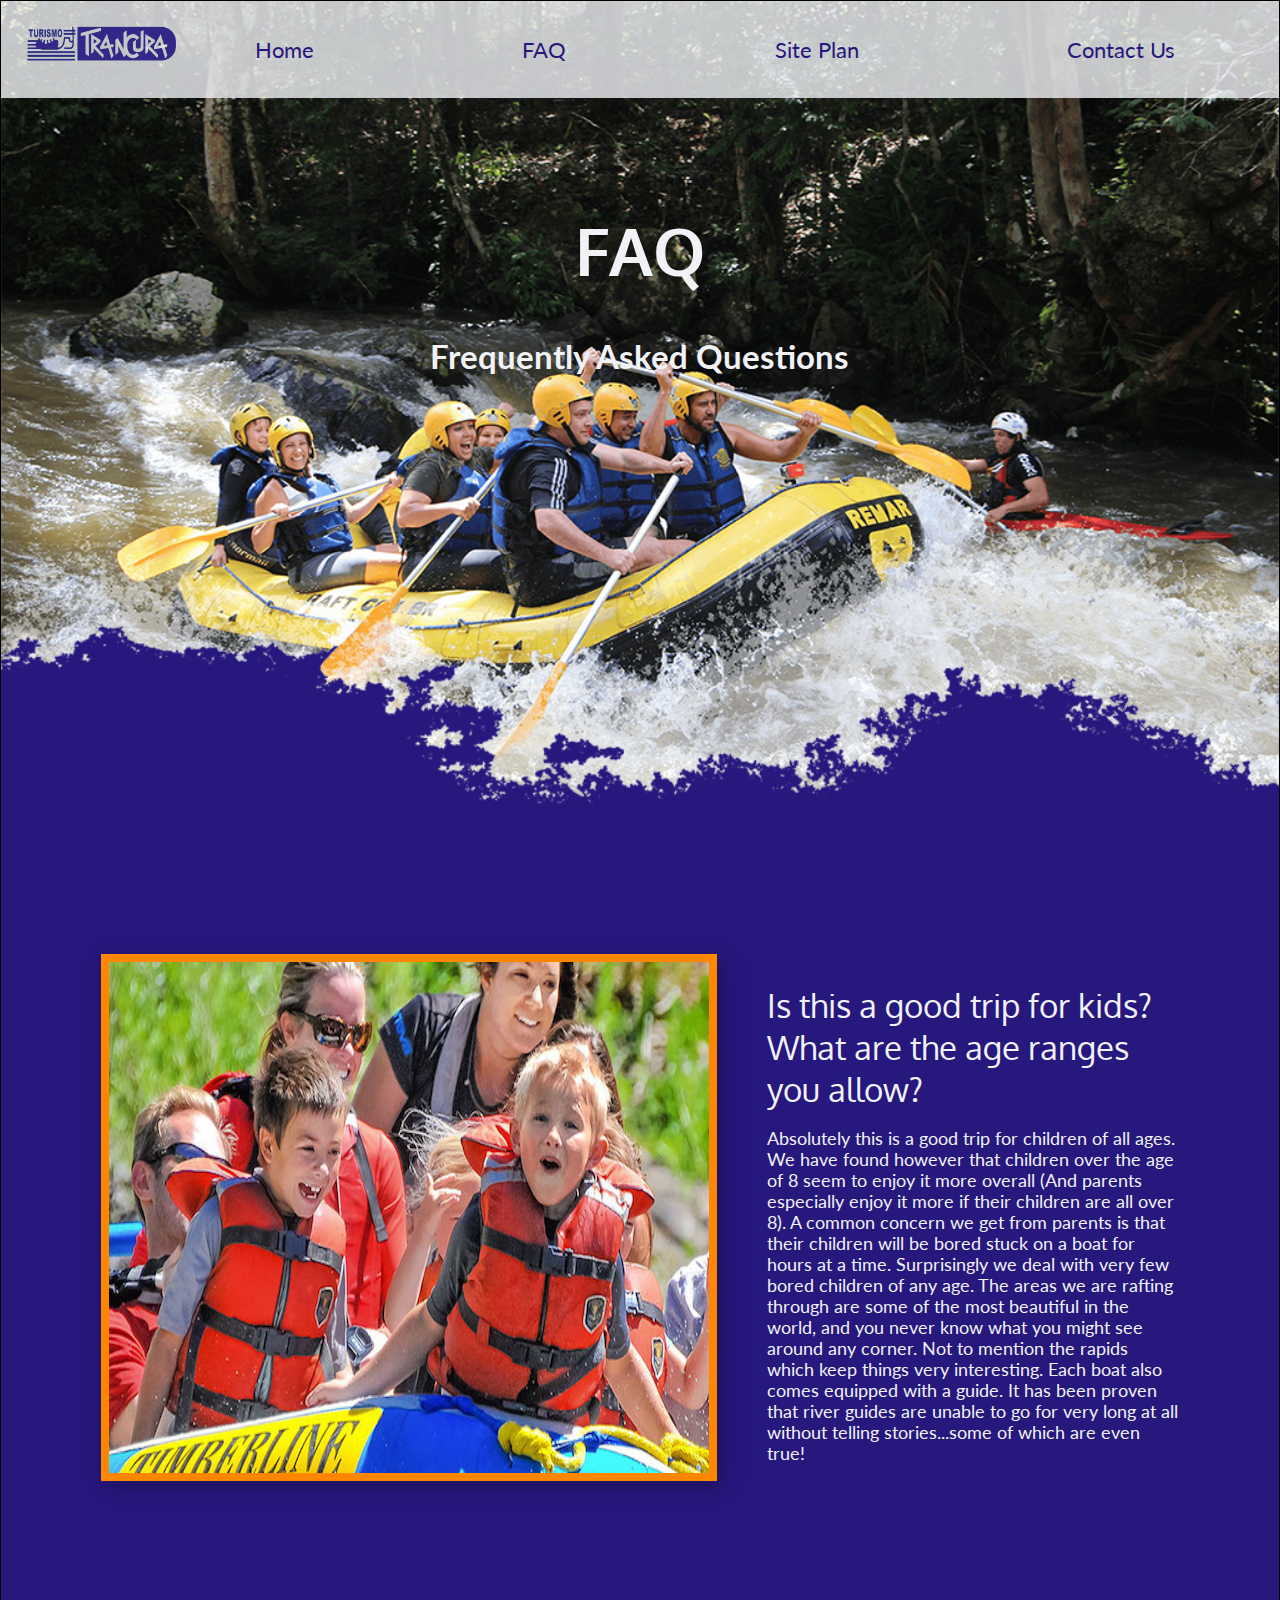
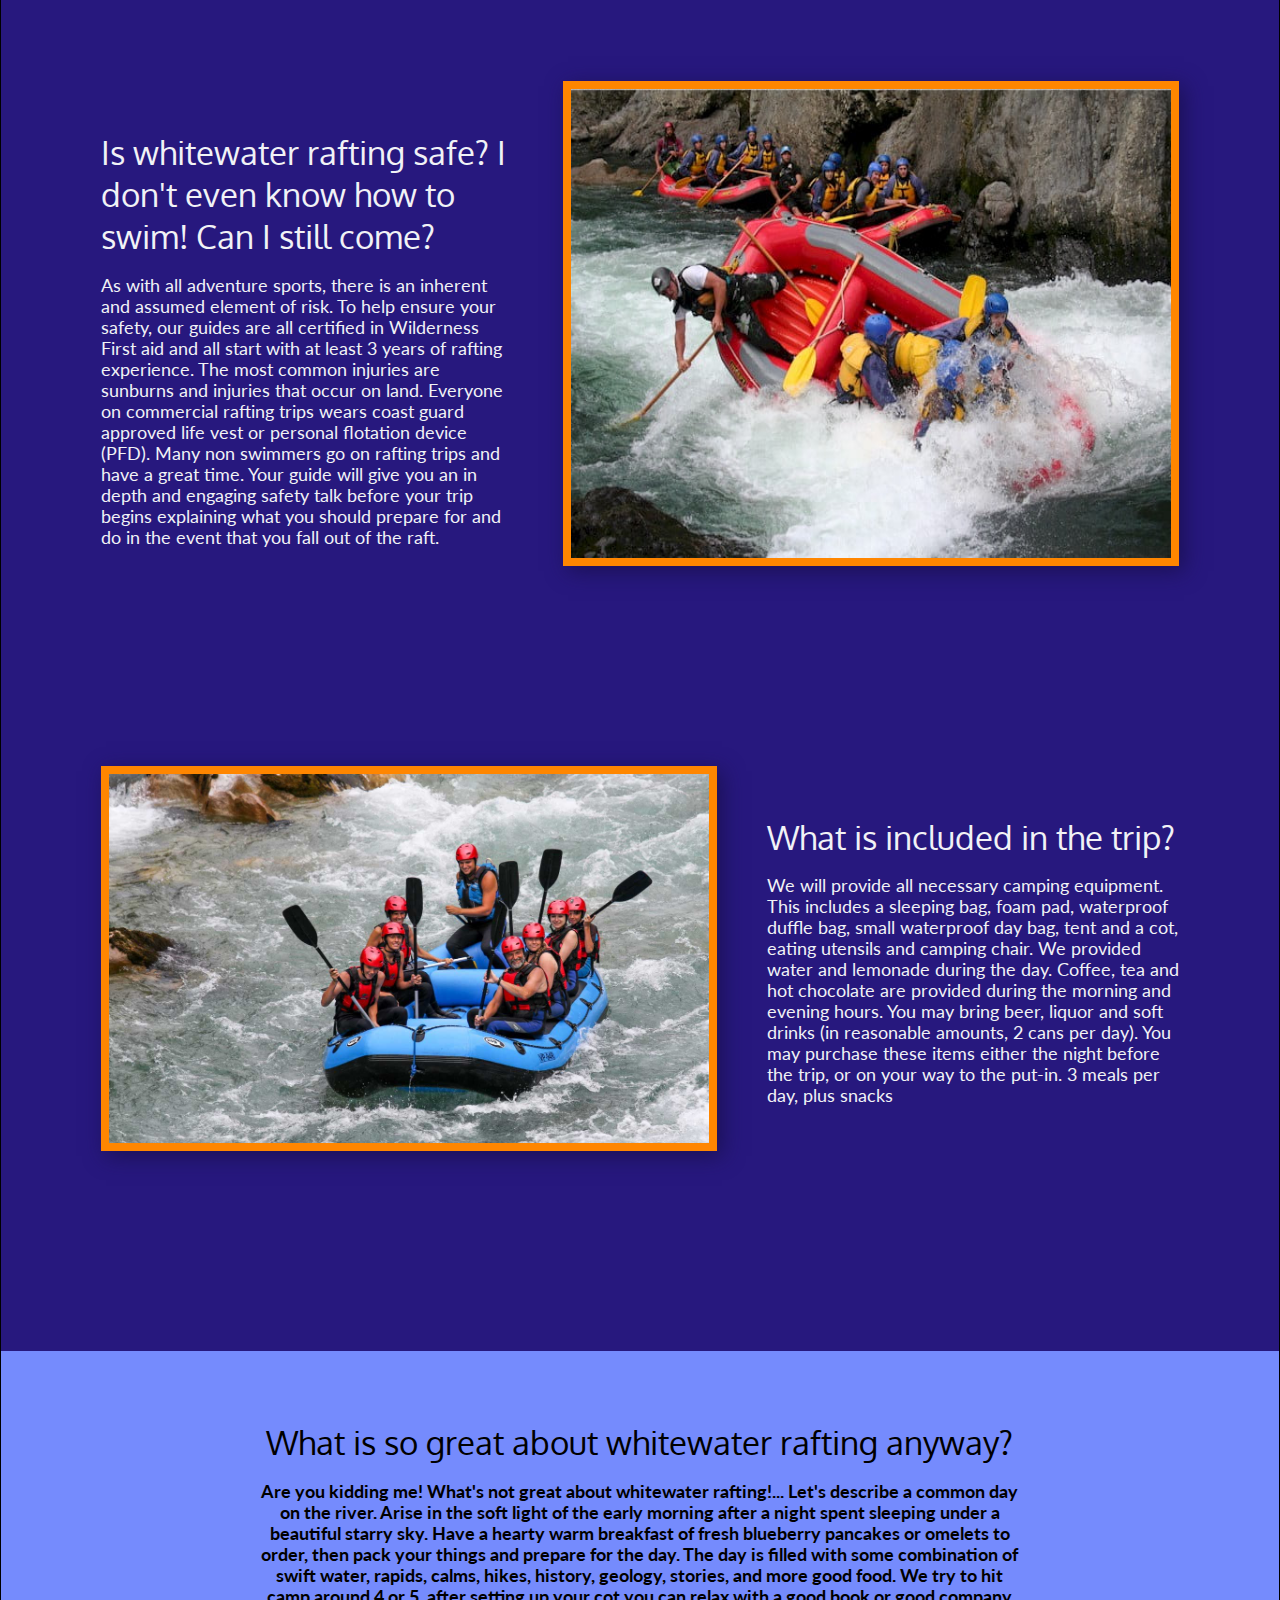
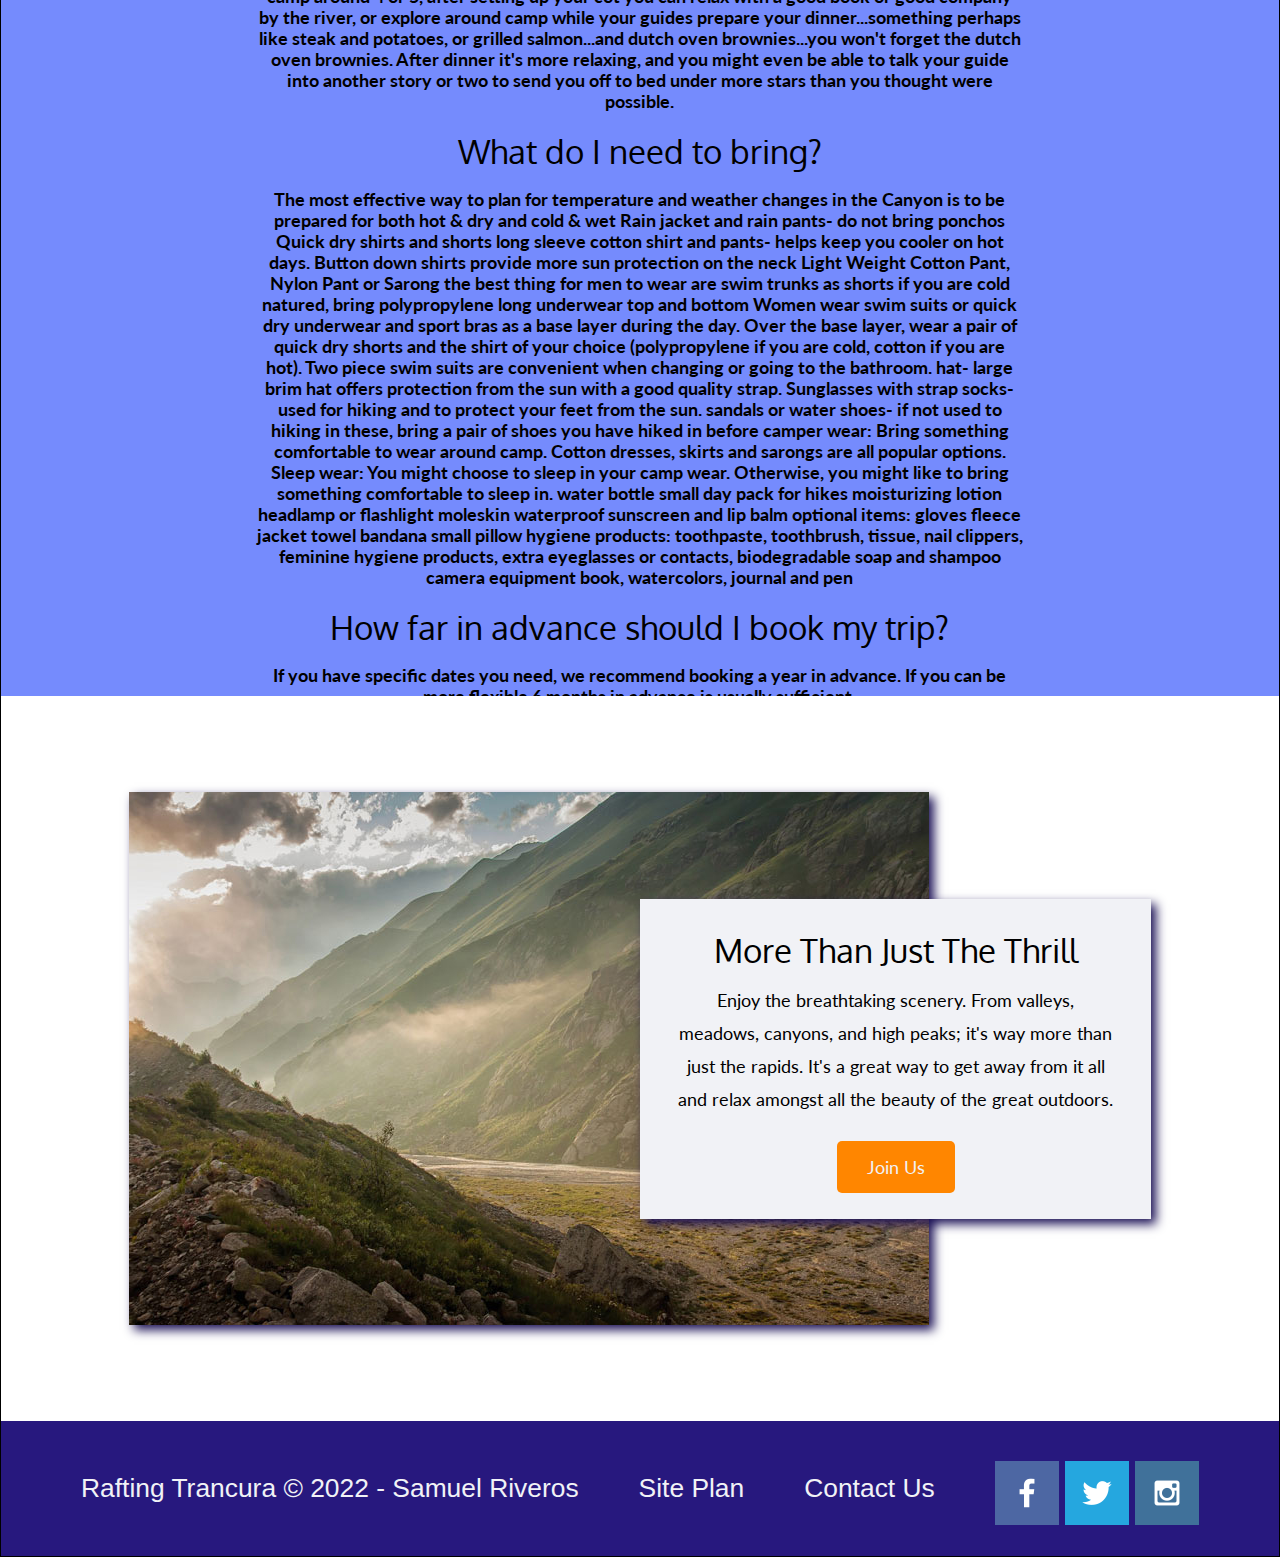
<file: wwr/faq.html>
<!DOCTYPE html>
<html lang="en">
  <head>
    <meta charset="UTF-8">
    <meta http-equiv="X-UA-Compatible" content="IE=edge">
    <meta name="viewport" content="width=device-width, initial-scale=1.0">
    <link rel="stylesheet" href="./styles/faq_style.css">
    <title>FAQ</title>
  </head>
  <body>
    <div id="content">
      <header>
        <a href="./index.html" id="logo-link">
          <img class="logo" src="images/logo.png" alt="Rafting Trancura Logo">
        </a>
        <nav>
          <a href="./index.html">Home</a>
          <a href="./faq.html">FAQ</a>
          <a href="./site-plan-rafting.html">Site Plan</a>
          <a href="./contactus.html">Contact Us</a>
        </nav>
      </header>
      <div id="hero">
        <div id="hero-box">
          <img id="hero-img" src="./images/hero.png" alt="People enjoying rafting">
        </div>
        <section id="hero-msg">
          <h1 class="home-title">FAQ</h1>
          <h4>Frequently Asked Questions</h4>
        </section>
      </div>
      <div class="faq">
        <div class="container1">
          <img class="container-img" src="./images/kids.jpg" alt="q1">
          <div class="text">
            <h2>Is this a good trip for kids? What are the age ranges you allow?</h2>
            <p>Absolutely this is a good trip for children of all ages. We have found 
              however that children over the age of 8 seem to enjoy it more overall 
              (And parents especially enjoy it more if their children are all over 8). 
              A common concern we get from parents is that their children will be bored 
              stuck on a boat for hours at a time. Surprisingly we deal with very few 
              bored children of any age. The areas we are rafting through are some of 
              the most beautiful in the world, and you never know what you might see 
              around any corner. Not to mention the rapids which keep things very 
              interesting. Each boat also comes equipped with a guide. It has been 
              proven that river guides are unable to go for very long at all without 
              telling stories...some of which are even true!</p>
          </div>
        </div>
        <div class="container2">
          <img class="container-img" src="./images/safety.jpg" alt="q2">
          <div class="text">
            <h2>Is whitewater rafting safe? I don't even know how to swim! Can I still come?</h2>
            <p>As with all adventure sports, there is an inherent and assumed element of risk. 
              To help ensure your safety, our guides are all certified in Wilderness First aid 
              and all start with at least 3 years of rafting experience. The most common injuries 
              are sunburns and injuries that occur on land. Everyone on commercial rafting 
              trips wears coast guard approved life vest or personal flotation device (PFD). 
              Many non swimmers go on rafting trips and have a great time. Your guide will give 
              you an in depth and engaging safety talk before your trip begins explaining what 
              you should prepare for and do in the event that you fall out of the raft.</p>
          </div>
        </div>
        <div class="container3">
          <img class="container-img" src="./images/equipment.jpg" alt="q3">
          <div class="text">
            <h2>What is included in the trip?</h2>
            <p>We will provide all necessary camping equipment. This includes a sleeping bag, 
              foam pad, waterproof duffle bag, small waterproof day bag, tent and a cot, eating 
              utensils and camping chair. We provided water and lemonade during the day. 
              Coffee, tea and hot chocolate are provided during the morning and evening hours. 
              You may bring beer, liquor and soft drinks (in reasonable amounts, 2 cans per day). 
              You may purchase these items either the night before the trip, or on your way to the 
              put-in. 3 meals per day, plus snacks</p>
          </div>
        </div>
      </div>
        <div class="container4">
          <div class="text">
            <h2>What is so great about whitewater rafting anyway?</h2>
            <p>Are you kidding me! What's not great about whitewater rafting!...
              Let's describe a common day on the river. Arise in the soft light 
              of the early morning after a night spent sleeping under a beautiful 
              starry sky. Have a hearty warm breakfast of fresh blueberry pancakes 
              or omelets to order, then pack your things and prepare for the day. 
              The day is filled with some combination of swift water, rapids, calms, 
              hikes, history, geology, stories, and more good food. We try to hit 
              camp around 4 or 5, after setting up your cot you can relax with a 
              good book or good company by the river, or explore around camp while 
              your guides prepare your dinner...something perhaps like steak and 
              potatoes, or grilled salmon...and dutch oven brownies...you won't 
              forget the dutch oven brownies. After dinner it's more relaxing, 
              and you might even be able to talk your guide into another story or 
              two to send you off to bed under more stars than you thought were 
              possible.</p>
          </div>
          <div class="text">
            <h2>What do I need to bring?</h2>
            <p>The most effective way to plan for temperature and weather changes 
              in the Canyon is to be prepared for both hot & dry and cold & wet 
              Rain jacket and rain pants- do not bring ponchos Quick dry shirts 
              and shorts long sleeve cotton shirt and pants- helps keep you cooler 
              on hot days. Button down shirts provide more sun protection on the 
              neck Light Weight Cotton Pant, Nylon Pant or Sarong the best thing for 
              men to wear are swim trunks as shorts if you are cold natured, bring 
              polypropylene long underwear top and bottom Women wear swim suits or 
              quick dry underwear and sport bras as a base layer during the day. 
              Over the base layer, wear a pair of quick dry shorts and the shirt of 
              your choice (polypropylene if you are cold, cotton if you are hot). 
              Two piece swim suits are convenient when changing or going to the 
              bathroom. hat- large brim hat offers protection from the sun with a 
              good quality strap. Sunglasses with strap socks- used for hiking and 
              to protect your feet from the sun. sandals or water shoes- if not 
              used to hiking in these, bring a pair of shoes you have hiked in 
              before camper wear: Bring something comfortable to wear around camp. 
              Cotton dresses, skirts and sarongs are all popular options. 
              Sleep wear: You might choose to sleep in your camp wear. Otherwise, 
              you might like to bring something comfortable to sleep in. water 
              bottle small day pack for hikes moisturizing lotion headlamp or 
              flashlight moleskin waterproof sunscreen and lip balm optional 
              items: gloves fleece jacket towel bandana small pillow hygiene 
              products: toothpaste, toothbrush, tissue, nail clippers, feminine 
              hygiene products, extra eyeglasses or contacts, biodegradable soap 
              and shampoo camera equipment book, watercolors, journal and pen</p>
          </div>
          <div class="text">
            <h2>How far in advance should I book my trip?</h2>
            <p>If you have specific dates you need, we recommend booking a year in advance. 
              If you can be more flexible 6 months in advance is usually sufficient.</p>
          </div>
        </div>
        <div class="home-grid">
          <div id="background"></div>
          <img class="mountains" src="./images/mountains.jpg" alt="Misty mountains">
          <section class="msg">
            <h2>More Than Just The Thrill</h2>
            <p>Enjoy the breathtaking scenery. From valleys, meadows, canyons, and high
               peaks; it's way more than just the rapids. It's a great way to get away 
               from it all and relax amongst all the beauty of the great outdoors. </p>
            <a class="join" href="rivers.html">Join Us</a>
          </section>
        </div>
      <footer>
        <p>Rafting Trancura &copy; 2022 - Samuel Riveros</p>
        <p><a href="./site-plan-rafting.html">Site Plan</a></p>
        <p><a href="./contactus.html">Contact Us</a></p>
        <div class="social">
          <a href="https://facebook.com" target="_blank">
            <img src="./images/facebook.png" alt="fb icon">
          </a>
          <a href="https://twitter.com" target="_blank">
            <img src="./images/twitter.png" alt="twitter icon">
          </a>
          <a href="https://instagram.com" target="_blank">
            <img src="./images/instagram.png" alt="instagram icon">
          </a>
        </div>
      </footer>
    </div>
  </body>
</html>
</file>
<file: cozygames/styles/home-style.css>
@font-face {
  font-family: 'Lucidity';
  src: url(../assets/FontsFree-Net-lucidity-condensed.ttf);
}

@font-face {
  font-family: 'Sansation';
  src: url(../assets/Sansation_Light.ttf);
}

* {
  margin: 0;
}

body {
  margin: 0;
  padding: 0;
  background: radial-gradient(circle, transparent 20%, #264653 20%, #264653 80%, transparent 80%, transparent) 0% 0% / 80px 80px, radial-gradient(circle, transparent 20%, #264653 20%, #264653 80%, transparent 80%, transparent) 40px 40px / 80px 80px, linear-gradient(#2a9d8f 0.5px, transparent 0.5px) 0px -0.25px / 40px 40px, linear-gradient(90deg, #2a9d8f 0.5px, #264653 0.5px) -0.25px 0px / 40px 40px #264653;
  background-color: #264653; 
}

a {
  text-decoration: none;
}

header {
  height: 5.5em;
  background-color: #2A9D8F;
  position: fixed;
  top: 0;
  width: 100%;
  z-index: 2;
}

#logo {
  width: 4em;
  position: absolute;
  top: .75em;
  left: 4em;
}

nav {
  width: 100%;
  display: inline-block;
  height: 100%;
}

ul {
  width: 100%;
  height: 100%;
  list-style: none;
  display: flex;
  justify-content: space-evenly;
  align-items: center;
  font-family: "Sansation";
  font-size: 1.5em;
  font-weight: 900;
}

nav ul a {
  text-decoration: none;
  color: #ecf0f1;
  max-height: 100%;
  padding: 0 1.3em;
  padding-top: 1.25em;
}

li {
  height: 100%;
  display: flex;
  text-align: justify;
}

nav ul a:hover {
  background-color: #E9C46A;
  color: #264653;
}

footer {
  height: 18em;
  background-color: #1d3640;
  display: flex;
  justify-content: space-between;
  font-family: "Sansation";
  color: #ecf0f1;
}

#footer-logo {
  width: 12em;
  margin-left: 3em;
  margin-top: 3em;
}

.footer-text {
  margin-top: 2em;
  text-align: center;
}

.footer-text p, #site-plan {
  margin-top: 1em;
  font-size: 1.3em;
  font-weight: 600;
  text-decoration: none;
  color: #ecf0f1;
}

#site-plan:hover {
  color: #E9C46A;
}

#uni-logo {
  width: 11em;
}

.social {
  margin-right: 5em;
  display: flex;
  flex-direction: column;
  justify-content: space-evenly;
}

.social a {
  display: flex;
  align-items: center;
  text-decoration: none;
}

.social a p {
  margin-left: 1em;
  color: #ecf0f1;
  font-weight: 600;
}

svg {
  width: 3.5em;
  fill: #ecf0f1;
}

.social a:hover svg {
  fill: #E9C46A;
}

.social a:hover p {
  color: #E9C46A;
}

#hero {
  width: 100%;
  text-align: center;
  height: 100vh;
}

#hero img {
  width: 100%;
  object-fit: cover;
  height: 100vh;
  position: relative;
  z-index: -1;
}

.hero-text {
  z-index: 1;
  position: absolute;
  bottom: 0;
  width: 100%;
  height: 15em;
  text-align: center;
  color: #ecf0f1;
  background-image: linear-gradient(180deg, rgba(255, 0, 0, 0), black);
}

.hero-text h1 {
  font-size: 7em;
  font-family: "Lucidity";
}

.hero-text p {
  font-family: "Sansation";
  font-size: 1.5em;
}

.content {
  height: 100vh;
  display: flex;
  justify-content: center;
  align-items: center;
}

.game-img {
  width: 800px;
  height: 500px;
  z-index: -1;
  box-shadow: 0 0 20px black;
}

.content-box {
  background-color: #E76F51;
  width: 600px;
  height: 300px;
  padding: 20px;
  box-shadow: 0 0 20px black;
  z-index: 1;
  color: #ecf0f1;
}

.img-left .game-img {
  margin-left: 10em;
}

.img-left .content-box {
  margin-left: -20em;
  text-align: right;
}

.img-right .game-img {
  margin-right: 10em;
}
.img-right .content-box {
  margin-right: -20em;
}

.content-box h2 {
  font-family: "Lucidity";
  font-size: 2.3em;
}

.content-box p {
  font-family: "Sansation";
  font-size: 1.1em;
  font-weight: 500;
  margin-top: 1em;
}

.button {
  display: flex;
  flex-direction: column;
  justify-content: center;
  align-items: center;
  margin-top: 2em;
}

.learn-more {
  color: #264653;
  background-color: #e9c46a;
  padding: 10px 30px;
  border: none;
  box-shadow: rgba(14, 30, 37, 0.12) 0px 2px 4px 0px, rgba(14, 30, 37, 0.32) 0px 2px 16px 0px;
  border-radius: 1px;
  transition : 435ms;
  transform: translateY(0);
  display: flex;
  flex-direction: row;
  align-items: center;
  cursor: pointer;
  text-transform: uppercase;
}

.learn-more:hover {
  transition : 435ms;
  padding: 10px 30px;
  transform : translateY(-4px);
  background-color: #2a9d8f;
  color: #ecf0f1;
  border: none;
}

@media only screen and (max-width: 1244px) {
  .img-left {
    margin-left: -10em;
  }

  .img-right .game-img {
    margin-right: 0;
  }
}

@media only screen and (max-width: 1136px) {
  .img-left {
    display: flex;
    flex-direction: column;
    justify-content: center;
    align-items: center;
    margin: 5em 0;
  }

  .img-right {
    display: flex;
    flex-direction: column-reverse;
    justify-content: center;
    align-items: center;
    margin: 5em 0;
  }

  .content-box {
    margin-top: -8em;
    height: fit-content;
  }

  .img-left .game-img {
    margin: 0;
  }

  .img-right .game-img {
    margin: 0;
  }
}

@media only screen and (max-width: 980px) {
  #logo {
    margin-left: -3em;
  }

  #hero img {
    height: 100vh;
  }

  .content {
    margin-top: 0;
  }

  .img-left .content-box {
    margin-left: 0;
    text-align: center;
  }

  .img-right .content-box {
    margin-right: 0;
    text-align: center;
  }
}

@media only screen and (max-width: 814px) {
  .content .game-img {
    width: 100%;
    height: max-content;
  }

  .content .content-box {
    width: 80%;
    margin-top: -.5em;
  }

  #logo {
    display: none;
    width: 0;
  }

  .hero-text h1 {
    font-size: 3.8em;
  }

  .hero-text p {
    font-size: 1em;
  }

  nav {
    width: 100%;
    display: flex;
    margin-left: -3em;
    justify-content: space-between;
    font-size: .7em;
  }

  .content-box h2 {
    font-size: 1.5em;
  }

  .content-box p {
    font-size: 1em;
  }

  footer {
    display: flex;
    flex-direction: column;
    justify-content: center;
    align-items: center;
  }

  #footer-logo {
    width: 80px;
    margin: 0;
    margin-bottom: -1em;
  }

  #uni-logo {
    width: 50px;
  }

  .footer-text {
    font-size: .7em;
  }

  .social {
    width: 100%;
    display: flex;
    flex-direction: row;
    justify-content: space-evenly;
    margin: 0;
    margin-top: 1em;
  }

  .social p {
    display: none;
  }

  svg {
    width: 50px;
  }
}
</file>
<file: wwr/styles/style.css>
@import url('https://fonts.googleapis.com/css2?family=Lato:wght@300&family=Oxygen:wght@700&display=swap');

body {
	font-family: 'Lato', sans-serif;
	font-size: 22px;
	background-color: #758BFD;
	color: black;
	margin: 0;
	padding: 0;
	border: 1px solid black;
}

header {
	background-color: #f1f2f6cc;
	display: grid;
	grid-template-columns: 150px auto;
}

nav {
	display: flex;
	justify-content: space-around;
}

nav a {
	text-align: center;
	color: #27187E;
	padding: 35px;
}

nav a:hover {
	background-color: #FF8600;
}

.logo {
	width: 150px;
	margin-top: 25px;
	margin-left: 25px;
}

.logo-link {
	padding-top: 5px;
}

#hero {
	display: grid;
	grid-template-columns: 1fr 3fr 1fr;
	margin-top: -100px;
}

#hero-box {
	grid-column: 1/4;
	grid-row: 1/3;
	z-index: -1;
}

#hero-img {
	width: 100%;
}

#hero-msg {
	grid-column: 2/3;
	grid-row: 1/2;
	color: #F1F2F6;
	font-size: larger;
	margin-top: 100px;
}

#hero-msg h1, #hero-msg h4 {
	text-align: center;
}

#content {
	max-width: 1600px;
	margin: 0 auto;
}

.home-grid {
	display: grid;
	grid-template-columns: 1fr 1fr 1fr 1fr 1fr 1fr 1fr 1fr 1fr 1fr;
}

main section {
	text-align: center;
}

main section img {
	box-sizing: border-box;
}

.card-img {
	border: 10px solid #27187E;
	transition: transform .5s;
	box-shadow: 5px 5px 10px #1b1155;
}

.card-img:hover {
	opacity: .6;
	transform: scale(1.1);
}

.card-img, .mountains {
	width: 100%;
}

.rivers-card {
	grid-column: 2/4;
	grid-row: 2/3;
}

.camping-card {
	grid-column: 5/7;
	grid-row: 2/3;
}

.rapids-card {
	grid-column: 8/10;
	grid-row: 2/3;
}

#background {
	height: 725px;
	background-color: #fff;
	grid-column: 1/11;
	grid-row: 4/9;
}

.mountains {
	grid-column: 2/7;
	grid-row: 5/8;
	box-shadow: 5px 5px 10px #1b1155;
}

.rivers-card, .camping-card, .rapids-card {
	margin: 200px 0;
}

.msg {
	background-color: #F1F2F6;
	line-height: 1.5em;
	padding: 35px;
	grid-column: 6/10;
	grid-row: 6/7;
	box-shadow: 5px 5px 10px #1b1155;
}

.msg p {
	font-size: .8em;
	padding-bottom: 15px;
}

.home-title {
	font-family: 'Oxygen', sans-serif;
	font-weight: 800;
	font-size: 2em;
	margin-top: 10px;
}

h2 {
	font-family: 'Oxygen', sans-serif;
	font-weight: 500;
	margin: 0;
}

a {
	text-decoration: none;
	color: #F1F2F6;
}

.button-box {
	text-align: center;
}

.book, .join {
	background-color: #FF8600;
	font-size: 18px;
	padding: 15px 30px;
	margin-top: 50px;
	border-radius: 5px;
}

.book:hover, .join:hover {
	background-color: #27187E;
}

footer {
	background-color: #27187E;
	color: #F1F2F6;
	padding: 25px 50px;
	margin-top: 200px;
	font-family: sans-serif;
	display: flex;
	justify-content: space-around;
	align-items: center;
}

footer a {
	color: #F1F2F6;
	text-decoration: none;
}

footer a:hover {
	color: #FF8600;
	text-decoration: underline;
}

footer p {
	font-size: 1.2em;
}

footer .social img {
	padding-top: 15px;
}

.icon {
	width: 80px;
	padding-top: 10px;
}

@media screen and (max-width: 900px) {
	#hero, .home-grid {
			display: block;
			height: auto;
	}
	nav, footer {
			flex-direction: column;
	}
	nav a {
			display: block;
			padding: 15px;
	}
	#hero {
			margin-top: 0;
	}
	#hero-msg {
			margin-top: 0;
	}
	#hero-msg h4 {
			display: none;
	}
	.home-title {
			font-size: 25px;
			color: #6f7364;
	}
	.rivers-card, .camping-card, .rapids-card { 
			margin: 50px auto;
			width: 60%;
	}
	#background {
			display: none;
	}
	.mountains, .msg {
			width: 80%;
			display: block;
			margin: 0 auto;
	}
	footer {
			margin-top: 25px;
			font-size: .5em;
	}
}
</file>
<file: positionstyles.css>
/* CSS - Name: "positionstyles.css" */
/* Activity 1 styles */
.content1 {
  /* This is the parent of the activity 1 boxes. */
  display: grid;
  grid-template-columns: 1fr 1fr;
  justify-items: center;
  gap: 20px;
}
.red1 { 
  width: 100%; 
  height: 100px; 
  background-color: red; 
  grid-column: 1/3;
} 
.green1 {
  width: 200px; 
  height: 200px; 
  background-color: green; 

} 
.yellow1 {
  width: 200px; 
  height: 200px; 
  background-color: gold; 
} 
.blue1 {
  width: 100%; 
  height: 100px; 
  background-color: blue;
  grid-column: 1/3;
} 
.red2 {
  width: 100px; 
  height: 100px; 
  background-color: red;
  z-index: -1;
} 
.green2 { 
  width: 100px; 
  height: 100px; 
  background-color: green; 
  z-index: 0;
  margin-top: -50px;
  margin-left: 50px;
} 
.yellow2 {
  width: 100px; 
  height: 100px; 
  background-color: gold; 
  z-index: 1;
  margin-top: -50px;
  margin-left: 100px;
} 
.blue2 {
  width: 100px; 
  height: 100px; 
  background-color: blue; 
  z-index: 2;
  margin-top: -50px;
  margin-left: 150px;
} 
/* Activity 3 styles */ 
.content3 {
  /* This is the parent of the activity 3 boxes. */
  display: grid;
  grid-template-columns: 1fr 1fr;
  justify-items: auto;
  column-gap: 100px;
}
.red3 {
  width: 100%; 
  height: 100px; 
  background-color: red; 
  grid-column: 1/3;
} 
.green3 {
  width: 100%; 
  height: 200px; 
  background-color: green;
} 
.yellow3 {
  width: 100%; 
  height: 200px; 
  background-color: gold; 
} 
.blue3 {
  width: 100%;
  height: 100px; 
  background-color: blue; 
  grid-column: 1/3;
} 
/* Activity 4 styles */ 
.content4 {
  /* This is the parent of the activity 4 boxes. */
  height: 400px;
  display: grid;
  grid-template-areas: 'red green'
                      'red yellow'
                      'red blue';
}
.red4 {
  width: 100%; 
  height: 100%; 
  background-color: red; 
  grid-area: red;
} 
.green4 {
  width: 100%; 
  height: 100%; 
  background-color: green; 
  grid-area: green;
} 
.yellow4 {
  width: 100%; 
  height: 100%; 
  background-color: gold; 
  grid-area: yellow;
} 
.blue4 {
  width: 100%; 
  height: 100%; 
  background-color: blue; 
  grid-area: blue;
} 
/* Activity 5 styles */ 
.content5 {
  /* This is the parent of the activity 5 boxes. */
  height: 400px;
}
.red5 { 
  width: 100%; 
  height: 100px; 
  background-color: red; 
} 
.green5 { 
  width: 100px; 
  height: 100px; 
  background-color: green;
  float: left;
  z-index: 1;

} 
.yellow5 {
  width: 100%; 
  height: 200px; 
  background-color: gold;
  z-index: -1;

} 
.blue5 {
  width: 100%; 
  height: 100px; 
  background-color: blue; 
} 

.red6 {
  width: 70%; 
  height: 200px; 
  background-color: red; 
  z-index: -1;
} 
.green6 {
  width: 300px; 
  height: 300px; 
  background-color: green; 
  z-index: 1;
  float: left;
  margin-top: 350px;
} 
.yellow6 {
  width: 30%; 
  height: 650px; 
  background-color: gold; 
  z-index: 1;
  float: right;
} 
.blue6 {
  width: 70%; 
  height: 650px; 
  background-color: blue; 
  z-index: 0;
  margin-left: 15%;
  margin-top: -100px;
} 


/* Do not make any changes below here */
.activity {
  width: 70%; 
  margin: 20px auto; 
  font-family: Arial, sans-serif; 
  border: 1px solid black; 
  padding: 10px; 
  clear:both; 
  overflow: auto;
} 

.hint {
  border: 1px solid grey;
  background: #e0e0e0;
  padding: .5em;
  position: relative;
  margin: 1em 0;
}
.hint h3 {
  margin: 0;
}
.hint:hover {
  background: #d0d0d0;
}
.hint > div {
  display: none;
}

.hint input[type=checkbox] {
  position: absolute;
  width: 100%;
  height: 100%;
  opacity: 0;
  z-index: 1;
  cursor: pointer;
}

.hint input[type=checkbox]:checked ~ div {
  display: block;
}

.hint i {
  position: absolute;
  transform: translate(-6px, 0);
  margin-top: 16px;
  right: 10px;
  top: -3px;
}
.hint i:before, .hint i:after {
  content: "";
  position: absolute;
  background-color: black;
  width: 3px;
  height: 9px;
}
.hint i:before {
  transform: translate(2px, 0) rotate(45deg);
}
.hint i:after {
  transform: translate(-2px, 0) rotate(-45deg);
}

.hint input[type=checkbox]:checked ~ i:before {
  transform: translate(-2px, 0) rotate(45deg);
}
.hint input[type=checkbox]:checked ~ i:after {
  transform: translate(2px, 0) rotate(-45deg);
}
.hint a {
  position: relative;
  z-index: 1;
}
</file>
<file: cozygames/styles/contact.css>
@font-face {
  font-family: 'Lucidity';
  src: url(../assets/FontsFree-Net-lucidity-condensed.ttf);
}

@font-face {
  font-family: 'Sansation';
  src: url(../assets/Sansation_Light.ttf);
}

* {
  margin: 0;
}

body {
  margin: 0;
  padding: 0;
  background: radial-gradient(circle, transparent 20%, #264653 20%, #264653 80%, transparent 80%, transparent) 0% 0% / 80px 80px, radial-gradient(circle, transparent 20%, #264653 20%, #264653 80%, transparent 80%, transparent) 40px 40px / 80px 80px, linear-gradient(#2a9d8f 0.5px, transparent 0.5px) 0px -0.25px / 40px 40px, linear-gradient(90deg, #2a9d8f 0.5px, #264653 0.5px) -0.25px 0px / 40px 40px #264653;
  background-color: #264653; 
}

header {
  height: 5.5em;
  background-color: #2A9D8F;
  position: fixed;
  width: 100%;
  z-index: 2;
}

#logo {
  width: 4em;
  position: absolute;
  top: .75em;
  left: 4em;
}

nav {
  width: 100%;
  display: inline-block;
  height: 100%;
}

ul {
  width: 100%;
  height: 100%;
  list-style: none;
  display: flex;
  justify-content: space-evenly;
  align-items: center;
  font-family: "Sansation";
  font-size: 1.5em;
  font-weight: 900;
}

nav ul a {
  text-decoration: none;
  color: #ecf0f1;
  max-height: 100%;
  padding: 0 1.3em;
  padding-top: 1.25em;
}

li {
  height: 100%;
  display: flex;
  text-align: justify;
}

nav ul a:hover {
  background-color: #E9C46A;
  color: #264653;
}

footer {
  height: 18em;
  background-color: #1d3640;
  display: flex;
  justify-content: space-between;
  font-family: "Sansation";
  color: #ecf0f1;
}

#footer-logo {
  width: 12em;
  margin-left: 3em;
  margin-top: 3em;
}

.footer-text {
  margin-top: 2em;
  text-align: center;
}

.footer-text p, #site-plan {
  margin-top: 1em;
  font-size: 1.3em;
  font-weight: 600;
  text-decoration: none;
  color: #ecf0f1;
}

#site-plan:hover {
  color: #E9C46A;
}

#uni-logo {
  width: 11em;
}

.social {
  margin-right: 5em;
  display: flex;
  flex-direction: column;
  justify-content: space-evenly;
}

.social a {
  display: flex;
  align-items: center;
  text-decoration: none;
}

.social a p {
  margin-left: 1em;
  color: #ecf0f1;
  font-weight: 600;
}

svg {
  width: 3.5em;
  fill: #ecf0f1;
}

.social a:hover svg {
  fill: #E9C46A;
}

.social a:hover p {
  color: #E9C46A;
}

#hero {
  width: 100%;
  text-align: center;
  height: 100vh;
}

#hero img {
  width: 100%;
  object-fit: cover;
  height: 100vh;
  position: relative;
  z-index: -1;
}

.hero-text {
  z-index: 1;
  position: absolute;
  bottom: 0;
  width: 100%;
  height: 15em;
  text-align: center;
  color: #ecf0f1;
  background-image: linear-gradient(180deg, rgba(255, 0, 0, 0), black);
}

.hero-text h1 {
  font-size: 7em;
  font-family: "Lucidity";
}

.hero-text p {
  font-family: "Sansation";
  font-size: 1.5em;
}

main {
  height: 100vh;
  display: flex;
  flex-direction: column;
  place-items: center;
  margin-top: 3rem;
}

form {
  width: 30rem;
  height: 30rem;
  background: #0F2027;  /* fallback for old browsers */
  background: -webkit-linear-gradient(to top, #2C5364, #203A43, #0F2027);  /* Chrome 10-25, Safari 5.1-6 */
  background: linear-gradient(to top, #2C5364, #203A43, #0F2027); /* W3C, IE 10+/ Edge, Firefox 16+, Chrome 26+, Opera 12+, Safari 7+ */
  display: flex;
  flex-direction: column;
  justify-content: space-evenly;
  align-items: center;
  border-radius: 4px;
  box-shadow: 0 0 10px black;
  color: #ecf0f1;
  font-family: "Sansation";
  font-weight: 600;
}

label {
  display: flex;
  flex-direction: column;
  width: 80%;
}

input {
  height: 1.5rem;
}

select {
  height: 1.5rem;
}

textarea {
  resize: none;
}

.text {
  font-family: "Lucidity";
  color: #ecf0f1;
  font-size: 3rem;
  margin-top: 2rem;
  text-align: center;
  width: 100%;
}

.btn-hover {
  width: 160px;
  font-size: 16px;
  font-weight: 600;
  color: #fff;
  cursor: pointer;
  margin: 20px;
  height: 55px;
  text-align:center;
  border: none;
  background-size: 300% 100%;
  border-radius: 50px;
  moz-transition: all .4s ease-in-out;
  -o-transition: all .4s ease-in-out;
  -webkit-transition: all .4s ease-in-out;
  transition: all .4s ease-in-out;
}

.btn-hover:hover {
  background-position: 100% 0;
  moz-transition: all .4s ease-in-out;
  -o-transition: all .4s ease-in-out;
  -webkit-transition: all .4s ease-in-out;
  transition: all .4s ease-in-out;
}

.btn-hover:focus {
  outline: none;
}

.btn-hover.btn {
  background-image: linear-gradient(
    to right,
    #25aae1,
    #4481eb,
    #04befe,
    #3f86ed
  );
  box-shadow: 0 4px 15px 0 rgba(65, 132, 234, 0.75);
}

@media only screen and (max-width: 980px) {
  #logo {
    display: none;
    width: 0;
  }

  #hero img {
    height: 100vh;
  }

  .hero-text h1 {
    font-size: 3.8em;
  }

  .hero-text p {
    font-size: 1em;
  }

  nav {
    width: 100%;
    display: flex;
    margin-left: -3em;
    justify-content: space-between;
    font-size: .7em;
  }

  footer {
    display: flex;
    flex-direction: column;
    justify-content: center;
    align-items: center;
    margin-top: 2em;
    height: 20em;
  }

  #footer-logo {
    width: 80px;
    margin: 0;
    margin-bottom: -1em;
  }

  #uni-logo {
    width: 50px;
  }

  .footer-text {
    font-size: .7em;
  }

  .social {
    width: 100%;
    display: flex;
    flex-direction: row;
    justify-content: space-evenly;
    margin: 0;
    margin-top: 1em;
  }

  .social p {
    display: none;
  }

  svg {
    width: 50px;
  }

  form {
    width: 80%;
  }

  .text {
    font-size: 2rem;
  }
}
</file>
<file: cozygames/styles/page2-style.css>
@font-face {
  font-family: 'Lucidity';
  src: url(../assets/FontsFree-Net-lucidity-condensed.ttf);
}

@font-face {
  font-family: 'Sansation';
  src: url(../assets/Sansation_Light.ttf);
}

* {
  margin: 0;
}

body {
  margin: 0;
  padding: 0;
  background: radial-gradient(circle, transparent 20%, #264653 20%, #264653 80%, transparent 80%, transparent) 0% 0% / 80px 80px, radial-gradient(circle, transparent 20%, #264653 20%, #264653 80%, transparent 80%, transparent) 40px 40px / 80px 80px, linear-gradient(#2a9d8f 0.5px, transparent 0.5px) 0px -0.25px / 40px 40px, linear-gradient(90deg, #2a9d8f 0.5px, #264653 0.5px) -0.25px 0px / 40px 40px #264653;
  background-color: #264653; 
}

header {
  height: 5.5em;
  background-color: #2A9D8F;
  position: fixed;
  width: 100%;
  z-index: 2;
}

#logo {
  width: 4em;
  position: absolute;
  top: .75em;
  left: 4em;
}

nav {
  width: 100%;
  display: inline-block;
  height: 100%;
}

ul {
  width: 100%;
  height: 100%;
  list-style: none;
  display: flex;
  justify-content: space-evenly;
  align-items: center;
  font-family: "Sansation";
  font-size: 1.5em;
  font-weight: 900;
}

nav ul a {
  text-decoration: none;
  color: #ecf0f1;
  max-height: 100%;
  padding: 0 1.3em;
  padding-top: 1.25em;
}

li {
  height: 100%;
  display: flex;
  text-align: justify;
}

nav ul a:hover {
  background-color: #E9C46A;
  color: #264653;
}

footer {
  height: 18em;
  background-color: #1d3640;
  display: flex;
  justify-content: space-between;
  font-family: "Sansation";
  color: #ecf0f1;
}

#footer-logo {
  width: 12em;
  margin-left: 3em;
  margin-top: 3em;
}

.footer-text {
  margin-top: 2em;
  text-align: center;
}

.footer-text p, #site-plan {
  margin-top: 1em;
  font-size: 1.3em;
  font-weight: 600;
  text-decoration: none;
  color: #ecf0f1;
}

#site-plan:hover {
  color: #E9C46A;
}

#uni-logo {
  width: 11em;
}

.social {
  margin-right: 5em;
  display: flex;
  flex-direction: column;
  justify-content: space-evenly;
}

.social a {
  display: flex;
  align-items: center;
  text-decoration: none;
}

.social a p {
  margin-left: 1em;
  color: #ecf0f1;
  font-weight: 600;
}

svg {
  width: 3.5em;
  fill: #ecf0f1;
}

.social a:hover svg {
  fill: #E9C46A;
}

.social a:hover p {
  color: #E9C46A;
}

#hero {
  width: 100%;
  text-align: center;
  height: 100vh;
}

#hero img {
  width: 100%;
  object-fit: cover;
  height: 100vh;
  position: relative;
  z-index: -1;
}

.hero-text {
  z-index: 1;
  position: absolute;
  bottom: 0;
  width: 100%;
  height: 15em;
  text-align: center;
  color: #ecf0f1;
  background-image: linear-gradient(180deg, rgba(255, 0, 0, 0), black);
}

.hero-text h1 {
  font-size: 7em;
  font-family: "Lucidity";
}

.hero-text p {
  font-family: "Sansation";
  font-size: 1.5em;
}

.content {
  width: 100%;
  text-align: center;
  height: 100vh;
}

.content img {
  width: 100%;
  object-fit: cover;
  height: 100vh;
  position: relative;
  z-index: -1;
}

.content .text {
  z-index: 1;
  position: absolute;
  bottom: -100vh;
  width: 100%;
  display: flex;
  justify-content: center;
  height: 12em;
  text-align: center;
  color: #ecf0f1;
  background-image: linear-gradient(180deg, rgba(255, 0, 0, 0), black);
}

.text p {
  width: 80%;
  font-family: "Sansation";
  font-size: 1.5em;
  font-weight: 600;
  margin-bottom: 1em;
}

.presentation {
  width: 100%;
  display: flex;
  height: 100vh;
  justify-content: space-evenly;
  align-items: center;
}

.presentation-text {
  font-family: "Sansation";
  width: 50%;
  padding: 2em;
  background-color: #E76F51;
  color: #ecf0f1;
  font-weight: 600;
  font-size: 1.2em;
  box-shadow: 0 0 20px black;
}

.card {
  box-shadow: 0 0 15px black;
  max-width: 300px;
  text-align: center;
  background-color: #ecf0f1;
}

.card h1 {
  font-family: "Lucidity";
}

.title {
  color: grey;
  font-size: 18px;
  font-family: "Sansation";
  font-weight: 600;
}

.card p {
  font-family: "Sansation";
}

.card button {
  border: none;
  outline: 0;
  display: inline-block;
  padding: 8px;
  color: white;
  background-color: #E76F51;
  text-align: center;
  cursor: pointer;
  width: 100%;
  font-size: 18px;
  font-weight: 600;
  font-family: "Sansation";
}

.card a {
  text-decoration: none;
  font-size: 22px;
  color: black;
}

.card button:hover, .card a:hover {
  opacity: 0.7;
}

@media only screen and (max-width: 1244px) {
  .content {
    margin-top: 3em;
    display: flex;
    flex-direction: column;
    justify-content: center;
    align-items: center;
    height: 100vh;
  }

  .content img {
    position: unset;
    width: 70%;
    box-shadow: 0 0 15px black;
  }

  .content .text {
    position: unset;
    background-image: none;
    font-size: .8em;
    margin-top: 2em;
    width: 80%;
    padding: 1em;
    height: fit-content;
    background-color: #E76F51;
    box-shadow: 0 0 20px black;
  }
}

@media only screen and (max-width: 980px) {
  #logo {
    display: none;
    width: 0;
  }

  #hero img {
    height: 100vh;
  }

  .hero-text h1 {
    font-size: 3.8em;
  }

  .hero-text p {
    font-size: 1em;
  }

  nav {
    width: 100%;
    display: flex;
    margin-left: -3em;
    justify-content: space-between;
    font-size: .7em;
  }

  footer {
    display: flex;
    flex-direction: column;
    justify-content: center;
    align-items: center;
    margin-top: 2em;
    height: 20em;
  }

  #footer-logo {
    width: 80px;
    margin: 0;
    margin-bottom: -1em;
  }

  #uni-logo {
    width: 50px;
  }

  .footer-text {
    font-size: .7em;
  }

  .social {
    width: 100%;
    display: flex;
    flex-direction: row;
    justify-content: space-evenly;
    margin: 0;
    margin-top: 1em;
  }

  .social p {
    display: none;
  }

  svg {
    width: 50px;
  }

  .content img {
    width: 100%;
    height: fit-content;
    margin-top: 0;
  }

  .content .text {
    width: 100%;
    font-size: .6em;
    padding: 0;
  }

  .presentation {
    display: flex;
    flex-direction: column-reverse;
    width: 100%;
  }

  .presentation-text {
    width: 100%;
    display: flex;
    justify-content: center;
    padding: 0;
  }

  .presentation-text p {
    width: 90%;
    font-size: .7em;
  }

  p {
    padding: 1em 0;
  }

  .card {
    width: 230px;
    height: fit-content;
    margin: 2em 0 2em 0;
    padding: 0;
  }

  .card h1 {
    font-size: 1.5em;
  }

  .card .title {
    font-size: 1em;
  }

  .card p {
    font-size: 1em;
  }
}
</file>
<file: cozygames/styles/site-plan.css>
/* if you are using any Google fonts change the font names below to your fonts. 
Any spaces in your font name should be replaced with a +. 
Fonts are separated by a | */
@font-face {
  font-family: 'Lucidity';
  src: url(../assets/FontsFree-Net-lucidity-condensed.ttf);
}

@font-face {
  font-family: 'Sansation';
  src: url(../assets/Sansation_Light.ttf);
}

:root {
  /* change the values below to your colors from your palette */
  --primary-color: #264653;
  --secondary-color: #E9C46A;
  --accent1-color: #E76F51;
  --accent2-color: #2A9D8F;

  /* change the values below to your chosen font(s) */
  --heading-font: "Lucidity";
  --paragraph-font: 'Sansation';

  /* these colors below should be chosen from among your palette colors above */
  --headline-color-on-white: #264653;  /* headlines on a white background */ 
  --headline-color-on-color: #ecf0f1; /* headlines on a colored background */ 
  --paragraph-color-on-white: #264653; /* paragraph text on a white background */ 
  --paragraph-color-on-color: #ecf0f1; /* paragraph text on a colored background */ 
  --paragraph-background-color: #E76F51;
  --nav-link-color: #ecf0f1;
  --nav-background-color: #2A9D8F;
  --nav-hover-link-color: #264653;
  --nav-hover-background-color: #E9C46A;
}


/*  Look around below...but DON'T CHANGE ANYTHING! */

body {
  max-width: 1200px;
  margin: 0 auto;
  padding: 4em;
  font-size: 18px;
  text-align: center;
}
img {
  display: block;
  margin: 0 auto;
}
h1, h2, h3, h4, h5, h6 {
  font-family: var(--heading-font);
  color: var(--headline-color-on-white);
}
h2 {
  text-align: center;
}
hr {
  height: 3px;
  margin: 35px 0;
  background: var(--accent1-color);
}
header {
  padding: 1em;
  text-align: center;
  color: var(--paragraph-color-on-color);
  background-color: var(--paragraph-background-color);
}
header > h1, header > h2 {
  color: var(--headline-color-on-color);
}

p {
  font-family: var(--paragraph-font);
  color: var(--paragraph-color);
  padding: 1em;
}
.colors {
  width: 100%;
  min-width: 350px;
  margin: 30px auto;
  text-align: center;
}
.colors th {
  background-color: #999;
}
.colors td{
  width: 25%;
  height: 3em;
}

.primary {
  background-color: var(--primary-color);
}
.secondary {
  background-color: var(--secondary-color);
}
.accent1 {
  background-color: var(--accent1-color);
}
.accent2{
  background-color: var(--accent2-color);
}

p.colored {
  background-color: var(--paragraph-background-color);
  color: var(--paragraph-color-on-color);
}

nav {
  background-color: var(--nav-background-color);
  line-height: 3em;
  text-align: center;
  font-size: 1.2em;
}
nav  {
  list-style-type: none;
  display: flex;

}
nav a {
  padding:1em;
  min-width: 120px;
  text-decoration: none;
  padding: 10px;

}
nav a:link, nav a:visited {
  color: var(--nav-link-color);
}
nav a:hover {
  color: var(--nav-hover-link-color);
  background-color: var(--nav-hover-background-color);
}

.sitemap {
  display: grid;
  justify-content: center;

  grid-template-columns: repeat(6, 15%);
  grid-template-rows: 3em 1.5em 1.5em 3em;
  grid-template-areas: ". . home home . ."
    ". . . top . ."
    ". left left right right ."
    "page2 page2 . . page3 page3";
}
.sitemap > div {

  text-align: center;

}
.sm-home {
  grid-area: home;
  background-color: #ccc;
  line-height: 3em;
}
.sm-page2 {
  grid-area: page2;
  background-color: #ccc;
  line-height: 3em;
}
.sm-page3 {
  grid-area: page3;
  background-color: #ccc;
  line-height: 3em;
}

.top {
  grid-area: top;
  border-left: 1px solid;
}

.left {
  grid-area: left;
  border-top: 1px solid;
  border-left: 1px solid;
}

.right {
  grid-area: right;
  border-top: 1px solid;
  border-right: 1px solid;
}

.wireframe {
  width: 320px;
}
</file>
<file: Testing/styles/ice_challenge_style.css>
body {
  width: 100%;
  height: 100vh;
  background-color: #2c3e50;
  display: flex;
  flex-direction: column;
  justify-content: center;
  align-items: center;
  padding: 0;
  margin: 0;
  font-family: Cambria, Cochin, Georgia, Times, 'Times New Roman', serif;
}

#presentation-card {
  display: grid;
  width: 300px;
  background-color: #ecf0f1;
  color: black;
  border-radius: 10px;
  height: 80%;
}

img {
  border-radius: 10px 10px 0 0;
}

h1, h5 {
  width: 100%;
  text-align: center;
  margin-top: -27px;
}

h1 {
  margin-top: -75px;
  font-weight: 600;
}

h5 {
  color: #21638f;
}

p {
  margin-top: 0;
  padding-top: 0;
  width: 100%;
  font-size: 20px;
  text-align: center;
  height: 60%;
}

@media only screen and (max-width: 1180px) {
  
}

@media only screen and (max-width: 820px) {
  
}

@media only screen and (max-width: 390px) {
  
}
</file>
<file: Testing/styles/testing.css>
* {
  text-align: center;
}

body {
	background-color: #a29bfe;
}

h1:hover {
	color: #fff;
}

img {
  width: 40%;
}

ol {
	display: block;
	margin: 0 auto;
}
</file>
<file: wwr/styles/faq_style.css>
@import url('https://fonts.googleapis.com/css2?family=Lato:wght@300&family=Oxygen:wght@700&display=swap');

body {
	font-family: 'Lato', sans-serif;
	font-size: 22px;
	background-color: #27187E;
	color: black;
	margin: 0;
	padding: 0;
	border: 1px solid black;
}

p {
  font-size: .8em;
}

header {
	background-color: #f1f2f6cc;
	display: grid;
	grid-template-columns: 150px auto;
}

nav {
	display: flex;
	justify-content: space-around;
}

nav a {
	text-align: center;
	color: #27187E;
	padding: 35px;
}

nav a:hover {
	background-color: #FF8600;
}

.logo {
	width: 150px;
	margin-top: 25px;
	margin-left: 25px;
}

.logo-link {
	padding-top: 5px;
}

#hero {
	display: grid;
	grid-template-columns: 1fr 3fr 1fr;
	margin-top: -100px;
}

#hero-box {
	grid-column: 1/4;
	grid-row: 1/3;
	z-index: -1;
}

#hero-img {
	width: 100%;
}

#hero-msg {
	grid-column: 2/3;
	grid-row: 1/2;
	color: #F1F2F6;
	font-size: 1.5em;
	margin-top: 200px;
}

#hero-msg h1, #hero-msg h4 {
	text-align: center;
}

.faq {
  color: #F1F2F6;
}

.container-img {
  width: 600px;
  border: 8px solid #FF8600;
  box-shadow: 5px 5px 20px #1b1155;
}

.container1 {
  display: flex;
  margin: 100px;
  margin-bottom: 200px;
}

.container1 .text {
  margin-left: 50px;
  padding-top: 30px;
}

.container2 {
  display: flex;
  flex-direction: row-reverse;
  margin: 100px;
  margin-bottom: 200px;
}

.container2 .text {
  margin-right: 50px;
  padding-top: 50px;
}

.container3 {
  display: flex;
  margin: 100px;
  margin-bottom: 200px;
}

.container3 .text {
  margin-left: 50px;
  padding-top: 50px;
}

.container4 {
  background-color: #758BFD;
  margin-bottom: -25px;
  height: 900px;
  text-align: center;
  padding-top: 70px;
  font-weight: bold;
}

.container4 .text {
  width: 60%;
  margin: 0 auto;
}

.home-grid {
	display: grid;
	grid-template-columns: 1fr 1fr 1fr 1fr 1fr 1fr 1fr 1fr 1fr 1fr;
  margin-bottom: -200px;
}

#background {
	height: 725px;
	background-color: #fff;
	grid-column: 1/11;
	grid-row: 4/9;
}

.mountains {
	grid-column: 2/7;
	grid-row: 5/8;
	box-shadow: 5px 5px 10px #1b1155;
}

.msg {
	background-color: #F1F2F6;
	line-height: 1.5em;
	padding: 35px;
	grid-column: 6/10;
	grid-row: 6/7;
	box-shadow: 5px 5px 10px #1b1155;
  text-align: center;
}

.msg p {
	font-size: .8em;
	padding-bottom: 15px;
}

.home-title {
	font-family: 'Oxygen', sans-serif;
	font-weight: 800;
	font-size: 2em;
	margin-top: 10px;
}

h2 {
	font-family: 'Oxygen', sans-serif;
	font-weight: 500;
	margin: 0;
}

a {
	text-decoration: none;
	color: #F1F2F6;
}

.button-box {
	text-align: center;
}

.book, .join {
	background-color: #FF8600;
	font-size: 18px;
	padding: 15px 30px;
	margin-top: 50px;
	border-radius: 5px;
}

.book:hover, .join:hover {
	background-color: #27187E;
}

footer {
	background-color: #27187E;
	color: #F1F2F6;
	padding: 25px 50px;
	margin-top: 200px;
	font-family: sans-serif;
	display: flex;
	justify-content: space-around;
	align-items: center;
}

footer a {
	color: #F1F2F6;
	text-decoration: none;
}

footer a:hover {
	color: #FF8600;
	text-decoration: underline;
}

footer p {
	font-size: 1.2em;
}

footer .social img {
	padding-top: 15px;
}

.icon {
	width: 80px;
	padding-top: 10px;
}
</file>
